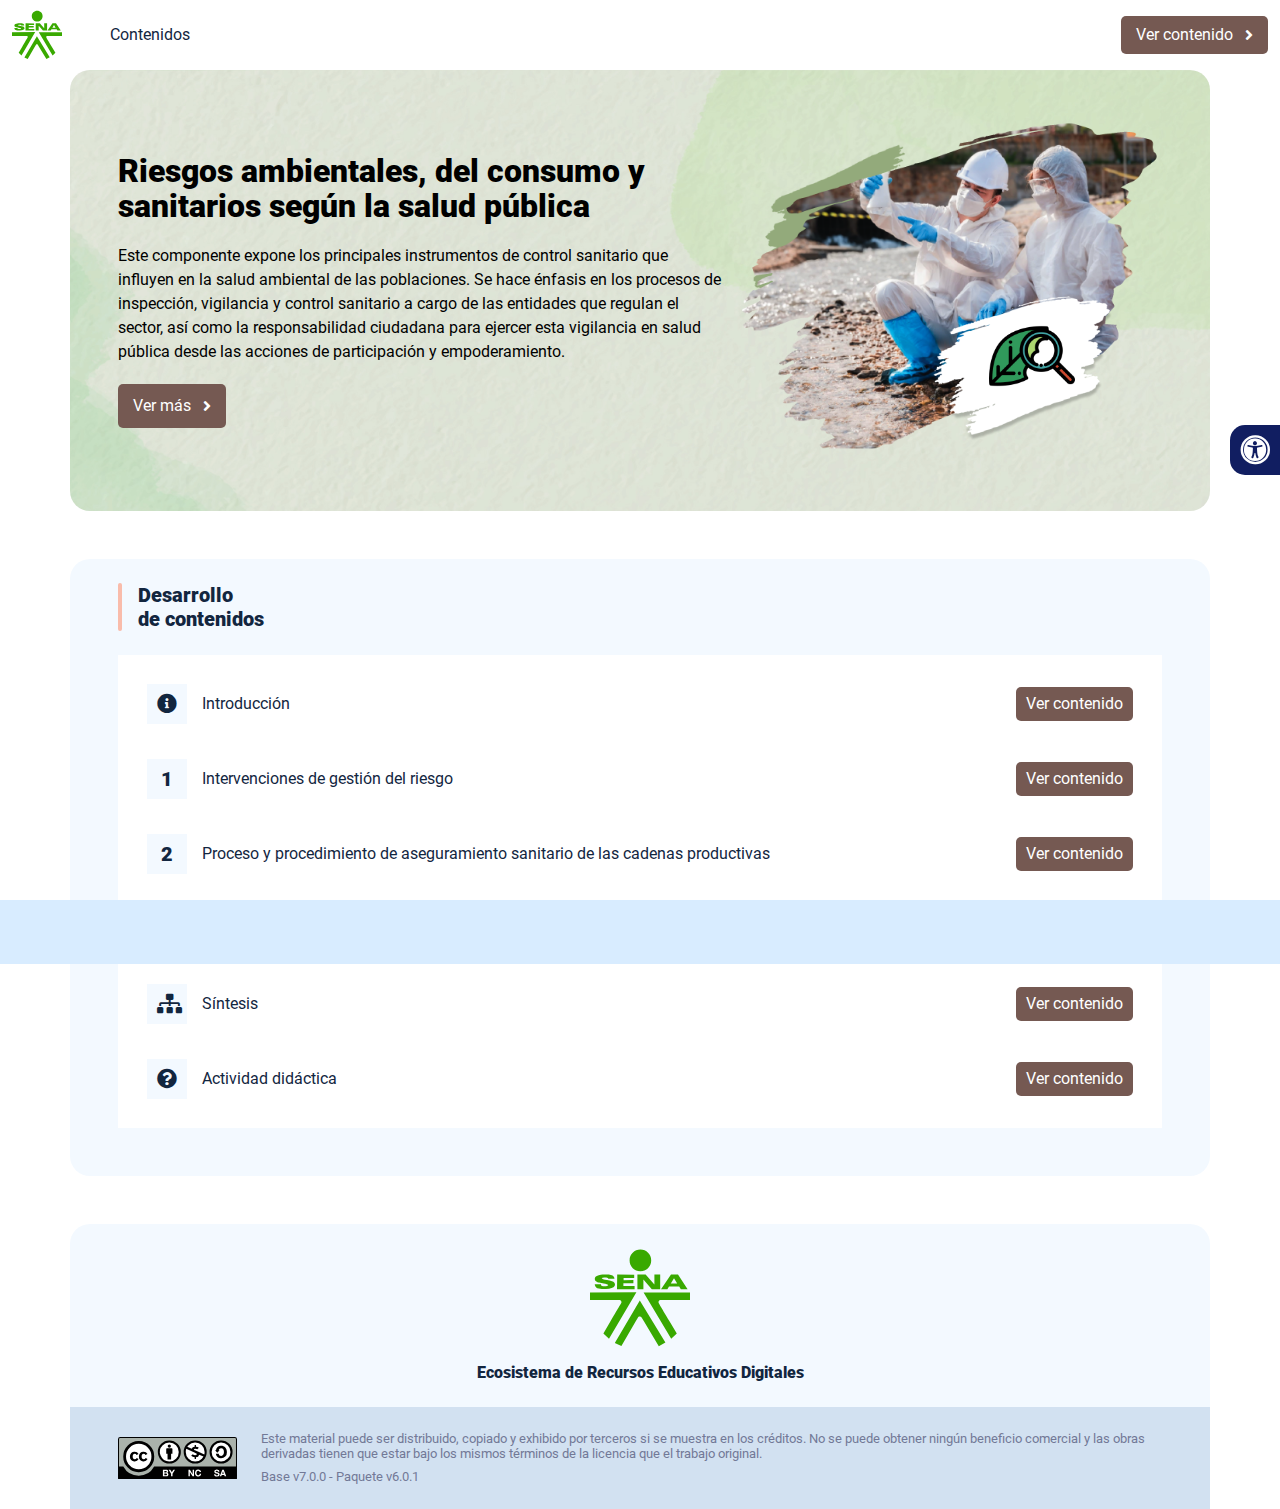
<file: index.html>
<!DOCTYPE html><html lang=""><head><meta charset="utf-8"><meta http-equiv="X-UA-Compatible" content="IE=edge"><meta name="viewport" content="width=device-width,initial-scale=1"><link rel="icon" href="favicon.ico"><title>Riesgos ambientales, del consumo y sanitarios según la salud pública</title><link href="css/chunk-0c047e41.3babef71.css" rel="prefetch"><link href="css/chunk-25b302c8.3babef71.css" rel="prefetch"><link href="css/chunk-26fc7596.3babef71.css" rel="prefetch"><link href="css/chunk-2d2747e2.3babef71.css" rel="prefetch"><link href="css/chunk-32334cb6.3babef71.css" rel="prefetch"><link href="css/chunk-3c57cd7b.3babef71.css" rel="prefetch"><link href="css/chunk-4f2d402a.3babef71.css" rel="prefetch"><link href="css/chunk-515a8379.2874672c.css" rel="prefetch"><link href="css/chunk-59974754.1db83980.css" rel="prefetch"><link href="css/chunk-60cbc06b.09438581.css" rel="prefetch"><link href="css/chunk-6e1e538a.3ba0a060.css" rel="prefetch"><link href="css/chunk-766a929b.9b5e8bd2.css" rel="prefetch"><link href="css/chunk-f2df7d2c.3babef71.css" rel="prefetch"><link href="css/comple.cbb44c06.css" rel="prefetch"><link href="css/creditos.7a9a7bb7.css" rel="prefetch"><link href="css/glosario.71cebf19.css" rel="prefetch"><link href="css/referencias.d993d3b4.css" rel="prefetch"><link href="js/actividad.4107429b.js" rel="prefetch"><link href="js/chunk-0206bfa0.fbcb801b.js" rel="prefetch"><link href="js/chunk-0c047e41.c93e636b.js" rel="prefetch"><link href="js/chunk-13a6037e.47d7da63.js" rel="prefetch"><link href="js/chunk-18f95272.8cc31be1.js" rel="prefetch"><link href="js/chunk-25b302c8.e4a9087b.js" rel="prefetch"><link href="js/chunk-26fc7596.eba76383.js" rel="prefetch"><link href="js/chunk-2c06842c.ee78365c.js" rel="prefetch"><link href="js/chunk-2d0c5615.d7c7fea3.js" rel="prefetch"><link href="js/chunk-2d0e96ec.6332f6f8.js" rel="prefetch"><link href="js/chunk-2d208d90.440b5e7e.js" rel="prefetch"><link href="js/chunk-2d21d0e2.d061f3e9.js" rel="prefetch"><link href="js/chunk-2d22c123.4eaafe36.js" rel="prefetch"><link href="js/chunk-2d2747e2.92eb3dc5.js" rel="prefetch"><link href="js/chunk-2e80bb9a.f5f91733.js" rel="prefetch"><link href="js/chunk-319206de.3faa5257.js" rel="prefetch"><link href="js/chunk-32334cb6.e4cb5e8f.js" rel="prefetch"><link href="js/chunk-36769079.00cac6ab.js" rel="prefetch"><link href="js/chunk-3c57cd7b.25993372.js" rel="prefetch"><link href="js/chunk-4cdd78c0.be97f210.js" rel="prefetch"><link href="js/chunk-4f2d402a.8e19b5a7.js" rel="prefetch"><link href="js/chunk-515a8379.1a9ac9f5.js" rel="prefetch"><link href="js/chunk-53ccb27e.a4d1166c.js" rel="prefetch"><link href="js/chunk-55d286b8.5f60a1a0.js" rel="prefetch"><link href="js/chunk-59974754.c8c954a2.js" rel="prefetch"><link href="js/chunk-60cbc06b.e2d94f73.js" rel="prefetch"><link href="js/chunk-659152b8.d4cd6718.js" rel="prefetch"><link href="js/chunk-6e1e538a.d5b7f1d6.js" rel="prefetch"><link href="js/chunk-766a929b.3e7bd3ca.js" rel="prefetch"><link href="js/chunk-c796899c.702a4d0c.js" rel="prefetch"><link href="js/chunk-e8a7823a.78e05249.js" rel="prefetch"><link href="js/chunk-f2df7d2c.213e5ca0.js" rel="prefetch"><link href="js/chunk-fde47172.1e5f4771.js" rel="prefetch"><link href="js/comple.8845f5e5.js" rel="prefetch"><link href="js/creditos.903a22f5.js" rel="prefetch"><link href="js/glosario.7a17d74a.js" rel="prefetch"><link href="js/intro.0471e2b3.js" rel="prefetch"><link href="js/referencias.a0667ecf.js" rel="prefetch"><link href="js/sintesis.3045afe4.js" rel="prefetch"><link href="js/tema1.c1220bab.js" rel="prefetch"><link href="js/tema2.6e5bf752.js" rel="prefetch"><link href="js/tema3.24164333.js" rel="prefetch"><link href="css/app.49121925.css" rel="preload" as="style"><link href="css/chunk-vendors.602e5d5c.css" rel="preload" as="style"><link href="js/app.04ee1fe1.js" rel="preload" as="script"><link href="js/chunk-vendors.341a35ef.js" rel="preload" as="script"><link href="css/chunk-vendors.602e5d5c.css" rel="stylesheet"><link href="css/app.49121925.css" rel="stylesheet"></head><body><noscript><strong>We're sorry but Riesgos ambientales, del consumo y sanitarios según la salud pública doesn't work properly without JavaScript enabled. Please enable it to continue.</strong></noscript><div id="app"></div><script src="js/chunk-vendors.341a35ef.js"></script><script src="js/app.04ee1fe1.js"></script></body></html>
</file>
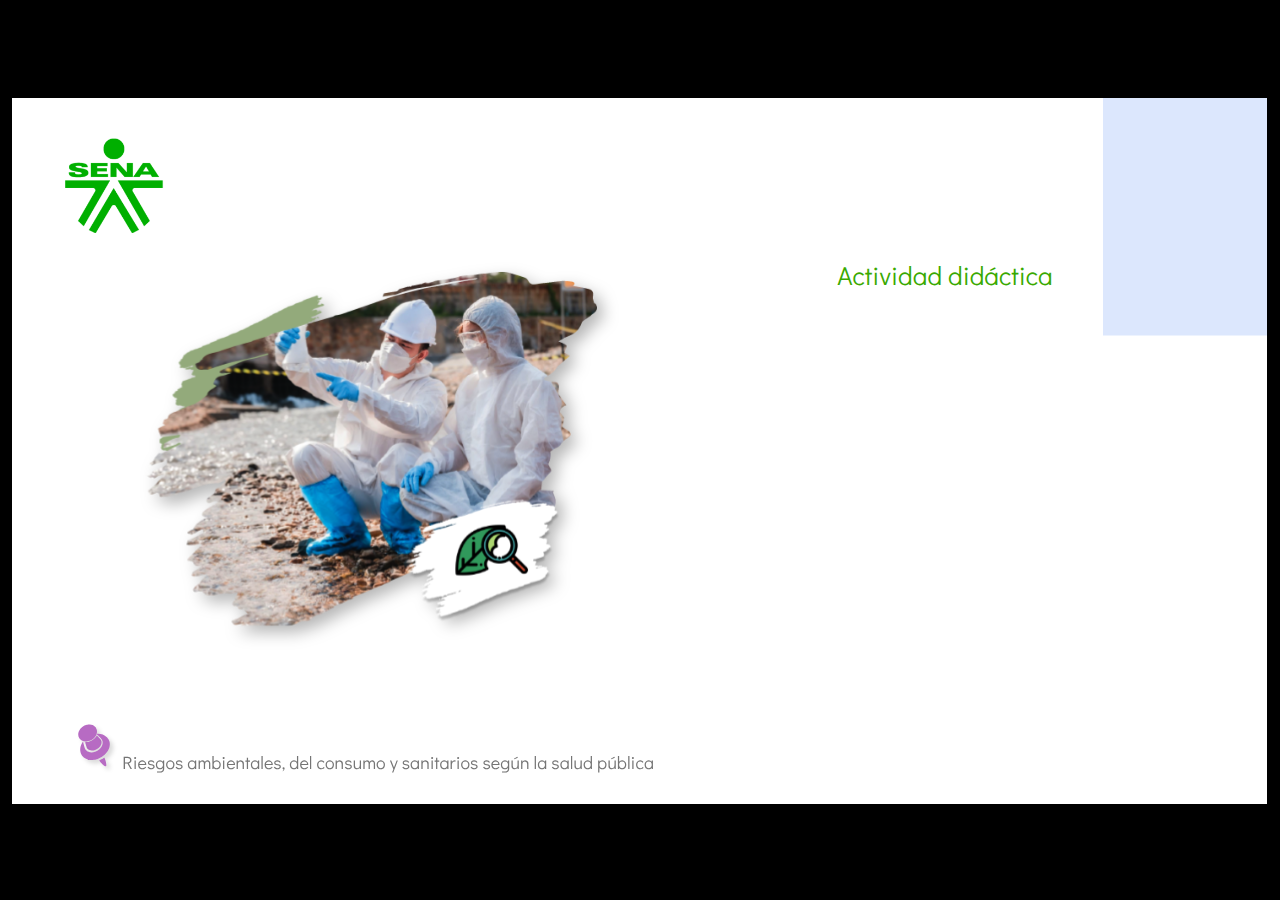
<file: actividades/actividad.html>
﻿<!doctype html>
<html lang="es">
<head>
  <meta charset="utf-8">
  <!-- Creado con Storyline 360 - http://www.articulate.com  -->
  <!-- version: 3.75.30269.0 -->
  <title>Actividad did&#225;ctica</title>
  <meta http-equiv="x-ua-compatible" content="IE=edge"/>
  <meta name="viewport" content="width=device-width,initial-scale=1,user-scalable=no,shrink-to-fit=no,minimal-ui"/>
  <meta name="apple-mobile-web-app-capable" content="yes"/>
  <style>
    html, body { height: 100%; padding: 0; margin: 0 }
    #app { height: 100%; width: 100%; }
  </style>

  <script>
    window.DS = {};
    window.globals = {
      DATA_PATH_BASE: '',
      HAS_FRAME: true,
      HAS_SLIDE: true,

      lmsPresent: false,
      tinCanPresent: false,
      cmi5Present: false,
      aoSupport: false,
      scale: 'show all',
      captureRc: false,
      browserSize: 'optimal',
      bgColor: '#000000',
      features: 'AccessibleVideo,BackgroundAudio,ConnectionMessages,FullScreenToggle,InsertSvgPicture,LayerPresentAsDialog,MultipleQuizTracking,PlayerSpeedControl,StreamingVideo,UpdatedThemeEditor,UseAudioElement,VideoTranscripts',
      themeName: 'classic',
      preloaderColor: '#FFFFFF',
      suppressAnalytics: false,
      productChannel: 'stable',
      publishSource: 'storyline',
      aid: 'aid|5304b41d-7af7-4125-b8d1-83eb222823e2',
      cid: '04bfd34e-cd07-4569-9f02-371561cab23e',
      playerVersion: '3.75.30269.0',
      publishTimestamp: '2023-11-19T15:53:12.4394518Z',
      maxIosVideoElements: 10,
      connectionSettings: { },

      
      parseParams: function(qs) {
        if (window.globals.parsedParams != null) {
          return window.globals.parsedParams;
        }
        qs = (qs || window.location.search.substr(1)).split('+').join(' ');
        var params = {},
            tokens,
            re = /[?&]?([^=]+)=([^&]*)/g;

        while (tokens = re.exec(qs)) {
          params[decodeURIComponent(tokens[1]).trim()] =
            decodeURIComponent(tokens[2]).trim();
        }
        window.globals.parsedParams = params;
        return params;
      }

    };
  </script>
  <script>
    var isIe11 = ('ActiveXObject' in window || window.MSBlobBuilder != null)
      && window.msCrypto != null && !window.ActiveXObject;
    if (isIe11) {
      window.globals.unsupportedBrowser = true;
      document.write(atob('[base64]'));
    }
  </script>
  
  <script>window.THREE = { };</script>
  
</head>
<body style="background: #000000" class="cs-HTML theme-classic">
  <!-- 360 -->
  <script>!function(){var e,i=/iPhone/i,o=/iPod/i,n=/iPad/i,t=/\biOS-universal(?:.+)Mac\b/i,r=/\bAndroid(?:.+)Mobile\b/i,a=/Android/i,d=/(?:SD4930UR|\bSilk(?:.+)Mobile\b)/i,p=/Silk/i,l=/Windows Phone/i,u=/\bWindows(?:.+)ARM\b/i,b=/BlackBerry/i,s=/BB10/i,c=/Opera Mini/i,f=/\b(CriOS|Chrome)(?:.+)Mobile/i,h=/Mobile(?:.+)Firefox\b/i,v=function(e){return void 0!==e&&"MacIntel"===e.platform&&"number"==typeof e.maxTouchPoints&&e.maxTouchPoints>1&&"undefined"==typeof MSStream};e=function(e){var m={userAgent:"",platform:"",maxTouchPoints:0};e||"undefined"==typeof navigator?"string"==typeof e?m.userAgent=e:e&&e.userAgent&&(m={userAgent:e.userAgent,platform:e.platform,maxTouchPoints:e.maxTouchPoints||0}):m={userAgent:navigator.userAgent,platform:navigator.platform,maxTouchPoints:navigator.maxTouchPoints||0};var g=m.userAgent,y=g.split("[FBAN");void 0!==y[1]&&(g=y[0]),void 0!==(y=g.split("Twitter"))[1]&&(g=y[0]);var A=function(e){return function(i){return i.test(e)}}(g),w={apple:{phone:A(i)&&!A(l),ipod:A(o),tablet:!A(i)&&(A(n)||v(m))&&!A(l),universal:A(t),device:(A(i)||A(o)||A(n)||A(t)||v(m))&&!A(l)},amazon:{phone:A(d),tablet:!A(d)&&A(p),device:A(d)||A(p)},android:{phone:!A(l)&&A(d)||!A(l)&&A(r),tablet:!A(l)&&!A(d)&&!A(r)&&(A(p)||A(a)),device:!A(l)&&(A(d)||A(p)||A(r)||A(a))||A(/\bokhttp\b/i)},windows:{phone:A(l),tablet:A(u),device:A(l)||A(u)},other:{blackberry:A(b),blackberry10:A(s),opera:A(c),firefox:A(h),chrome:A(f),device:A(b)||A(s)||A(c)||A(h)||A(f)},any:!1,phone:!1,tablet:!1};return w.any=w.apple.device||w.android.device||w.windows.device||w.other.device,w.phone=w.apple.phone||w.android.phone||w.windows.phone,w.tablet=w.apple.tablet||w.android.tablet||w.windows.tablet,w}(),"object"==typeof exports&&"undefined"!=typeof module?module.exports=e:"function"==typeof define&&define.amd?define((function(){return e})):this.isMobile=e}();
    window.isMobile.apple.tablet = window.isMobile.apple.tablet ||
      (navigator.platform === 'MacIntel' && navigator.maxTouchPoints > 1);
    window.isMobile.apple.device = window.isMobile.apple.device || window.isMobile.apple.tablet;
    window.isMobile.tablet = window.isMobile.tablet || window.isMobile.apple.tablet;
    window.isMobile.any = window.isMobile.any || window.isMobile.apple.tablet;
  </script>

  <div id="focus-sink" tabindex="-1"></div>

  <div id="preso"></div>
  <script>
    (function() {

      var classTypes = [ 'desktop', 'mobile', 'phone', 'tablet' ];

      var addDeviceClasses = function(prefix, testObj) {
        var curr, i;
        for (i = 0; i < classTypes.length; i++) {
          curr = classTypes[i];
          if (testObj[curr]) {
            document.body.classList.add(prefix + curr);
          }
        }
      };

      var params = window.globals.parseParams(),
          isDevicePreview = params.devicepreview === '1',
          isPhoneOverride = params.deviceType === 'phone' || (isDevicePreview && params.phone == '1'),
          isTabletOverride = (params.deviceType === 'tablet' || isDevicePreview) && !isPhoneOverride,
          isMobileOverride = isPhoneOverride || isTabletOverride;

      var deviceView = {
        desktop: !window.isMobile.any && !isMobileOverride,
        mobile: window.isMobile.any || isMobileOverride,
        phone: isPhoneOverride || (window.isMobile.phone && !isTabletOverride),
        tablet: isTabletOverride || window.isMobile.tablet
      };

      window.globals.deviceView = deviceView;
      window.isMobile.desktop = !window.isMobile.any;
      window.isMobile.mobile = window.isMobile.any;

      addDeviceClasses('view-', deviceView);

    })();
  </script>
  
  <script src='story_content/user.js' type=text/javascript></script>
  <div class="slide-loader"></div>

  <script>
    if (window.globals.deviceView.isMobile) { var doc = document, loader = doc.body.querySelector('.slide-loader'); [ 1, 2, 3 ].forEach(function(n) { var d = doc.createElement('div'); d.style.backgroundColor = window.globals.preloaderColor; d.classList.add('mobile-loader-dot'); d.classList.add('dot' + n); loader.appendChild(d); }); }
  </script>

  <div class="mobile-load-title-overlay" style="display: none">
    <div class="mobile-load-title">Actividad did&#225;ctica</div>
  </div>

  <div class="mobile-chrome-warning"></div>

  
<style>
  .warn-connection-dialog {
    display: none;
    background: transparent;
    pointer-events: none;
    position: fixed;
    left: 0;
    top: 0;
    width: 100%;
    height: 100%;
    z-index: 999;
  }

  .warn-connection-content {
    border-radius: 4px;
    background: white;
    border: 1px solid #E7E7E7;
    color: #333333;
    box-shadow: 0 2px 4px rgba(0, 0, 0, 0.25);
    transition: all 150ms ease-out;
    position: absolute;
    white-space: nowrap;
  }

  .view-phone.is-landscape .warn-connection-content {
    left: 23px;
    bottom: 23px;
  }

  .view-tablet.is-landscape .warn-connection-content {
    left: 50%;
    top: 20px;
    transform: translateX(-50%);
  }

  .is-portrait .warn-connection-content {
    transform: translate(-50%, calc(-100% - 15px));
  }

  .warn-connection-content p {
    display: inline-block;
    margin: 0 8px 0 0;
    line-height: 33px;
    font-size: 11px;
  }

  .warn-connection-content svg {
    position: relative;
    vertical-align: middle;
    margin: 0 2px 2px 8px;
  }

  .view-desktop .warn-connection-content {
    left: 1.5em;
    bottom: 1.5em;
  }

  .view-desktop .warn-connection-content p {
    font-size: 1.1em;
  }

  .is-offline .warn-connection-dialog {
    display: block;
  }

  .is-offline .cs-panel * {
    pointer-events: none !important;
  }

  .is-offline .cs-panel {
    pointer-events: all !important;
  }

  .is-offline #nav-controls * {
    pointer-events: none !important;
  }

  .is-offline #nav-controls {
    pointer-events: all !important;
  }
</style>

<div class="warn-connection-dialog">
  <div class="warn-connection-content">
    <svg width="17" height="15" viewBox="0 0 17 15" xmlns="http://www.w3.org/2000/svg">
      <path fill="#8F0000" stroke="white" d="M16.07,12.98 L15.88,12.23 L9.51,1.21 C8.97,0.26,7.6,0.26,7.06,1.21 L0.69,12.23 C0.15,13.16,0.81,14.36,1.91,14.36 H14.65 C15.47,14.36,16.05,13.7,16.07,12.98 Z"/>
      <path fill="white" stroke="white" d="M8.58,5.5 C8.35,5.28,8.5,5.35,8.21,5.32 C8.09,5.35,7.97,5.49,7.96,5.67 C7.97,5.79,7.98,5.92,7.98,6.04 L7.98,6.04 C7.99,6.17,8,6.31,8.01,6.43 L8.01,6.44 C8.03,6.92,8.06,7.41,8.09,7.9 L8.09,7.9 C8.12,8.39,8.14,8.88,8.17,9.37 C8.17,9.39,8.18,9.42,8.2,9.44 C8.23,9.46,8.25,9.47,8.28,9.47 C8.31,9.47,8.34,9.46,8.35,9.44 C8.37,9.43,8.38,9.4,8.39,9.35 L8.39,9.34 C8.39,9.24,8.4,9.15,8.4,9.05 L8.4,9.05 C8.41,8.96,8.41,8.86,8.42,8.75 C8.43,8.44,8.45,8.12,8.47,7.81 L8.47,7.81 C8.49,7.49,8.51,7.18,8.53,6.87 C8.55,6.46,8.56,6.05,8.59,5.64 L8.6,5.62 C8.6,5.57,8.59,5.53,8.58,5.5 L8.21,5.32 Z"/>
      <circle fill="white" stroke="white" cx="8.3" cy="11.35" r="0.3"/>
    </svg>
    <p>You are offline. Trying to reconnect...</p>
  </div>
</div>

<script>
  (function() {
    window.DS.connection = {
      warningShown: false,
      assets: {},
      loadingAssetGroup: false,
      retryDelay: 500
    };

    // @TODO this is POC code and can be cleaned up a bit more if we move forward
    // with the feature



    // The `window.globals.features` variable must be set in `webpack.dev.config` when testing locally - it is not enough
    // to have it in the data - but it must be set there as well.
    var useConnectionMessages = window.AbortController != null &&
      window.location.protocol != 'file:' &&
      window.globals.features.indexOf('ConnectionMessages') != -1;

    window.DS.connection.useConnectionMessages = useConnectionMessages

    var assetCount = 0;
    var checkLoadedId;
    var connectionSettings = window.globals.connectionSettings;

    if (useConnectionMessages && connectionSettings != null) {
      var contentEl = document.querySelector('.warn-connection-content');
      var messageEl = contentEl.querySelector('p')

      if (connectionSettings.useDarkTheme) {
        contentEl.style.borderColor = '#BABBBA';
        contentEl.style.backgroundColor = '#282828';
        contentEl.style.color = '#FFFFFF';
      }

      if (connectionSettings.message != null) {
        messageEl.textContent = window.decodeURIComponent(connectionSettings.message);
      }
    }

    function checkAssetsReady() {
      for (var i in DS.connection.assets) {
        if (!DS.connection.assets[i].success) {
          return false;
        }
      }
      return true;
    }

    function stopAssetGroup() {
      if (!useConnectionMessages) { return; }

      assetCount = 0;

      DS.connection.oldAssetGroup = DS.connection.assets;
      DS.connection.assets = {};
      DS.connection.loadingAssetGroup = false;
      clearInterval(checkLoadedId);
    }

    function startAssetGroup() {
      if (!useConnectionMessages) { return; }
      var ticks = 0;
      clearInterval(checkLoadedId);
      checkLoadedId = setInterval(function() {
        var loaded = 0;
        if (assetCount === 0 && loaded === 0) {
          clearInterval(checkLoadedId);
          return;
        }

        for (var i in DS.connection.assets) {
          if (DS.connection.assets[i].success) {
            loaded++;
          }
        }

        if (assetCount === loaded && checkAssetsReady()) {
          for (var i in DS.connection.assets) {
            if (DS.connection.assets[i].action) {
              DS.connection.assets[i].action();
            }
          }
          hideWarning();
          stopAssetGroup();
        }
      }, 100)
    }

    function requiredAsset(url, action, retry, type) {
      if (!useConnectionMessages) { return; }
      if (DS.connection.assets[url]) { return; }

      DS.connection.assets[url] = {
        success: false, action: action, retry: retry, type: type
      };
      assetCount = Object.keys(DS.connection.assets).length;
      if (!DS.connection.loadingAssetGroup) {
        startAssetGroup();
      }
      DS.connection.loadingAssetGroup = true;
    }

    function assetLoaded(url) {
      if (!useConnectionMessages) { return; }
      if (DS.connection.assets[url]) {
        DS.connection.assets[url].success = true;
      }
    }

    function assetFailed(url) {
      if (!useConnectionMessages) { return; }
      if (!DS.connection.assets[url]) {
        if (/\.js$/.test(url)) {
          setTimeout(function() {
            if (DS.connection.lastSlideLoaded != null) {
              DS.connection.lastSlideLoaded();
            }
          }, DS.connection.retryDelay);
        }
        return;
      }
      if (!DS.connection.warningShown) { showWarning(); }
      if (DS.connection.assets[url].retry) {
        setTimeout(function() {
          if (!DS.connection.assets[url].success) {
            DS.connection.assets[url].retry()
          }
        }, DS.connection.retryDelay);
      }
    }

    function hideWarning() {
      document.body.classList.remove('is-offline');
      DS.connection.warningShown = false;
    }
    DS.connection.hideWarning = hideWarning

    function showWarning(btn) {
      document.body.classList.add('is-offline')
      DS.connection.warningShown = true;
      updateWarningPosition();
    }

    function updateWarningPosition() {
      if (!DS.connection.warningShown) {
        return;
      }

      var isPortrait = document.body.classList.contains('is-portrait');
      var warningEl = document.querySelector('.warn-connection-content');

      if (isPortrait) {
        var slide = document.querySelector('.primary-slide');
        var slideRect = slide.getBoundingClientRect();

        warningEl.style.top = `${slideRect.top}px`
        warningEl.style.left = `${slideRect.left + slideRect.width / 2}px`
      } else {
        warningEl.style.top = null;
        warningEl.style.left = null;
      }

      window.requestAnimationFrame(updateWarningPosition);
    }

    // these will all be noops if the feature flag isn't set in
    // the data and `window.globals.features`
    DS.connection.requiredAsset = requiredAsset;
    DS.connection.assetLoaded = assetLoaded;
    DS.connection.assetFailed = assetFailed;
    DS.connection.stopAssetGroup = stopAssetGroup;
    DS.connection.startAssetGroup = startAssetGroup;
  })();
</script>


  <script>
    
    if (window.autoSpider && window.vInterfaceObject) {
      document.querySelector('.mobile-load-title-overlay').style.display = 'none';
    }
  </script>

  

  <link rel="stylesheet" href="html5/data/css/output.min.css" data-noprefix/>
</body>
<script src="html5/lib/scripts/bootstrapper.min.js"></script>
</html>
</file>
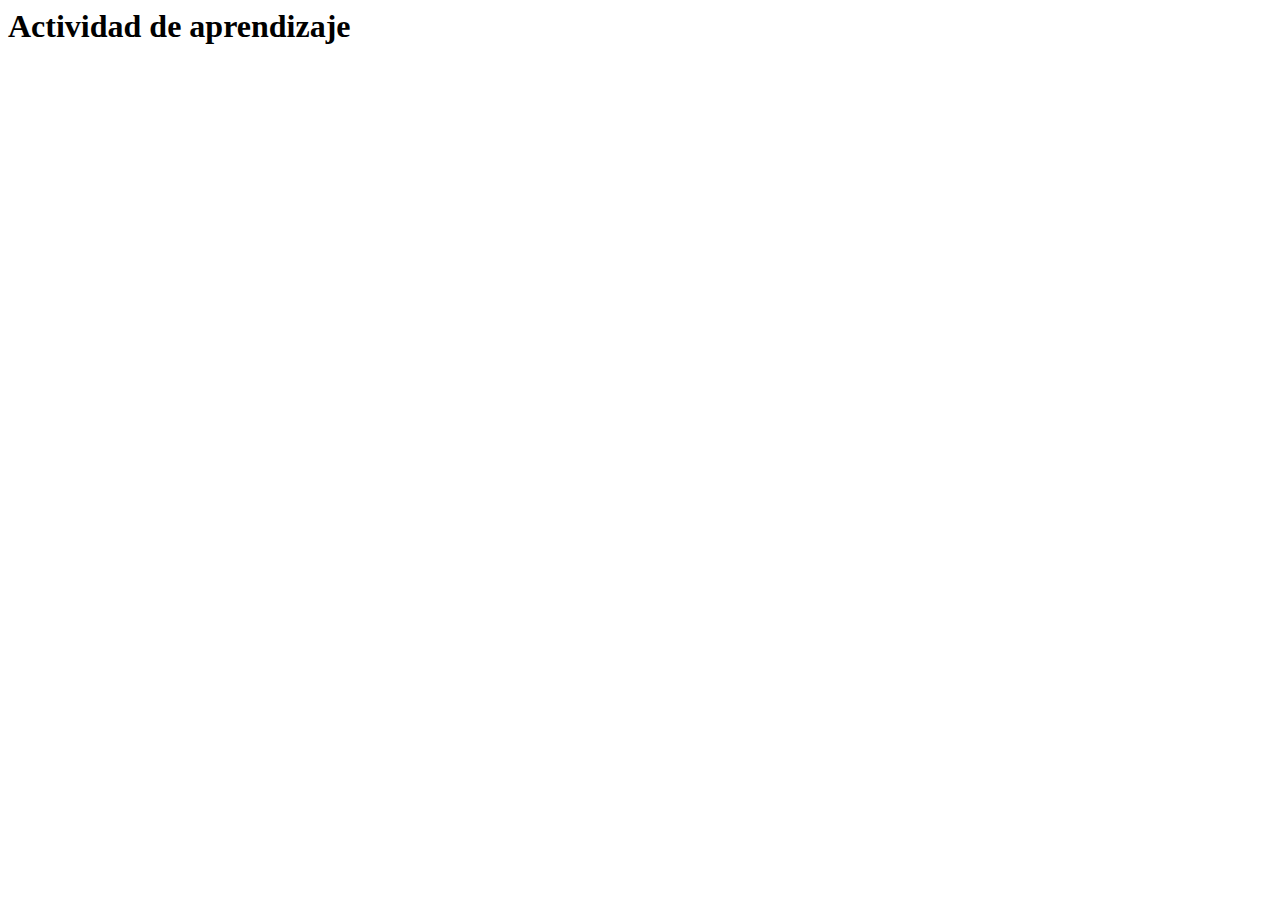
<file: public/actividades/actividad.html>
<html lang="en">
<head>
  <meta charset="UTF-8">
  <meta http-equiv="X-UA-Compatible" content="IE=edge">
  <meta name="viewport" content="width=device-width, initial-scale=1.0">
  <title>Actividad de aprendizaje</title>
</head>
<body>
  <h1>Actividad de aprendizaje</h1>
</body>
</html>
</file>
<file: css/chunk-0c047e41.3babef71.css>
.actividad[data-v-22adfd6b]{background-color:#f2f2f2}.horizontal-scroll__wrapper[data-v-22adfd6b]{overflow:hidden}.horizontal-scroll[data-v-22adfd6b]{display:flex;transition:transform .5s ease-in-out;align-items:center;flex-wrap:nowrap}.horizontal-scroll[data-v-22adfd6b]:not(.row){width:100%}.horizontal-scroll--item-fw[data-v-22adfd6b]>div{flex-grow:0;flex-shrink:0;width:100%;margin:0!important}
</file>
<file: css/chunk-25b302c8.3babef71.css>
.actividad[data-v-22adfd6b]{background-color:#f2f2f2}.horizontal-scroll__wrapper[data-v-22adfd6b]{overflow:hidden}.horizontal-scroll[data-v-22adfd6b]{display:flex;transition:transform .5s ease-in-out;align-items:center;flex-wrap:nowrap}.horizontal-scroll[data-v-22adfd6b]:not(.row){width:100%}.horizontal-scroll--item-fw[data-v-22adfd6b]>div{flex-grow:0;flex-shrink:0;width:100%;margin:0!important}
</file>
<file: css/chunk-26fc7596.3babef71.css>
.actividad[data-v-22adfd6b]{background-color:#f2f2f2}.horizontal-scroll__wrapper[data-v-22adfd6b]{overflow:hidden}.horizontal-scroll[data-v-22adfd6b]{display:flex;transition:transform .5s ease-in-out;align-items:center;flex-wrap:nowrap}.horizontal-scroll[data-v-22adfd6b]:not(.row){width:100%}.horizontal-scroll--item-fw[data-v-22adfd6b]>div{flex-grow:0;flex-shrink:0;width:100%;margin:0!important}
</file>
<file: css/chunk-2d2747e2.3babef71.css>
.actividad[data-v-22adfd6b]{background-color:#f2f2f2}.horizontal-scroll__wrapper[data-v-22adfd6b]{overflow:hidden}.horizontal-scroll[data-v-22adfd6b]{display:flex;transition:transform .5s ease-in-out;align-items:center;flex-wrap:nowrap}.horizontal-scroll[data-v-22adfd6b]:not(.row){width:100%}.horizontal-scroll--item-fw[data-v-22adfd6b]>div{flex-grow:0;flex-shrink:0;width:100%;margin:0!important}
</file>
<file: css/chunk-32334cb6.3babef71.css>
.actividad[data-v-22adfd6b]{background-color:#f2f2f2}.horizontal-scroll__wrapper[data-v-22adfd6b]{overflow:hidden}.horizontal-scroll[data-v-22adfd6b]{display:flex;transition:transform .5s ease-in-out;align-items:center;flex-wrap:nowrap}.horizontal-scroll[data-v-22adfd6b]:not(.row){width:100%}.horizontal-scroll--item-fw[data-v-22adfd6b]>div{flex-grow:0;flex-shrink:0;width:100%;margin:0!important}
</file>
<file: css/chunk-3c57cd7b.3babef71.css>
.actividad[data-v-22adfd6b]{background-color:#f2f2f2}.horizontal-scroll__wrapper[data-v-22adfd6b]{overflow:hidden}.horizontal-scroll[data-v-22adfd6b]{display:flex;transition:transform .5s ease-in-out;align-items:center;flex-wrap:nowrap}.horizontal-scroll[data-v-22adfd6b]:not(.row){width:100%}.horizontal-scroll--item-fw[data-v-22adfd6b]>div{flex-grow:0;flex-shrink:0;width:100%;margin:0!important}
</file>
<file: css/chunk-4f2d402a.3babef71.css>
.actividad[data-v-22adfd6b]{background-color:#f2f2f2}.horizontal-scroll__wrapper[data-v-22adfd6b]{overflow:hidden}.horizontal-scroll[data-v-22adfd6b]{display:flex;transition:transform .5s ease-in-out;align-items:center;flex-wrap:nowrap}.horizontal-scroll[data-v-22adfd6b]:not(.row){width:100%}.horizontal-scroll--item-fw[data-v-22adfd6b]>div{flex-grow:0;flex-shrink:0;width:100%;margin:0!important}
</file>
<file: css/chunk-515a8379.2874672c.css>
.actividad{background-color:#f2f2f2}.banner-interno{position:relative}.banner-interno__fondo{position:absolute;top:0;bottom:-50px;left:0;right:0;background-color:#cadeb4;background-size:cover;background-position:50%}.banner-interno__titulo{display:flex;align-items:center}.banner-interno__titulo__icono{display:block;width:32px;height:32px;border-radius:50%;background-color:#000;position:relative}.banner-interno__titulo__icono i{color:#cadeb4;position:absolute;left:50%;top:50%;transform:translate(-50%,-50%)}.banner-interno__titulo h1,.banner-interno__titulo h2,.banner-interno__titulo h3,.banner-interno__titulo h4,.banner-interno__titulo h5,.banner-interno__titulo h6{color:#000;line-height:1.1em}
</file>
<file: css/chunk-59974754.1db83980.css>
.actividad{background-color:#f2f2f2}.aside-menu{position:fixed;top:70px;min-height:calc(100vh - 70px);max-height:calc(100vh - 70px);background-color:#f3f9ff;transition:flex .5s ease-in-out,width .5s ease-in-out;overflow-x:hidden;z-index:100001;width:300px}.aside-menu__black-background{position:fixed;inset:0;top:70px;background:rgba(0,0,0,.8);cursor:pointer}.aside-menu a{color:#111e61}.aside-menu__content{width:300px;display:flex;flex-direction:column;justify-content:space-between;min-height:calc(100vh - 70px);max-height:calc(100vh - 70px);border-right:1px solid #d8ecff;position:absolute;background:#fff}@media (max-height:800px){.aside-menu__content{min-height:800px;max-height:800px;overflow-y:auto}}.aside-menu__header{padding:10px;text-align:center;background-color:#d8ecff}.aside-menu__header h4{margin:0}.aside-menu__menu{overflow-y:auto;flex-grow:1;list-style:none;padding-left:0;margin-bottom:0}.aside-menu__menu__item--active .aside-menu__menu__item__lnk,.aside-menu__menu__item--active .aside-menu__sec-menu__item__lnk{background-color:#d8ecff;font-weight:700}.aside-menu__menu__item--sub-menu:hover,.aside-menu__menu__item:hover,.aside-menu__sec-menu__item:hover{background-color:#d8ecff}.aside-menu__menu__item--sub-menu{padding-left:10px}.aside-menu__menu__item--sub-menu--active .aside-menu__menu__item__lnk,.aside-menu__menu__item--sub-menu--active .aside-menu__sec-menu__item__lnk{background-color:#d8ecff;font-weight:700;position:relative}.aside-menu__menu__item--sub-menu--active .aside-menu__menu__item__lnk:before,.aside-menu__menu__item--sub-menu--active .aside-menu__sec-menu__item__lnk:before{content:"";display:block;position:absolute;left:0;bottom:0;top:0;width:4px;border-radius:2px;background-color:#f9bcab}.aside-menu__menu__item__lnk,.aside-menu__sec-menu__item__lnk{display:flex;align-items:center;padding:10px 15px;line-height:1.1em}.aside-menu__menu__item__lnk i,.aside-menu__menu__item__lnk span,.aside-menu__sec-menu__item__lnk i,.aside-menu__sec-menu__item__lnk span{margin-right:10px}.aside-menu__menu__item__lnk i:last-child,.aside-menu__menu__item__lnk span:last-child,.aside-menu__sec-menu__item__lnk i:last-child,.aside-menu__sec-menu__item__lnk span:last-child{margin-right:0}.aside-menu__sec-menu{background-color:#d8ecff;padding:10px 0;flex-shrink:0;margin-bottom:0}.aside-menu__sec-menu__item{padding:10px 15px}.aside-menu__sec-menu__item__lnk{padding:0;border-radius:1em}.aside-menu__sec-menu__item__lnk i{display:block;width:2em;height:2em;padding:.5em 0;text-align:center;background-color:#fff;border-radius:50%}.aside-menu__sec-menu__item__lnk:hover{background-color:#fff}@media (max-width:576px){.aside-menu__sec-menu{padding-bottom:110px}}.main-menu-enter-active{animation:main-menu-open-animation .3s}.main-menu-enter-active .aside-menu__black-background{animation:main-menu-background-animation .3s}.main-menu-leave-active{animation:main-menu-open-animation .3s reverse}.main-menu-leave-active .aside-menu__black-background{animation:main-menu-background-animation .3s reverse}@keyframes main-menu-open-animation{0%{width:0}to{width:300px}}@keyframes main-menu-background-animation{0%{opacity:0}to{opacity:1}}
</file>
<file: css/chunk-60cbc06b.09438581.css>
.actividad[data-v-7e5a4120]{background-color:#f2f2f2}.header[data-v-7e5a4120]{position:sticky;top:0;padding-top:10px;padding-bottom:10px;background-color:#fff;z-index:10010;line-height:1.1em}.header__logo[data-v-7e5a4120]{width:50px}@media (max-width:576px){.header__componente-formativo[data-v-7e5a4120]{font-size:.8em}}.header__menu[data-v-7e5a4120]{cursor:pointer}.header__menu span[data-v-7e5a4120]{font-size:.7em;display:block;line-height:1em;text-align:center;color:#111e61}.header__menu__btn[data-v-7e5a4120]{width:30px;height:30px;position:relative;margin-bottom:4px}.header__menu__btn .line-1[data-v-7e5a4120],.header__menu__btn .line-2[data-v-7e5a4120],.header__menu__btn .line-3[data-v-7e5a4120]{height:4px;width:30px;background-color:#111e61;transform-origin:center center;position:absolute;left:0;border-radius:2px}.header__menu__btn .line-1[data-v-7e5a4120]{top:4px;animation:line-1-inactive-data-v-7e5a4120 .5s ease-in-out forwards}.header__menu__btn .line-2[data-v-7e5a4120]{top:13px;animation:line-2-inactive-data-v-7e5a4120 .5s ease-in-out forwards}.header__menu__btn .line-3[data-v-7e5a4120]{top:22px;animation:line-3-inactive-data-v-7e5a4120 .5s ease-in-out forwards}.header__menu__btn[data-v-7e5a4120]:hover{cursor:pointer}.header__menu__btn--open .line-1[data-v-7e5a4120]{animation:line-1-active-data-v-7e5a4120 .5s ease-in-out forwards}.header__menu__btn--open .line-2[data-v-7e5a4120]{animation:line-2-active-data-v-7e5a4120 .5s ease-in-out forwards}.header__menu__btn--open .line-3[data-v-7e5a4120]{animation:line-3-active-data-v-7e5a4120 .5s ease-in-out forwards}@keyframes line-1-active-data-v-7e5a4120{0%{transform:translate(0) rotate(0)}50%{transform:translateY(9px) rotate(0)}to{transform:translateY(9px) rotate(45deg)}}@keyframes line-2-active-data-v-7e5a4120{0%{transform:scale(1)}to{transform:scale(0)}}@keyframes line-3-active-data-v-7e5a4120{0%{transform:translate(0) rotate(0)}50%{transform:translateY(-9px) rotate(0)}to{transform:translateY(-9px) rotate(-45deg)}}@keyframes line-1-inactive-data-v-7e5a4120{0%{transform:translateY(9px) rotate(45deg)}50%{transform:translateY(9px) rotate(0)}to{transform:translate(0) rotate(0)}}@keyframes line-2-inactive-data-v-7e5a4120{0%{transform:scale(0)}to{transform:scale(1)}}@keyframes line-3-inactive-data-v-7e5a4120{0%{transform:translateY(-9px) rotate(-45deg)}50%{transform:translateY(-9px) rotate(0)}to{transform:translate(0) rotate(0)}}
</file>
<file: css/chunk-6e1e538a.3ba0a060.css>
.actividad[data-v-4f6b7c58]{background-color:#f2f2f2}.accesibilidad[data-v-4f6b7c58]{position:fixed;right:0;top:50vh;height:50px;background-color:#111e61;border-top-left-radius:15px;border-bottom-left-radius:15px;transform:translateY(-50%) translateX(100%) translateX(-50px);overflow:hidden;transition:transform .3s ease-in-out,height .3s ease-in-out}.accesibilidad[data-v-4f6b7c58]:hover{transform:translateY(-50%) translateX(0);height:12.75rem}.accesibilidad [data-v-4f6b7c58]{color:#fff}.accesibilidad__menu__content .accesibilidad__menu__item[data-v-4f6b7c58]{cursor:pointer}.accesibilidad__menu__content .accesibilidad__menu__item[data-v-4f6b7c58]:hover{background-color:#273685}.accesibilidad__menu__content .accesibilidad__menu__item[data-v-4f6b7c58]:last-child{border:none}.accesibilidad__menu__item[data-v-4f6b7c58]{display:flex;align-items:center;padding:10px;border-bottom:1px solid #273685;line-height:1em;-moz-user-select:none;user-select:none}.accesibilidad__menu i[data-v-4f6b7c58]{font-size:30px;font-style:normal;margin-right:10px;line-height:1em}.accesibilidad__menu img[data-v-4f6b7c58]{width:30px;margin-right:10px}
</file>
<file: css/chunk-766a929b.9b5e8bd2.css>
.actividad{background-color:#f2f2f2}.barra-avance{display:flex;align-items:center;justify-content:space-between;position:fixed;bottom:0;left:0;width:100%;padding:10px;background-color:#d8ecff;transition:transform .5s ease-in-out;z-index:100000}.barra-avance__barra{margin:0 20px;flex:1;position:relative;max-width:800px}.barra-avance__barra--amarilla,.barra-avance__barra--blanca{height:4px}.barra-avance__barra--amarilla:after,.barra-avance__barra--amarilla:before,.barra-avance__barra--blanca:after,.barra-avance__barra--blanca:before{content:"";display:block;width:10px;height:10px;border-radius:50%;position:absolute;top:50%}.barra-avance__barra--amarilla:before,.barra-avance__barra--blanca:before{left:0;transform:translate(-50%,-50%)}.barra-avance__barra--amarilla:after,.barra-avance__barra--blanca:after{right:0;transform:translate(50%,-50%)}.barra-avance__barra--blanca{background-color:#fff}.barra-avance__barra--blanca:after,.barra-avance__barra--blanca:before{background-color:#fff}.barra-avance__barra--amarilla{position:absolute;width:100%;top:0;background-color:#755952}.barra-avance__barra--amarilla:after,.barra-avance__barra--amarilla:before{background-color:#755952}.barra-avance__boton--regresar{background-color:#b0c0d2}.barra-avance__boton--regresar span{color:#111e61!important}.barra-avance__boton--disable{opacity:0;pointer-events:none}.barra-avance--open{transform:translateY(0)}.barra-avance--close{transform:translateY(100%)}
</file>
<file: css/chunk-f2df7d2c.3babef71.css>
.actividad[data-v-22adfd6b]{background-color:#f2f2f2}.horizontal-scroll__wrapper[data-v-22adfd6b]{overflow:hidden}.horizontal-scroll[data-v-22adfd6b]{display:flex;transition:transform .5s ease-in-out;align-items:center;flex-wrap:nowrap}.horizontal-scroll[data-v-22adfd6b]:not(.row){width:100%}.horizontal-scroll--item-fw[data-v-22adfd6b]>div{flex-grow:0;flex-shrink:0;width:100%;margin:0!important}
</file>
<file: css/comple.cbb44c06.css>
.banner-interno{position:relative}.banner-interno__fondo{position:absolute;top:0;bottom:-50px;left:0;right:0;background-color:#cadeb4;background-size:cover;background-position:50%}.banner-interno__titulo{display:flex;align-items:center}.banner-interno__titulo__icono{display:block;width:32px;height:32px;border-radius:50%;background-color:#000;position:relative}.banner-interno__titulo__icono i{color:#cadeb4;position:absolute;left:50%;top:50%;transform:translate(-50%,-50%)}.banner-interno__titulo h1,.banner-interno__titulo h2,.banner-interno__titulo h3,.banner-interno__titulo h4,.banner-interno__titulo h5,.banner-interno__titulo h6{color:#000;line-height:1.1em}.actividad{background-color:#f2f2f2}.complementario__enlaces{display:flex;justify-content:center;flex-wrap:wrap}.complementario__enlaces a{margin:0 5px}.complementario__btn{font-size:1.5em;line-height:1em}table{width:calc(100% - 1px);min-width:800px}table thead{background-color:#d8ecff}table thead th{border-color:#d8ecff}table td,table th{padding:25px 20px;text-align:center}
</file>
<file: css/creditos.7a9a7bb7.css>
.banner-interno{position:relative}.banner-interno__fondo{position:absolute;top:0;bottom:-50px;left:0;right:0;background-color:#cadeb4;background-size:cover;background-position:50%}.banner-interno__titulo{display:flex;align-items:center}.banner-interno__titulo__icono{display:block;width:32px;height:32px;border-radius:50%;background-color:#000;position:relative}.banner-interno__titulo__icono i{color:#cadeb4;position:absolute;left:50%;top:50%;transform:translate(-50%,-50%)}.banner-interno__titulo h1,.banner-interno__titulo h2,.banner-interno__titulo h3,.banner-interno__titulo h4,.banner-interno__titulo h5,.banner-interno__titulo h6{color:#000;line-height:1.1em}.actividad{background-color:#f2f2f2}.creditos-vista .tarjeta.credito{background-color:#d2e1f1}.creditos{color:#727997;overflow-x:auto}.creditos__item{min-width:490px}.creditos p{line-height:1.3em;margin-bottom:0;color:#727997}.creditos__titulo{font-weight:700;background-color:#d2e1f1;padding:5px 10px;border-top-radius:5px;border-top-left-radius:5px;border-top-right-radius:5px}.creditos table td,.creditos table th{border-color:#d2e1f1}
</file>
<file: css/glosario.71cebf19.css>
.banner-interno{position:relative}.banner-interno__fondo{position:absolute;top:0;bottom:-50px;left:0;right:0;background-color:#cadeb4;background-size:cover;background-position:50%}.banner-interno__titulo{display:flex;align-items:center}.banner-interno__titulo__icono{display:block;width:32px;height:32px;border-radius:50%;background-color:#000;position:relative}.banner-interno__titulo__icono i{color:#cadeb4;position:absolute;left:50%;top:50%;transform:translate(-50%,-50%)}.banner-interno__titulo h1,.banner-interno__titulo h2,.banner-interno__titulo h3,.banner-interno__titulo h4,.banner-interno__titulo h5,.banner-interno__titulo h6{color:#000;line-height:1.1em}.actividad{background-color:#f2f2f2}.glosario__letra-item{display:flex}.glosario__letra-item__texto{padding-top:5px}.glosario__letra-item__letra__icono{width:32px;height:32px;position:relative;line-height:1em;border-radius:50%;background-color:#d2e1f1}.glosario__letra-item__letra__icono span{position:absolute;left:50%;top:50%;transform:translate(-50%,-50%);font-size:1.1em;font-weight:900}
</file>
<file: css/referencias.d993d3b4.css>
.banner-interno{position:relative}.banner-interno__fondo{position:absolute;top:0;bottom:-50px;left:0;right:0;background-color:#cadeb4;background-size:cover;background-position:50%}.banner-interno__titulo{display:flex;align-items:center}.banner-interno__titulo__icono{display:block;width:32px;height:32px;border-radius:50%;background-color:#000;position:relative}.banner-interno__titulo__icono i{color:#cadeb4;position:absolute;left:50%;top:50%;transform:translate(-50%,-50%)}.banner-interno__titulo h1,.banner-interno__titulo h2,.banner-interno__titulo h3,.banner-interno__titulo h4,.banner-interno__titulo h5,.banner-interno__titulo h6{color:#000;line-height:1.1em}.actividad{background-color:#f2f2f2}.referencias__item:last-child hr{display:none}.referencias__item a{color:#2196f3;text-decoration:underline;overflow-wrap:break-word}
</file>
<file: css/app.49121925.css>
*{box-sizing:inherit}:after,:before{box-sizing:inherit}html{height:100%;line-height:1.15;box-sizing:border-box;-webkit-font-smoothing:antialiased;-moz-osx-font-smoothing:grayscale;-webkit-text-size-adjust:100%;-ms-text-size-adjust:100%;text-rendering:optimizeLegibility}a,abbr,acronym,address,applet,article,aside,audio,b,big,blockquote,body,canvas,caption,center,cite,code,dd,del,details,dfn,div,dl,dt,em,embed,fieldset,figcaption,figure,footer,form,h1,h2,h3,h4,h5,h6,header,hgroup,html,i,iframe,img,ins,kbd,label,legend,li,mark,menu,nav,object,ol,output,p,pre,q,ruby,s,samp,section,small,span,strike,strong,sub,summary,sup,table,tbody,td,tfoot,th,thead,time,tr,tt,u,ul,var,video{margin:0;padding:0;border:0;outline:0;background:transparent;vertical-align:baseline}article,aside,details,figcaption,figure,footer,header,main,menu,nav,section,summary{display:block}[hidden],template{display:none}hr{box-sizing:content-box;height:0;border-bottom:1px solid #e8e8e8;border-left:0;border-right:0;border-top:0;margin:1.5em 0;overflow:visible}[hidden]{display:none}a{font-family:Roboto,sans-serif;font-size:1em;font-weight:400;text-decoration:none;color:#12263f;background-color:transparent;transition:all .15s ease-in-out;-webkit-text-decoration-skip:objects}a:active,a:hover{outline-width:0}a:active,a:focus,a:hover{color:#000}[type=button],[type=reset],[type=submit],button{-moz-appearance:none;appearance:none;cursor:pointer;display:inline-block;vertical-align:middle;border:0;border-radius:5px;color:#fff;background-color:#755952;font-family:Roboto,sans-serif;font-weight:400;font-size:1em;-webkit-font-smoothing:antialiased;line-height:1em;white-space:nowrap;text-decoration:none;text-transform:none;padding:.75em 1.5em;margin:0;-moz-user-select:none;user-select:none;overflow:visible;transition:background-color .15s ease-in-out}[type=button]:focus,[type=button]:hover,[type=reset]:focus,[type=reset]:hover,[type=submit]:focus,[type=submit]:hover,button:focus,button:hover{background-color:#755952;color:#fff}[type=button]:disabled,[type=reset]:disabled,[type=submit]:disabled,button:disabled{cursor:not-allowed;opacity:.5}[type=button]:disabled:hover,[type=reset]:disabled:hover,[type=submit]:disabled:hover,button:disabled:hover{background-color:#755952}input,select,textarea{margin:0;display:block;font-family:Roboto,sans-serif;font-size:16px}input{overflow:visible}[type=color],[type=date],[type=datetime-local],[type=datetime],[type=email],[type=month],[type=number],[type=password],[type=search],[type=tel],[type=text],[type=time],[type=url],[type=week],input:not([type]),select,select[multiple],textarea{background-color:#fff;border:1px solid #e8e8e8;border-radius:5px;box-shadow:inset 0 1px 3px rgba(0,0,0,.06);box-sizing:inherit;margin-bottom:.75em;padding:.5em;transition:border-color .15s ease-in-out;width:100%}[type=color]:hover,[type=date]:hover,[type=datetime-local]:hover,[type=datetime]:hover,[type=email]:hover,[type=month]:hover,[type=number]:hover,[type=password]:hover,[type=search]:hover,[type=tel]:hover,[type=text]:hover,[type=time]:hover,[type=url]:hover,[type=week]:hover,input:not([type]):hover,select:hover,select[multiple]:hover,textarea:hover{border-color:shade(#e8e8e8,20%)}[type=color]:focus,[type=date]:focus,[type=datetime-local]:focus,[type=datetime]:focus,[type=email]:focus,[type=month]:focus,[type=number]:focus,[type=password]:focus,[type=search]:focus,[type=tel]:focus,[type=text]:focus,[type=time]:focus,[type=url]:focus,[type=week]:focus,input:not([type]):focus,select:focus,select[multiple]:focus,textarea:focus{border-color:#f9bcab;box-shadow:inset 0 1px 3px rgba(0,0,0,.06),0 0 5px rgba(189,214,162,.7);outline:none}[type=color]:disabled,[type=date]:disabled,[type=datetime-local]:disabled,[type=datetime]:disabled,[type=email]:disabled,[type=month]:disabled,[type=number]:disabled,[type=password]:disabled,[type=search]:disabled,[type=tel]:disabled,[type=text]:disabled,[type=time]:disabled,[type=url]:disabled,[type=week]:disabled,input:not([type]):disabled,select:disabled,select[multiple]:disabled,textarea:disabled{background-color:shade(#fff,5%);cursor:not-allowed}[type=color]:disabled:hover,[type=date]:disabled:hover,[type=datetime-local]:disabled:hover,[type=datetime]:disabled:hover,[type=email]:disabled:hover,[type=month]:disabled:hover,[type=number]:disabled:hover,[type=password]:disabled:hover,[type=search]:disabled:hover,[type=tel]:disabled:hover,[type=text]:disabled:hover,[type=time]:disabled:hover,[type=url]:disabled:hover,[type=week]:disabled:hover,input:not([type]):disabled:hover,select:disabled:hover,select[multiple]:disabled:hover,textarea:disabled:hover{border:1px solid #e8e8e8}select{text-transform:none;max-width:100%;border-radius:5px}::-webkit-file-upload-button{background-color:#755952;border:none;cursor:pointer;color:#fff;border-radius:5px;padding:.75em 1.5em}::-webkit-file-upload-button:hover{background-color:#755952}optgroup{font-weight:700}fieldset{border:1px solid #e8e8e8;background-color:transparent;padding:1.5em;-webkit-margin-start:0;-webkit-margin-end:0;-webkit-padding-before:1.5em;-webkit-padding-start:1.5em;-webkit-padding-end:1.5em;-webkit-padding-after:1.5em}legend{box-sizing:border-box;color:inherit;display:table;max-width:100%;padding:0;white-space:normal;font-weight:600;-webkit-padding-start:0;-webkit-padding-end:0}label,legend{margin-bottom:.375em}label{display:block;font-size:1em;font-family:Roboto,sans-serif;font-weight:900}textarea{overflow:auto;resize:vertical}[type=checkbox],[type=radio]{box-sizing:border-box;padding:0;display:inline;margin-right:.375em}[type=number]::-webkit-inner-spin-button,[type=number]::-webkit-outer-spin-button{height:auto}[type=search]{-webkit-appearance:textfield;outline-offset:-2px}[type=search]::-webkit-search-cancel-button,[type=search]::-webkit-search-decoration{-webkit-appearance:none;-moz-appearance:none}::-moz-placeholder{color:#999}::placeholder{color:#999}::-webkit-file-upload-button{-webkit-appearance:button;-moz-appearance:button;font:inherit}[type=file]{margin-bottom:.75em;width:100%}[type=button],[type=reset],[type=submit],button{-webkit-appearance:button}[type=button]::-moz-focus-inner,[type=reset]::-moz-focus-inner,[type=submit]::-moz-focus-inner,button::-moz-focus-inner{border-style:none;padding:0}[type=button]:-moz-focusring,[type=reset]:-moz-focusring,[type=submit]:-moz-focusring,button:-moz-focusring{outline:1px dotted ButtonText}progress{vertical-align:baseline}ol,ul{list-style:none;margin-bottom:1em}dt{font-weight:700}figure,img,picture,svg{margin:0;width:100%;max-width:100%}figcaption{display:block;background-color:#e8e8e8;padding:.75em 1.5em;font-size:.8em;font-weight:700}img,svg{display:block;border-style:none}svg:not(:root){overflow:hidden}audio,canvas,progress,video{display:inline-block}audio:not([controls]){display:none;height:0}template{display:none}table{border-collapse:collapse;border-spacing:0;table-layout:fixed;width:100%}td,th,tr{vertical-align:middle}td,th{border:1px solid #e8e8e8;padding:.75em}th{font-size:.875em;line-height:1.2}td{line-height:1.5}body{font-size:16px;font-weight:400;line-height:1.5}body,h1,h2,h3,h4,h5,h6{color:#12263f;font-family:Roboto,sans-serif}h1,h2,h3,h4,h5,h6{font-weight:900;line-height:1.2;margin:0 0 .75em}h1{font-size:2em}h2{font-size:1.5em}h3{font-size:1.25em}h4{font-size:1.125em}h5{font-size:1em}h6{font-size:.875em}p{font-family:Roboto,sans-serif;font-size:1em;font-weight:400;line-height:1.5;color:#12263f;margin-bottom:1em}b,strong{font-weight:700}dfn,em,i{font-style:italic}br{line-height:2em}u{text-decoration:underline}code,kbd,pre,samp{color:#727997;font-family:Lucida Console,Courier New,monospace;font-size:1em}sub,sup{font-size:75%;line-height:0;position:relative;vertical-align:baseline}sub{bottom:-.25em}sup{top:-.5em}small{font-size:80%}mark{background-color:#ffeb3b;color:#000}abbr[title]{border-bottom:none;text-decoration:underline;text-decoration:underline dotted}blockquote,q{quotes:none}::selection{background:#2196f3!important;color:#fff!important;text-shadow:none}::-moz-selection{background:#2196f3!important;color:#fff!important;text-shadow:none}img::selection{background:transparent}img::-moz-selection{background:transparent}body{-webkit-tap-highlight-color:#2196F3!important}details,menu{display:block}summary{display:list-item}@media print{*{background:transparent!important;color:#000!important;box-shadow:none!important;text-shadow:none!important}:after,:before,:first-letter,:first-line{background:transparent!important;color:#000!important;box-shadow:none!important;text-shadow:none!important}a,a:visited{text-decoration:underline}a[href]:after{content:" (" attr(href) ")"}a abbr[title]:after{content:" (" attr(title) ")"}a[href^="#"]:after,a[href^="javascript:"]:after{content:""}blockquote,pre{border:1px solid #999;page-break-inside:avoid}thead{display:table-header-group}img,tr{page-break-inside:avoid}img{max-width:100%!important}h2,h3,p{orphans:3;widows:3}h2,h3{page-break-after:avoid}}[data-aos][data-aos][data-aos-duration="50"],body[data-aos-duration="50"] [data-aos]{transition-duration:50ms}[data-aos][data-aos][data-aos-delay="50"],body[data-aos-delay="50"] [data-aos]{transition-delay:0s}[data-aos][data-aos][data-aos-delay="50"].aos-animate,body[data-aos-delay="50"] [data-aos].aos-animate{transition-delay:50ms}[data-aos][data-aos][data-aos-duration="100"],body[data-aos-duration="100"] [data-aos]{transition-duration:.1s}[data-aos][data-aos][data-aos-delay="100"],body[data-aos-delay="100"] [data-aos]{transition-delay:0s}[data-aos][data-aos][data-aos-delay="100"].aos-animate,body[data-aos-delay="100"] [data-aos].aos-animate{transition-delay:.1s}[data-aos][data-aos][data-aos-duration="150"],body[data-aos-duration="150"] [data-aos]{transition-duration:.15s}[data-aos][data-aos][data-aos-delay="150"],body[data-aos-delay="150"] [data-aos]{transition-delay:0s}[data-aos][data-aos][data-aos-delay="150"].aos-animate,body[data-aos-delay="150"] [data-aos].aos-animate{transition-delay:.15s}[data-aos][data-aos][data-aos-duration="200"],body[data-aos-duration="200"] [data-aos]{transition-duration:.2s}[data-aos][data-aos][data-aos-delay="200"],body[data-aos-delay="200"] [data-aos]{transition-delay:0s}[data-aos][data-aos][data-aos-delay="200"].aos-animate,body[data-aos-delay="200"] [data-aos].aos-animate{transition-delay:.2s}[data-aos][data-aos][data-aos-duration="250"],body[data-aos-duration="250"] [data-aos]{transition-duration:.25s}[data-aos][data-aos][data-aos-delay="250"],body[data-aos-delay="250"] [data-aos]{transition-delay:0s}[data-aos][data-aos][data-aos-delay="250"].aos-animate,body[data-aos-delay="250"] [data-aos].aos-animate{transition-delay:.25s}[data-aos][data-aos][data-aos-duration="300"],body[data-aos-duration="300"] [data-aos]{transition-duration:.3s}[data-aos][data-aos][data-aos-delay="300"],body[data-aos-delay="300"] [data-aos]{transition-delay:0s}[data-aos][data-aos][data-aos-delay="300"].aos-animate,body[data-aos-delay="300"] [data-aos].aos-animate{transition-delay:.3s}[data-aos][data-aos][data-aos-duration="350"],body[data-aos-duration="350"] [data-aos]{transition-duration:.35s}[data-aos][data-aos][data-aos-delay="350"],body[data-aos-delay="350"] [data-aos]{transition-delay:0s}[data-aos][data-aos][data-aos-delay="350"].aos-animate,body[data-aos-delay="350"] [data-aos].aos-animate{transition-delay:.35s}[data-aos][data-aos][data-aos-duration="400"],body[data-aos-duration="400"] [data-aos]{transition-duration:.4s}[data-aos][data-aos][data-aos-delay="400"],body[data-aos-delay="400"] [data-aos]{transition-delay:0s}[data-aos][data-aos][data-aos-delay="400"].aos-animate,body[data-aos-delay="400"] [data-aos].aos-animate{transition-delay:.4s}[data-aos][data-aos][data-aos-duration="450"],body[data-aos-duration="450"] [data-aos]{transition-duration:.45s}[data-aos][data-aos][data-aos-delay="450"],body[data-aos-delay="450"] [data-aos]{transition-delay:0s}[data-aos][data-aos][data-aos-delay="450"].aos-animate,body[data-aos-delay="450"] [data-aos].aos-animate{transition-delay:.45s}[data-aos][data-aos][data-aos-duration="500"],body[data-aos-duration="500"] [data-aos]{transition-duration:.5s}[data-aos][data-aos][data-aos-delay="500"],body[data-aos-delay="500"] [data-aos]{transition-delay:0s}[data-aos][data-aos][data-aos-delay="500"].aos-animate,body[data-aos-delay="500"] [data-aos].aos-animate{transition-delay:.5s}[data-aos][data-aos][data-aos-duration="550"],body[data-aos-duration="550"] [data-aos]{transition-duration:.55s}[data-aos][data-aos][data-aos-delay="550"],body[data-aos-delay="550"] [data-aos]{transition-delay:0s}[data-aos][data-aos][data-aos-delay="550"].aos-animate,body[data-aos-delay="550"] [data-aos].aos-animate{transition-delay:.55s}[data-aos][data-aos][data-aos-duration="600"],body[data-aos-duration="600"] [data-aos]{transition-duration:.6s}[data-aos][data-aos][data-aos-delay="600"],body[data-aos-delay="600"] [data-aos]{transition-delay:0s}[data-aos][data-aos][data-aos-delay="600"].aos-animate,body[data-aos-delay="600"] [data-aos].aos-animate{transition-delay:.6s}[data-aos][data-aos][data-aos-duration="650"],body[data-aos-duration="650"] [data-aos]{transition-duration:.65s}[data-aos][data-aos][data-aos-delay="650"],body[data-aos-delay="650"] [data-aos]{transition-delay:0s}[data-aos][data-aos][data-aos-delay="650"].aos-animate,body[data-aos-delay="650"] [data-aos].aos-animate{transition-delay:.65s}[data-aos][data-aos][data-aos-duration="700"],body[data-aos-duration="700"] [data-aos]{transition-duration:.7s}[data-aos][data-aos][data-aos-delay="700"],body[data-aos-delay="700"] [data-aos]{transition-delay:0s}[data-aos][data-aos][data-aos-delay="700"].aos-animate,body[data-aos-delay="700"] [data-aos].aos-animate{transition-delay:.7s}[data-aos][data-aos][data-aos-duration="750"],body[data-aos-duration="750"] [data-aos]{transition-duration:.75s}[data-aos][data-aos][data-aos-delay="750"],body[data-aos-delay="750"] [data-aos]{transition-delay:0s}[data-aos][data-aos][data-aos-delay="750"].aos-animate,body[data-aos-delay="750"] [data-aos].aos-animate{transition-delay:.75s}[data-aos][data-aos][data-aos-duration="800"],body[data-aos-duration="800"] [data-aos]{transition-duration:.8s}[data-aos][data-aos][data-aos-delay="800"],body[data-aos-delay="800"] [data-aos]{transition-delay:0s}[data-aos][data-aos][data-aos-delay="800"].aos-animate,body[data-aos-delay="800"] [data-aos].aos-animate{transition-delay:.8s}[data-aos][data-aos][data-aos-duration="850"],body[data-aos-duration="850"] [data-aos]{transition-duration:.85s}[data-aos][data-aos][data-aos-delay="850"],body[data-aos-delay="850"] [data-aos]{transition-delay:0s}[data-aos][data-aos][data-aos-delay="850"].aos-animate,body[data-aos-delay="850"] [data-aos].aos-animate{transition-delay:.85s}[data-aos][data-aos][data-aos-duration="900"],body[data-aos-duration="900"] [data-aos]{transition-duration:.9s}[data-aos][data-aos][data-aos-delay="900"],body[data-aos-delay="900"] [data-aos]{transition-delay:0s}[data-aos][data-aos][data-aos-delay="900"].aos-animate,body[data-aos-delay="900"] [data-aos].aos-animate{transition-delay:.9s}[data-aos][data-aos][data-aos-duration="950"],body[data-aos-duration="950"] [data-aos]{transition-duration:.95s}[data-aos][data-aos][data-aos-delay="950"],body[data-aos-delay="950"] [data-aos]{transition-delay:0s}[data-aos][data-aos][data-aos-delay="950"].aos-animate,body[data-aos-delay="950"] [data-aos].aos-animate{transition-delay:.95s}[data-aos][data-aos][data-aos-duration="1000"],body[data-aos-duration="1000"] [data-aos]{transition-duration:1s}[data-aos][data-aos][data-aos-delay="1000"],body[data-aos-delay="1000"] [data-aos]{transition-delay:0s}[data-aos][data-aos][data-aos-delay="1000"].aos-animate,body[data-aos-delay="1000"] [data-aos].aos-animate{transition-delay:1s}[data-aos][data-aos][data-aos-duration="1050"],body[data-aos-duration="1050"] [data-aos]{transition-duration:1.05s}[data-aos][data-aos][data-aos-delay="1050"],body[data-aos-delay="1050"] [data-aos]{transition-delay:0s}[data-aos][data-aos][data-aos-delay="1050"].aos-animate,body[data-aos-delay="1050"] [data-aos].aos-animate{transition-delay:1.05s}[data-aos][data-aos][data-aos-duration="1100"],body[data-aos-duration="1100"] [data-aos]{transition-duration:1.1s}[data-aos][data-aos][data-aos-delay="1100"],body[data-aos-delay="1100"] [data-aos]{transition-delay:0s}[data-aos][data-aos][data-aos-delay="1100"].aos-animate,body[data-aos-delay="1100"] [data-aos].aos-animate{transition-delay:1.1s}[data-aos][data-aos][data-aos-duration="1150"],body[data-aos-duration="1150"] [data-aos]{transition-duration:1.15s}[data-aos][data-aos][data-aos-delay="1150"],body[data-aos-delay="1150"] [data-aos]{transition-delay:0s}[data-aos][data-aos][data-aos-delay="1150"].aos-animate,body[data-aos-delay="1150"] [data-aos].aos-animate{transition-delay:1.15s}[data-aos][data-aos][data-aos-duration="1200"],body[data-aos-duration="1200"] [data-aos]{transition-duration:1.2s}[data-aos][data-aos][data-aos-delay="1200"],body[data-aos-delay="1200"] [data-aos]{transition-delay:0s}[data-aos][data-aos][data-aos-delay="1200"].aos-animate,body[data-aos-delay="1200"] [data-aos].aos-animate{transition-delay:1.2s}[data-aos][data-aos][data-aos-duration="1250"],body[data-aos-duration="1250"] [data-aos]{transition-duration:1.25s}[data-aos][data-aos][data-aos-delay="1250"],body[data-aos-delay="1250"] [data-aos]{transition-delay:0s}[data-aos][data-aos][data-aos-delay="1250"].aos-animate,body[data-aos-delay="1250"] [data-aos].aos-animate{transition-delay:1.25s}[data-aos][data-aos][data-aos-duration="1300"],body[data-aos-duration="1300"] [data-aos]{transition-duration:1.3s}[data-aos][data-aos][data-aos-delay="1300"],body[data-aos-delay="1300"] [data-aos]{transition-delay:0s}[data-aos][data-aos][data-aos-delay="1300"].aos-animate,body[data-aos-delay="1300"] [data-aos].aos-animate{transition-delay:1.3s}[data-aos][data-aos][data-aos-duration="1350"],body[data-aos-duration="1350"] [data-aos]{transition-duration:1.35s}[data-aos][data-aos][data-aos-delay="1350"],body[data-aos-delay="1350"] [data-aos]{transition-delay:0s}[data-aos][data-aos][data-aos-delay="1350"].aos-animate,body[data-aos-delay="1350"] [data-aos].aos-animate{transition-delay:1.35s}[data-aos][data-aos][data-aos-duration="1400"],body[data-aos-duration="1400"] [data-aos]{transition-duration:1.4s}[data-aos][data-aos][data-aos-delay="1400"],body[data-aos-delay="1400"] [data-aos]{transition-delay:0s}[data-aos][data-aos][data-aos-delay="1400"].aos-animate,body[data-aos-delay="1400"] [data-aos].aos-animate{transition-delay:1.4s}[data-aos][data-aos][data-aos-duration="1450"],body[data-aos-duration="1450"] [data-aos]{transition-duration:1.45s}[data-aos][data-aos][data-aos-delay="1450"],body[data-aos-delay="1450"] [data-aos]{transition-delay:0s}[data-aos][data-aos][data-aos-delay="1450"].aos-animate,body[data-aos-delay="1450"] [data-aos].aos-animate{transition-delay:1.45s}[data-aos][data-aos][data-aos-duration="1500"],body[data-aos-duration="1500"] [data-aos]{transition-duration:1.5s}[data-aos][data-aos][data-aos-delay="1500"],body[data-aos-delay="1500"] [data-aos]{transition-delay:0s}[data-aos][data-aos][data-aos-delay="1500"].aos-animate,body[data-aos-delay="1500"] [data-aos].aos-animate{transition-delay:1.5s}[data-aos][data-aos][data-aos-duration="1550"],body[data-aos-duration="1550"] [data-aos]{transition-duration:1.55s}[data-aos][data-aos][data-aos-delay="1550"],body[data-aos-delay="1550"] [data-aos]{transition-delay:0s}[data-aos][data-aos][data-aos-delay="1550"].aos-animate,body[data-aos-delay="1550"] [data-aos].aos-animate{transition-delay:1.55s}[data-aos][data-aos][data-aos-duration="1600"],body[data-aos-duration="1600"] [data-aos]{transition-duration:1.6s}[data-aos][data-aos][data-aos-delay="1600"],body[data-aos-delay="1600"] [data-aos]{transition-delay:0s}[data-aos][data-aos][data-aos-delay="1600"].aos-animate,body[data-aos-delay="1600"] [data-aos].aos-animate{transition-delay:1.6s}[data-aos][data-aos][data-aos-duration="1650"],body[data-aos-duration="1650"] [data-aos]{transition-duration:1.65s}[data-aos][data-aos][data-aos-delay="1650"],body[data-aos-delay="1650"] [data-aos]{transition-delay:0s}[data-aos][data-aos][data-aos-delay="1650"].aos-animate,body[data-aos-delay="1650"] [data-aos].aos-animate{transition-delay:1.65s}[data-aos][data-aos][data-aos-duration="1700"],body[data-aos-duration="1700"] [data-aos]{transition-duration:1.7s}[data-aos][data-aos][data-aos-delay="1700"],body[data-aos-delay="1700"] [data-aos]{transition-delay:0s}[data-aos][data-aos][data-aos-delay="1700"].aos-animate,body[data-aos-delay="1700"] [data-aos].aos-animate{transition-delay:1.7s}[data-aos][data-aos][data-aos-duration="1750"],body[data-aos-duration="1750"] [data-aos]{transition-duration:1.75s}[data-aos][data-aos][data-aos-delay="1750"],body[data-aos-delay="1750"] [data-aos]{transition-delay:0s}[data-aos][data-aos][data-aos-delay="1750"].aos-animate,body[data-aos-delay="1750"] [data-aos].aos-animate{transition-delay:1.75s}[data-aos][data-aos][data-aos-duration="1800"],body[data-aos-duration="1800"] [data-aos]{transition-duration:1.8s}[data-aos][data-aos][data-aos-delay="1800"],body[data-aos-delay="1800"] [data-aos]{transition-delay:0s}[data-aos][data-aos][data-aos-delay="1800"].aos-animate,body[data-aos-delay="1800"] [data-aos].aos-animate{transition-delay:1.8s}[data-aos][data-aos][data-aos-duration="1850"],body[data-aos-duration="1850"] [data-aos]{transition-duration:1.85s}[data-aos][data-aos][data-aos-delay="1850"],body[data-aos-delay="1850"] [data-aos]{transition-delay:0s}[data-aos][data-aos][data-aos-delay="1850"].aos-animate,body[data-aos-delay="1850"] [data-aos].aos-animate{transition-delay:1.85s}[data-aos][data-aos][data-aos-duration="1900"],body[data-aos-duration="1900"] [data-aos]{transition-duration:1.9s}[data-aos][data-aos][data-aos-delay="1900"],body[data-aos-delay="1900"] [data-aos]{transition-delay:0s}[data-aos][data-aos][data-aos-delay="1900"].aos-animate,body[data-aos-delay="1900"] [data-aos].aos-animate{transition-delay:1.9s}[data-aos][data-aos][data-aos-duration="1950"],body[data-aos-duration="1950"] [data-aos]{transition-duration:1.95s}[data-aos][data-aos][data-aos-delay="1950"],body[data-aos-delay="1950"] [data-aos]{transition-delay:0s}[data-aos][data-aos][data-aos-delay="1950"].aos-animate,body[data-aos-delay="1950"] [data-aos].aos-animate{transition-delay:1.95s}[data-aos][data-aos][data-aos-duration="2000"],body[data-aos-duration="2000"] [data-aos]{transition-duration:2s}[data-aos][data-aos][data-aos-delay="2000"],body[data-aos-delay="2000"] [data-aos]{transition-delay:0s}[data-aos][data-aos][data-aos-delay="2000"].aos-animate,body[data-aos-delay="2000"] [data-aos].aos-animate{transition-delay:2s}[data-aos][data-aos][data-aos-duration="2050"],body[data-aos-duration="2050"] [data-aos]{transition-duration:2.05s}[data-aos][data-aos][data-aos-delay="2050"],body[data-aos-delay="2050"] [data-aos]{transition-delay:0s}[data-aos][data-aos][data-aos-delay="2050"].aos-animate,body[data-aos-delay="2050"] [data-aos].aos-animate{transition-delay:2.05s}[data-aos][data-aos][data-aos-duration="2100"],body[data-aos-duration="2100"] [data-aos]{transition-duration:2.1s}[data-aos][data-aos][data-aos-delay="2100"],body[data-aos-delay="2100"] [data-aos]{transition-delay:0s}[data-aos][data-aos][data-aos-delay="2100"].aos-animate,body[data-aos-delay="2100"] [data-aos].aos-animate{transition-delay:2.1s}[data-aos][data-aos][data-aos-duration="2150"],body[data-aos-duration="2150"] [data-aos]{transition-duration:2.15s}[data-aos][data-aos][data-aos-delay="2150"],body[data-aos-delay="2150"] [data-aos]{transition-delay:0s}[data-aos][data-aos][data-aos-delay="2150"].aos-animate,body[data-aos-delay="2150"] [data-aos].aos-animate{transition-delay:2.15s}[data-aos][data-aos][data-aos-duration="2200"],body[data-aos-duration="2200"] [data-aos]{transition-duration:2.2s}[data-aos][data-aos][data-aos-delay="2200"],body[data-aos-delay="2200"] [data-aos]{transition-delay:0s}[data-aos][data-aos][data-aos-delay="2200"].aos-animate,body[data-aos-delay="2200"] [data-aos].aos-animate{transition-delay:2.2s}[data-aos][data-aos][data-aos-duration="2250"],body[data-aos-duration="2250"] [data-aos]{transition-duration:2.25s}[data-aos][data-aos][data-aos-delay="2250"],body[data-aos-delay="2250"] [data-aos]{transition-delay:0s}[data-aos][data-aos][data-aos-delay="2250"].aos-animate,body[data-aos-delay="2250"] [data-aos].aos-animate{transition-delay:2.25s}[data-aos][data-aos][data-aos-duration="2300"],body[data-aos-duration="2300"] [data-aos]{transition-duration:2.3s}[data-aos][data-aos][data-aos-delay="2300"],body[data-aos-delay="2300"] [data-aos]{transition-delay:0s}[data-aos][data-aos][data-aos-delay="2300"].aos-animate,body[data-aos-delay="2300"] [data-aos].aos-animate{transition-delay:2.3s}[data-aos][data-aos][data-aos-duration="2350"],body[data-aos-duration="2350"] [data-aos]{transition-duration:2.35s}[data-aos][data-aos][data-aos-delay="2350"],body[data-aos-delay="2350"] [data-aos]{transition-delay:0s}[data-aos][data-aos][data-aos-delay="2350"].aos-animate,body[data-aos-delay="2350"] [data-aos].aos-animate{transition-delay:2.35s}[data-aos][data-aos][data-aos-duration="2400"],body[data-aos-duration="2400"] [data-aos]{transition-duration:2.4s}[data-aos][data-aos][data-aos-delay="2400"],body[data-aos-delay="2400"] [data-aos]{transition-delay:0s}[data-aos][data-aos][data-aos-delay="2400"].aos-animate,body[data-aos-delay="2400"] [data-aos].aos-animate{transition-delay:2.4s}[data-aos][data-aos][data-aos-duration="2450"],body[data-aos-duration="2450"] [data-aos]{transition-duration:2.45s}[data-aos][data-aos][data-aos-delay="2450"],body[data-aos-delay="2450"] [data-aos]{transition-delay:0s}[data-aos][data-aos][data-aos-delay="2450"].aos-animate,body[data-aos-delay="2450"] [data-aos].aos-animate{transition-delay:2.45s}[data-aos][data-aos][data-aos-duration="2500"],body[data-aos-duration="2500"] [data-aos]{transition-duration:2.5s}[data-aos][data-aos][data-aos-delay="2500"],body[data-aos-delay="2500"] [data-aos]{transition-delay:0s}[data-aos][data-aos][data-aos-delay="2500"].aos-animate,body[data-aos-delay="2500"] [data-aos].aos-animate{transition-delay:2.5s}[data-aos][data-aos][data-aos-duration="2550"],body[data-aos-duration="2550"] [data-aos]{transition-duration:2.55s}[data-aos][data-aos][data-aos-delay="2550"],body[data-aos-delay="2550"] [data-aos]{transition-delay:0s}[data-aos][data-aos][data-aos-delay="2550"].aos-animate,body[data-aos-delay="2550"] [data-aos].aos-animate{transition-delay:2.55s}[data-aos][data-aos][data-aos-duration="2600"],body[data-aos-duration="2600"] [data-aos]{transition-duration:2.6s}[data-aos][data-aos][data-aos-delay="2600"],body[data-aos-delay="2600"] [data-aos]{transition-delay:0s}[data-aos][data-aos][data-aos-delay="2600"].aos-animate,body[data-aos-delay="2600"] [data-aos].aos-animate{transition-delay:2.6s}[data-aos][data-aos][data-aos-duration="2650"],body[data-aos-duration="2650"] [data-aos]{transition-duration:2.65s}[data-aos][data-aos][data-aos-delay="2650"],body[data-aos-delay="2650"] [data-aos]{transition-delay:0s}[data-aos][data-aos][data-aos-delay="2650"].aos-animate,body[data-aos-delay="2650"] [data-aos].aos-animate{transition-delay:2.65s}[data-aos][data-aos][data-aos-duration="2700"],body[data-aos-duration="2700"] [data-aos]{transition-duration:2.7s}[data-aos][data-aos][data-aos-delay="2700"],body[data-aos-delay="2700"] [data-aos]{transition-delay:0s}[data-aos][data-aos][data-aos-delay="2700"].aos-animate,body[data-aos-delay="2700"] [data-aos].aos-animate{transition-delay:2.7s}[data-aos][data-aos][data-aos-duration="2750"],body[data-aos-duration="2750"] [data-aos]{transition-duration:2.75s}[data-aos][data-aos][data-aos-delay="2750"],body[data-aos-delay="2750"] [data-aos]{transition-delay:0s}[data-aos][data-aos][data-aos-delay="2750"].aos-animate,body[data-aos-delay="2750"] [data-aos].aos-animate{transition-delay:2.75s}[data-aos][data-aos][data-aos-duration="2800"],body[data-aos-duration="2800"] [data-aos]{transition-duration:2.8s}[data-aos][data-aos][data-aos-delay="2800"],body[data-aos-delay="2800"] [data-aos]{transition-delay:0s}[data-aos][data-aos][data-aos-delay="2800"].aos-animate,body[data-aos-delay="2800"] [data-aos].aos-animate{transition-delay:2.8s}[data-aos][data-aos][data-aos-duration="2850"],body[data-aos-duration="2850"] [data-aos]{transition-duration:2.85s}[data-aos][data-aos][data-aos-delay="2850"],body[data-aos-delay="2850"] [data-aos]{transition-delay:0s}[data-aos][data-aos][data-aos-delay="2850"].aos-animate,body[data-aos-delay="2850"] [data-aos].aos-animate{transition-delay:2.85s}[data-aos][data-aos][data-aos-duration="2900"],body[data-aos-duration="2900"] [data-aos]{transition-duration:2.9s}[data-aos][data-aos][data-aos-delay="2900"],body[data-aos-delay="2900"] [data-aos]{transition-delay:0s}[data-aos][data-aos][data-aos-delay="2900"].aos-animate,body[data-aos-delay="2900"] [data-aos].aos-animate{transition-delay:2.9s}[data-aos][data-aos][data-aos-duration="2950"],body[data-aos-duration="2950"] [data-aos]{transition-duration:2.95s}[data-aos][data-aos][data-aos-delay="2950"],body[data-aos-delay="2950"] [data-aos]{transition-delay:0s}[data-aos][data-aos][data-aos-delay="2950"].aos-animate,body[data-aos-delay="2950"] [data-aos].aos-animate{transition-delay:2.95s}[data-aos][data-aos][data-aos-duration="3000"],body[data-aos-duration="3000"] [data-aos]{transition-duration:3s}[data-aos][data-aos][data-aos-delay="3000"],body[data-aos-delay="3000"] [data-aos]{transition-delay:0s}[data-aos][data-aos][data-aos-delay="3000"].aos-animate,body[data-aos-delay="3000"] [data-aos].aos-animate{transition-delay:3s}[data-aos]{pointer-events:none}[data-aos].aos-animate{pointer-events:auto}[data-aos][data-aos][data-aos-easing=linear],body[data-aos-easing=linear] [data-aos]{transition-timing-function:cubic-bezier(.25,.25,.75,.75)}[data-aos][data-aos][data-aos-easing=ease],body[data-aos-easing=ease] [data-aos]{transition-timing-function:ease}[data-aos][data-aos][data-aos-easing=ease-in],body[data-aos-easing=ease-in] [data-aos]{transition-timing-function:ease-in}[data-aos][data-aos][data-aos-easing=ease-out],body[data-aos-easing=ease-out] [data-aos]{transition-timing-function:ease-out}[data-aos][data-aos][data-aos-easing=ease-in-out],body[data-aos-easing=ease-in-out] [data-aos]{transition-timing-function:ease-in-out}[data-aos][data-aos][data-aos-easing=ease-in-back],body[data-aos-easing=ease-in-back] [data-aos]{transition-timing-function:cubic-bezier(.6,-.28,.735,.045)}[data-aos][data-aos][data-aos-easing=ease-out-back],body[data-aos-easing=ease-out-back] [data-aos]{transition-timing-function:cubic-bezier(.175,.885,.32,1.275)}[data-aos][data-aos][data-aos-easing=ease-in-out-back],body[data-aos-easing=ease-in-out-back] [data-aos]{transition-timing-function:cubic-bezier(.68,-.55,.265,1.55)}[data-aos][data-aos][data-aos-easing=ease-in-sine],body[data-aos-easing=ease-in-sine] [data-aos]{transition-timing-function:cubic-bezier(.47,0,.745,.715)}[data-aos][data-aos][data-aos-easing=ease-out-sine],body[data-aos-easing=ease-out-sine] [data-aos]{transition-timing-function:cubic-bezier(.39,.575,.565,1)}[data-aos][data-aos][data-aos-easing=ease-in-out-sine],body[data-aos-easing=ease-in-out-sine] [data-aos]{transition-timing-function:cubic-bezier(.445,.05,.55,.95)}[data-aos][data-aos][data-aos-easing=ease-in-quad],body[data-aos-easing=ease-in-quad] [data-aos]{transition-timing-function:cubic-bezier(.55,.085,.68,.53)}[data-aos][data-aos][data-aos-easing=ease-out-quad],body[data-aos-easing=ease-out-quad] [data-aos]{transition-timing-function:cubic-bezier(.25,.46,.45,.94)}[data-aos][data-aos][data-aos-easing=ease-in-out-quad],body[data-aos-easing=ease-in-out-quad] [data-aos]{transition-timing-function:cubic-bezier(.455,.03,.515,.955)}[data-aos][data-aos][data-aos-easing=ease-in-cubic],body[data-aos-easing=ease-in-cubic] [data-aos]{transition-timing-function:cubic-bezier(.55,.085,.68,.53)}[data-aos][data-aos][data-aos-easing=ease-out-cubic],body[data-aos-easing=ease-out-cubic] [data-aos]{transition-timing-function:cubic-bezier(.25,.46,.45,.94)}[data-aos][data-aos][data-aos-easing=ease-in-out-cubic],body[data-aos-easing=ease-in-out-cubic] [data-aos]{transition-timing-function:cubic-bezier(.455,.03,.515,.955)}[data-aos][data-aos][data-aos-easing=ease-in-quart],body[data-aos-easing=ease-in-quart] [data-aos]{transition-timing-function:cubic-bezier(.55,.085,.68,.53)}[data-aos][data-aos][data-aos-easing=ease-out-quart],body[data-aos-easing=ease-out-quart] [data-aos]{transition-timing-function:cubic-bezier(.25,.46,.45,.94)}[data-aos][data-aos][data-aos-easing=ease-in-out-quart],body[data-aos-easing=ease-in-out-quart] [data-aos]{transition-timing-function:cubic-bezier(.455,.03,.515,.955)}@media screen{html:not(.no-js) [data-aos^=fade][data-aos^=fade]{opacity:0;transition-property:opacity,transform}html:not(.no-js) [data-aos^=fade][data-aos^=fade].aos-animate{opacity:1;transform:none}html:not(.no-js) [data-aos=fade-up]{transform:translate3d(0,100px,0)}html:not(.no-js) [data-aos=fade-down]{transform:translate3d(0,-100px,0)}html:not(.no-js) [data-aos=fade-right]{transform:translate3d(-100px,0,0)}html:not(.no-js) [data-aos=fade-left]{transform:translate3d(100px,0,0)}html:not(.no-js) [data-aos=fade-up-right]{transform:translate3d(-100px,100px,0)}html:not(.no-js) [data-aos=fade-up-left]{transform:translate3d(100px,100px,0)}html:not(.no-js) [data-aos=fade-down-right]{transform:translate3d(-100px,-100px,0)}html:not(.no-js) [data-aos=fade-down-left]{transform:translate3d(100px,-100px,0)}html:not(.no-js) [data-aos^=zoom][data-aos^=zoom]{opacity:0;transition-property:opacity,transform}html:not(.no-js) [data-aos^=zoom][data-aos^=zoom].aos-animate{opacity:1;transform:translateZ(0) scale(1)}html:not(.no-js) [data-aos=zoom-in]{transform:scale(.6)}html:not(.no-js) [data-aos=zoom-in-up]{transform:translate3d(0,100px,0) scale(.6)}html:not(.no-js) [data-aos=zoom-in-down]{transform:translate3d(0,-100px,0) scale(.6)}html:not(.no-js) [data-aos=zoom-in-right]{transform:translate3d(-100px,0,0) scale(.6)}html:not(.no-js) [data-aos=zoom-in-left]{transform:translate3d(100px,0,0) scale(.6)}html:not(.no-js) [data-aos=zoom-out]{transform:scale(1.2)}html:not(.no-js) [data-aos=zoom-out-up]{transform:translate3d(0,100px,0) scale(1.2)}html:not(.no-js) [data-aos=zoom-out-down]{transform:translate3d(0,-100px,0) scale(1.2)}html:not(.no-js) [data-aos=zoom-out-right]{transform:translate3d(-100px,0,0) scale(1.2)}html:not(.no-js) [data-aos=zoom-out-left]{transform:translate3d(100px,0,0) scale(1.2)}html:not(.no-js) [data-aos^=flip][data-aos^=flip]{backface-visibility:hidden;transition-property:transform}html:not(.no-js) [data-aos=flip-left]{transform:perspective(2500px) rotateY(-100deg)}html:not(.no-js) [data-aos=flip-left].aos-animate{transform:perspective(2500px) rotateY(0)}html:not(.no-js) [data-aos=flip-right]{transform:perspective(2500px) rotateY(100deg)}html:not(.no-js) [data-aos=flip-right].aos-animate{transform:perspective(2500px) rotateY(0)}html:not(.no-js) [data-aos=flip-up]{transform:perspective(2500px) rotateX(-100deg)}html:not(.no-js) [data-aos=flip-up].aos-animate{transform:perspective(2500px) rotateX(0)}html:not(.no-js) [data-aos=flip-down]{transform:perspective(2500px) rotateX(100deg)}html:not(.no-js) [data-aos=flip-down].aos-animate{transform:perspective(2500px) rotateX(0)}}.actividad{background-color:#f2f2f2}.acordion{position:relative}.acordion__header{display:flex;align-items:center;margin-bottom:25px;cursor:pointer;justify-content:space-between}.acordion__accion__btn--a,.acordion__accion__btn--b{width:40px;height:40px;border-radius:50%;position:relative}.acordion__accion__btn--a i,.acordion__accion__btn--b i{position:absolute;top:50%;left:50%;transform:translate(-50%,-50%)}.acordion__accion__btn--a{background-color:#fff;box-shadow:0 3px 5px 0 rgba(17,30,97,.3)}.acordion__accion__btn--b{border:1px solid #111e61}.acordion__contenido{overflow:hidden;transition:height .5s ease-in-out}.acordion .indicador__container{transform:translateY(15px)}.bloque-texto-a{position:relative}.bloque-texto-a:before{content:"";display:block;position:absolute;top:0;bottom:0;left:50%;right:0}.bloque-texto-a>div{position:relative}.bloque-texto-a.color-primario,.bloque-texto-a__texto{background-color:#fff}.bloque-texto-a.color-primario:before{background-color:#cadeb4}.bloque-texto-a.color-secundario{background-color:#fff}.bloque-texto-a.color-secundario:before{background-color:#c1cdf5}.bloque-texto-a.color-acento-contenido{background-color:#fff}.bloque-texto-a.color-acento-contenido:before{background-color:#f9bcab}.bloque-texto-a.color-acento-botones{background-color:#bea8a2}.bloque-texto-a.color-acento-botones:before{background-color:#755952}.bloque-texto-b{position:relative}.bloque-texto-b:before{content:"";display:block;position:absolute;top:40%;bottom:0;left:35%;right:0}.bloque-texto-b__texto{position:relative}.bloque-texto-b__texto *{display:inline}.bloque-texto-b i{font-size:2.5em;color:#f9bcab}.bloque-texto-b i:first-of-type{margin-right:15px}.bloque-texto-b i:last-of-type{margin-left:15px;vertical-align:text-top}.bloque-texto-b.color-primario:before{background-color:#cadeb4}.bloque-texto-b.color-secundario:before{background-color:#c1cdf5}.bloque-texto-b.color-acento-contenido:before{background-color:#f9bcab}.bloque-texto-b.color-acento-botones:before{background-color:#755952}.bloque-texto-c i{font-size:2.5em;color:#f9bcab}.bloque-texto-c:after{content:"";display:block;width:30px;height:30px;background-color:#f9bcab;position:relative;left:calc(100% - 30px)}.bloque-texto-c.color-primario{background-color:#cadeb4}.bloque-texto-c.color-secundario{background-color:#c1cdf5}.bloque-texto-c.color-acento-contenido{background-color:#f9bcab}.bloque-texto-c.color-acento-botones{background-color:#755952}.bloque-texto-d{border-top:1px solid #f9bcab;position:relative}.bloque-texto-d:before{content:"";display:block;position:absolute;top:40%;bottom:0;left:35%;right:0}.bloque-texto-d__texto{position:relative}.bloque-texto-d__texto *{display:inline}.bloque-texto-d i{font-size:2.5em;color:#f9bcab}.bloque-texto-d i:first-of-type{margin-right:15px}.bloque-texto-d i:last-of-type{margin-left:15px;vertical-align:text-top}.bloque-texto-d__autor,.bloque-texto-e__autor{text-align:right;position:relative}.bloque-texto-d.color-primario:before{background-color:#cadeb4}.bloque-texto-d.color-secundario:before{background-color:#c1cdf5}.bloque-texto-d.color-acento-contenido:before{background-color:#f9bcab}.bloque-texto-d.color-acento-botones:before{background-color:#755952}.bloque-texto-e__texto *{display:inline}.bloque-texto-e i{font-size:2.5em;color:#f9bcab}.bloque-texto-e i:first-of-type{margin-right:15px}.bloque-texto-e i:last-of-type{margin-left:15px;vertical-align:text-top}.bloque-texto-e.color-primario{background-color:#cadeb4}.bloque-texto-e.color-secundario{background-color:#c1cdf5}.bloque-texto-e.color-acento-contenido{background-color:#f9bcab}.bloque-texto-e.color-acento-botones{background-color:#755952}.bloque-texto-f{display:flex;flex-direction:column;position:relative;padding-bottom:50px}.bloque-texto-f:before{content:"";display:block;position:absolute;top:0;left:0;right:0;bottom:50px}.bloque-texto-f__comillas{position:static}.bloque-texto-f__comillas i{position:absolute;font-size:2.5em;color:#f9bcab}.bloque-texto-f__comillas i:first-of-type{margin-right:15px;top:0;left:40px;transform:translate(-50%,-50%)}.bloque-texto-f__comillas i:last-of-type{margin-left:15px;vertical-align:text-top;top:calc(100% - 50px);right:10px;margin:0;transform:translate(-50%,-50%)}.bloque-texto-f__texto{position:relative}.bloque-texto-f__texto *{display:inline}.bloque-texto-f__autor{text-align:center;position:relative}.bloque-texto-f__avatar{position:relative;height:50px}.bloque-texto-f__avatar__img{background-color:#fff;position:absolute;top:0;left:50%;transform:translateX(-50%);width:100px;border-radius:50%;overflow:hidden;border:5px solid #fff;box-shadow:0 0 10px 0 rgba(0,0,0,.3)}.bloque-texto-f.color-primario:before{background-color:#cadeb4}.bloque-texto-f.color-secundario:before{background-color:#c1cdf5}.bloque-texto-f.color-acento-contenido:before{background-color:#f9bcab}.bloque-texto-f.color-acento-botones:before{background-color:#755952}.bloque-texto-g{position:relative;display:flex;justify-content:flex-end}.bloque-texto-g__img{width:50%;position:absolute;top:0;left:0;bottom:0;background-position:50%;background-size:cover}.bloque-texto-g__texto{position:relative;width:60%;background-color:hsla(0,0%,100%,.95)}.bloque-texto-g__texto *{display:inline}.bloque-texto-g--inverso{justify-content:flex-start}.bloque-texto-g--inverso .bloque-texto-g__img{left:auto;right:0}@media (max-width:992px){.bloque-texto-g{padding-top:40%!important}.bloque-texto-g__img{width:100%;height:50%}.bloque-texto-g__texto{width:100%}}@media (max-width:576px){.bloque-texto-g{padding-top:200px!important}.bloque-texto-g__img{height:250px}}.bloque-texto-g.color-primario{background-color:#cadeb4}.bloque-texto-g.color-secundario{background-color:#c1cdf5}.bloque-texto-g.color-acento-contenido{background-color:#f9bcab}.bloque-texto-g.color-acento-botones{background-color:#755952}.tabs-a__tab{display:block;width:100%;text-align:left;background-color:#d8ecff;padding:15px 20px;border-radius:5px;color:#111e61;line-height:1.2em}.tabs-a__tab__text{overflow:hidden;text-overflow:ellipsis}.tabs-a__tab:last-child{margin-bottom:0!important}.tabs-a__tab:active,.tabs-a__tab:focus,.tabs-a__tab:hover{color:#111e61}.tabs-a__tab__selected{font-weight:700}@media (min-width:992px){.tabs-a__tab__selected{position:relative}.tabs-a__tab__selected:before{content:"";display:block;position:absolute;right:0;top:50%;width:15px;height:15px;transform:translate(5px,-50%) rotate(45deg);background-color:#755952}}.tabs-a__content-item{opacity:0}.tabs-a__content-item--active{animation:tab-content-active .5s ease-in-out forwards}.tabs-a.color-primario .tabs-a__tab:active,.tabs-a.color-primario .tabs-a__tab:focus,.tabs-a.color-primario .tabs-a__tab:hover{background-color:#cadeb4;color:#12263f}.tabs-a.color-primario .tabs-a__tab__selected{background-color:#cadeb4;color:#12263f}.tabs-a.color-primario .tabs-a__tab__selected:before{background-color:#cadeb4}.tabs-a.color-secundario .tabs-a__tab:active,.tabs-a.color-secundario .tabs-a__tab:focus,.tabs-a.color-secundario .tabs-a__tab:hover{background-color:#c1cdf5;color:#12263f}.tabs-a.color-secundario .tabs-a__tab__selected{background-color:#c1cdf5;color:#12263f}.tabs-a.color-secundario .tabs-a__tab__selected:before{background-color:#c1cdf5}.tabs-a.color-acento-contenido .tabs-a__tab:active,.tabs-a.color-acento-contenido .tabs-a__tab:focus,.tabs-a.color-acento-contenido .tabs-a__tab:hover{background-color:#f9bcab;color:#12263f}.tabs-a.color-acento-contenido .tabs-a__tab__selected{background-color:#f9bcab;color:#12263f}.tabs-a.color-acento-contenido .tabs-a__tab__selected:before{background-color:#f9bcab}.tabs-a.color-acento-botones .tabs-a__tab:active,.tabs-a.color-acento-botones .tabs-a__tab:focus,.tabs-a.color-acento-botones .tabs-a__tab:hover{background-color:#755952;color:#fff}.tabs-a.color-acento-botones .tabs-a__tab__selected{background-color:#755952;color:#fff}.tabs-a.color-acento-botones .tabs-a__tab__selected:before{background-color:#755952}@keyframes tab-content-active{0%{opacity:0}to{opacity:1}}.tabs-b{border-bottom:1px solid #afafaf}.tabs-b__tab{display:flex;flex-direction:column;align-items:center;padding:20px;background-color:#f6f6f6;border-right:2px solid #afafaf;border-bottom:2px solid #afafaf;cursor:pointer}.tabs-b__tab:active,.tabs-b__tab:focus,.tabs-b__tab:hover{background-color:#e8e8e8}.tabs-b__tab:last-child{border-right:none}.tabs-b__tab__icon{width:50px;margin-bottom:20px}.tabs-b__tab__title{text-align:center;font-size:.875em;line-height:1.1em;display:flex;height:100%;align-items:center}.tabs-b__tab--active{background-color:transparent;border-top:5px solid!important;border-bottom:none}.tabs-b__tab--active:active,.tabs-b__tab--active:focus,.tabs-b__tab--active:hover{background-color:transparent}.tabs-b__tab--active .tabs-b__tab__title{font-weight:700}@media (min-width:576px) and (max-width:992px){.tabs-b__tab{border-top:2px solid #afafaf}.tabs-b__tab:first-child{border-left:2px solid #afafaf}.tabs-b__tab:last-child{border-right:2px solid #afafaf}.tabs-b__tab:nth-child(4){border-left:2px solid #afafaf}.tabs-b__tab:nth-child(n+4){border-top:none}.tabs-b__tab--active:nth-child(-n+3){border-bottom:2px solid #afafaf}}@media (max-width:576px){.tabs-b__tab:last-child{border-right:2px solid #afafaf}.tabs-b__tab:nth-child(-n+2){border-top:2px solid #afafaf}.tabs-b__tab:nth-child(odd){border-left:2px solid #afafaf}}.tabs-b.color-primario .tabs-b__tab--active{border-top-color:#cadeb4!important}.tabs-b.color-secundario .tabs-b__tab--active{border-top-color:#c1cdf5!important}.tabs-b.color-acento-contenido .tabs-b__tab--active{border-top-color:#f9bcab!important}.tabs-b.color-acento-botones .tabs-b__tab--active{border-top-color:#755952!important}.tabs-c{border-bottom:1px solid #afafaf}.tabs-c__header{margin-bottom:15px}.tabs-c__tab{border-bottom:4px solid #e8e8e8;line-height:1.2;text-align:center;display:flex;align-items:center;justify-content:center;position:relative}.tabs-c__tab:after,.tabs-c__tab:before{content:"";display:block;position:absolute;transform:translate(-50%,-50%)}.tabs-c__tab:after{width:2px;height:20px;top:50%;right:-2px;background-color:#e8e8e8}.tabs-c__tab:last-child:after{display:none}@media (min-width:992px) and (max-width:1200px){.tabs-c__tab:nth-child(3n):after{display:none}}@media (min-width:576px) and (max-width:992px){.tabs-c__tab:nth-child(2n):after{display:none}}@media (max-width:576px){.tabs-c__tab:after{display:none}}.tabs-c__tab--active{border-bottom:4px solid!important}.tabs-c__tab--active:before{width:0;height:0;border-left:10px solid transparent;border-right:10px solid transparent;border-top:10px solid;left:50%;top:calc(100% + 6px)}.tabs-c__tab--active:active,.tabs-c__tab--active:focus,.tabs-c__tab--active:hover{background-color:transparent}.tabs-c__tab--active .tabs-b__tab__title{font-weight:700}.tabs-c.color-primario .tabs-c__tab--active{border-bottom-color:#cadeb4!important}.tabs-c.color-primario .tabs-c__tab--active:before{border-top-color:#cadeb4}.tabs-c.color-secundario .tabs-c__tab--active{border-bottom-color:#c1cdf5!important}.tabs-c.color-secundario .tabs-c__tab--active:before{border-top-color:#c1cdf5}.tabs-c.color-acento-contenido .tabs-c__tab--active{border-bottom-color:#f9bcab!important}.tabs-c.color-acento-contenido .tabs-c__tab--active:before{border-top-color:#f9bcab}.tabs-c.color-acento-botones .tabs-c__tab--active{border-bottom-color:#755952!important}.tabs-c.color-acento-botones .tabs-c__tab--active:before{border-top-color:#755952}.fade-enter-active,.fade-leave-active{transition:opacity .5s}.fade-enter,.fade-leave-to{opacity:0}table *{line-height:1.2}table caption{margin-top:5px;color:#12263f;font-size:.8em;background-color:#e8e8e8;padding:.75em 1.5em;font-weight:700}.tabla-a{overflow-x:auto}.tabla-a table{min-width:700px}.tabla-a thead{border-top:5px solid;color:#111e61;background-color:#e8e8e8}.tabla-a th{border-color:#e8e8e8;font-weight:700;text-align:center;font-size:1.125em}.tabla-a.color-primario thead{border-color:#cadeb4}.tabla-a.color-secundario thead{border-color:#c1cdf5}.tabla-a.color-acento-contenido thead{border-color:#f9bcab}.tabla-a.color-acento-botones thead{border-color:#755952}.tabla-b,.tabla-c{overflow-x:auto}.tabla-b__header{background-color:#f9bcab;padding:15px;text-align:center;position:sticky;left:0}.tabla-b__header *{color:#fff}.tabla-b table,.tabla-c table{table-layout:auto;min-width:700px}.tabla-b tr:nth-child(2n),.tabla-c tr:nth-child(2n){background-color:hsla(0,0%,91%,.4)}.tabla-b td,.tabla-b th,.tabla-c td,.tabla-c th{border:none;padding:20px 40px}.tabla-b th,.tabla-c th{width:200px;border-right:1px solid #e8e8e8}.color-primario.tabla-c .tabla-b__header,.tabla-b.color-primario .tabla-b__header{background-color:#cadeb4}.color-primario.tabla-c .tabla-b__header *,.tabla-b.color-primario .tabla-b__header *{color:#12263f}.color-secundario.tabla-c .tabla-b__header,.tabla-b.color-secundario .tabla-b__header{background-color:#c1cdf5}.color-secundario.tabla-c .tabla-b__header *,.tabla-b.color-secundario .tabla-b__header *{color:#12263f}.color-acento-contenido.tabla-c .tabla-b__header,.tabla-b.color-acento-contenido .tabla-b__header{background-color:#f9bcab}.color-acento-contenido.tabla-c .tabla-b__header *,.tabla-b.color-acento-contenido .tabla-b__header *{color:#12263f}.color-acento-botones.tabla-c .tabla-b__header,.tabla-b.color-acento-botones .tabla-b__header{background-color:#755952}.color-acento-botones.tabla-c .tabla-b__header *,.tabla-b.color-acento-botones .tabla-b__header *{color:#fff}.tabla-c{box-shadow:0 0 10px 0 rgba(0,0,0,.25)}.tabla-c table{border-radius:10px;border-collapse:collapse}.tabla-c caption{border-radius:0}.tabla-c td,.tabla-c th{border:none;padding:20px}.tabla-c th{width:16%}.tabla-c th+td{width:36%}.tabla-c td{width:16%}.tabla-c td:first-child{width:36%}.linea-tiempo-a{position:relative;padding:30px 0}.linea-tiempo-a__row{display:flex;align-items:center;margin-bottom:90px;position:relative;cursor:pointer}.linea-tiempo-a__row:after,.linea-tiempo-a__row:before{content:"";display:block;top:50%;left:50%;width:40px;height:40px;border-radius:50%;position:absolute;transform:translate(-50%,-50%)}.linea-tiempo-a__row:after{width:20px;height:20px;background:#d2e1f1}.linea-tiempo-a__row:nth-child(2n){flex-direction:row-reverse}.linea-tiempo-a__row:nth-child(2n) .linea-tiempo-a__content{text-align:left}.linea-tiempo-a__row:nth-child(2n) .linea-tiempo-a__text{align-items:flex-start;margin-right:0;margin-left:80px}.linea-tiempo-a__row:nth-child(2n) .linea-tiempo-a__icon{justify-content:flex-end}.linea-tiempo-a__row:nth-child(2n) .linea-tiempo-a__icon__container{margin-left:0;margin-right:50px}.linea-tiempo-a__row:nth-child(2n) .linea-tiempo-a__icon__container:before{left:auto;right:0;transform:translate(35%,-50%) rotate(45deg)}.linea-tiempo-a__row:nth-child(2n):hover .linea-tiempo-a__icon__container{transform:scale(1.3) translateX(-15px)}.linea-tiempo-a__row:nth-child(2n):hover .linea-tiempo-a__text{transform:translateX(-30px)}.linea-tiempo-a__row:hover .linea-tiempo-a__icon__container{transform:scale(1.3) translateX(15px)}.linea-tiempo-a__row:hover .linea-tiempo-a__text{transform:translateX(30px)}.linea-tiempo-a__row:last-child{margin-bottom:0}.linea-tiempo-a__content{width:50%;text-align:right}.linea-tiempo-a__content span{display:block;margin:0;max-width:250px;line-height:1.1em}.linea-tiempo-a__text{display:flex;flex-direction:column;align-items:flex-end;margin-right:80px;transition:transform .3s ease-in-out}.linea-tiempo-a__icon{display:flex}.linea-tiempo-a__icon__container{position:relative;width:130px;height:130px;background:#f9bcab;border-radius:50%;margin-left:50px;transition:transform .3s ease-in-out;display:flex;justify-content:center;align-items:center}.linea-tiempo-a__icon__container:before{content:"";display:block;top:50%;left:0;width:30px;height:30px;position:absolute;background:#f9bcab;transform:translate(-35%,-50%) rotate(45deg)}.linea-tiempo-a__icon__container span{position:relative;text-align:center;font-weight:900}.linea-tiempo-a__icon img{width:60px;position:absolute;top:50%;left:50%;transform:translate(-50%,-50%)}.linea-tiempo-a:before{content:"";display:block;top:0;left:50%;width:10px;height:100%;border-radius:5px;position:absolute;background:#d2e1f1;transform:translate(-50%)}@media screen and (max-width:768px){.linea-tiempo-a__row:nth-child(2n) .linea-tiempo-a__text{margin-left:40px}.linea-tiempo-a__row:nth-child(2n):hover .linea-tiempo-a__icon__container{transform:scale(1.3) translateX(-5px)}.linea-tiempo-a__row:nth-child(2n):hover .linea-tiempo-a__text{transform:translateX(-10px)}.linea-tiempo-a__row:hover .linea-tiempo-a__icon__container{transform:scale(1.3) translateX(5px)}.linea-tiempo-a__row:hover .linea-tiempo-a__text{transform:translateX(10px)}.linea-tiempo-a__text{margin-right:40px}}@media screen and (max-width:450px){.linea-tiempo-a__content span{font-size:16px}.linea-tiempo-a__icon__container{width:100px;height:100px}.linea-tiempo-a__icon__container span{font-size:16px}.linea-tiempo-a__icon__inner{width:100%;height:100%}.linea-tiempo-a__icon__inner:after{width:70px;height:70px}.linea-tiempo-a__icon img{width:40px}}.linea-tiempo-a.color-primario .linea-tiempo-a__row:before{background-color:#cadeb4}.linea-tiempo-a.color-primario .linea-tiempo-a__icon__container{background-color:#cadeb4;color:#12263f}.linea-tiempo-a.color-primario .linea-tiempo-a__icon__container:before{background-color:#cadeb4}.linea-tiempo-a.color-secundario .linea-tiempo-a__row:before{background-color:#c1cdf5}.linea-tiempo-a.color-secundario .linea-tiempo-a__icon__container{background-color:#c1cdf5;color:#12263f}.linea-tiempo-a.color-secundario .linea-tiempo-a__icon__container:before{background-color:#c1cdf5}.linea-tiempo-a.color-acento-contenido .linea-tiempo-a__row:before{background-color:#f9bcab}.linea-tiempo-a.color-acento-contenido .linea-tiempo-a__icon__container{background-color:#f9bcab;color:#12263f}.linea-tiempo-a.color-acento-contenido .linea-tiempo-a__icon__container:before{background-color:#f9bcab}.linea-tiempo-a.color-acento-botones .linea-tiempo-a__row:before{background-color:#755952}.linea-tiempo-a.color-acento-botones .linea-tiempo-a__icon__container{background-color:#755952;color:#fff}.linea-tiempo-a.color-acento-botones .linea-tiempo-a__icon__container:before{background-color:#755952}.linea-tiempo-b{position:relative}.linea-tiempo-b__icon{padding-top:100%;border-radius:50%;position:relative}.linea-tiempo-b__icon:after{content:"";display:block;width:15px;height:4px;position:absolute;left:100%;top:50%;transform:translateY(-50%)}.linea-tiempo-b__icon img{position:absolute;width:80%;top:50%;left:50%;transform:translate(-50%,-50%)}.linea-tiempo-b__row{margin-bottom:50px}.linea-tiempo-b__row:last-child{margin-bottom:0}@media (min-width:768px){.linea-tiempo-b__row:nth-child(odd){flex-direction:row-reverse}.linea-tiempo-b__row:nth-child(odd) .linea-tiempo-b__content{text-align:right}.linea-tiempo-b__row:nth-child(odd) .linea-tiempo-b__icon:after{right:100%;left:auto}}.linea-tiempo-b__line{margin-left:calc(50% - 2px)}.linea-tiempo-b__line:after{content:"";display:block;position:absolute;border-left:4px dotted #727997;top:0;bottom:0}.linea-tiempo-b.color-primario .linea-tiempo-b__icon{background-color:#cadeb4}.linea-tiempo-b.color-primario .linea-tiempo-b__icon:after{background-color:#cadeb4}.linea-tiempo-b.color-secundario .linea-tiempo-b__icon{background-color:#c1cdf5}.linea-tiempo-b.color-secundario .linea-tiempo-b__icon:after{background-color:#c1cdf5}.linea-tiempo-b.color-acento-contenido .linea-tiempo-b__icon{background-color:#f9bcab}.linea-tiempo-b.color-acento-contenido .linea-tiempo-b__icon:after{background-color:#f9bcab}.linea-tiempo-b.color-acento-botones .linea-tiempo-b__icon{background-color:#755952}.linea-tiempo-b.color-acento-botones .linea-tiempo-b__icon:after{background-color:#755952}.linea-tiempo-c{display:flex;flex-direction:column}.linea-tiempo-c__header{display:flex;align-items:center}.linea-tiempo-c__header__items{display:flex;flex:auto}.linea-tiempo-c__header__items .horizontal-scroll{align-items:flex-end!important}.linea-tiempo-c__header__item{display:flex;flex-direction:column;align-items:center;cursor:pointer}.linea-tiempo-c__header__item__year{line-height:1.1em;text-align:center;margin-bottom:10px}.linea-tiempo-c__header__item__line-container{width:100%;display:flex;align-items:center}.linea-tiempo-c__header__item__line-container:after,.linea-tiempo-c__header__item__line-container:before{content:"";display:block;width:50%;height:3px;background-color:#ccc}.linea-tiempo-c__header__item__dot{min-width:20px;max-width:20px;min-height:20px;max-height:20px;border:3px solid #ccc;border-radius:50%}.linea-tiempo-c__header__item--active .linea-tiempo-c__header__item__year{font-weight:900}.linea-tiempo-c__header__item--active .linea-tiempo-c__header__item__line-container:before{background-color:#f9bcab}.linea-tiempo-c__header__item--active .linea-tiempo-c__header__item__dot{border-color:#f9bcab;position:relative}.linea-tiempo-c__header__item--active .linea-tiempo-c__header__item__dot:after{content:"";display:block;width:9px;height:9px;background-color:#f9bcab;border-radius:50%;position:absolute;left:50%;top:50%;transform:translate(-50%,-50%)}.linea-tiempo-c__header__item--before .linea-tiempo-c__header__item__line-container:after,.linea-tiempo-c__header__item--before .linea-tiempo-c__header__item__line-container:before{background-color:#f9bcab}.linea-tiempo-c__header__item--before .linea-tiempo-c__header__item__dot{border-color:#f9bcab}.linea-tiempo-c__header__item:first-child .linea-tiempo-c__header__item__line-container:before{background-color:transparent!important}.linea-tiempo-c__header__item:last-child .linea-tiempo-c__header__item__line-container:after{background-color:transparent!important}.linea-tiempo-c__header__btn,.linea-tiempo-c__header__btn--left,.linea-tiempo-c__header__btn--right,.pasos-b__header__btn--left,.pasos-b__header__btn--right{min-width:50px;max-width:50px;min-height:50px;max-height:50px;flex:auto;border-radius:50%;border:2px solid #ccc;background-color:#fff;position:relative;cursor:pointer;transition:border-color .2s ease-in-out}.linea-tiempo-c__header__btn--left i,.linea-tiempo-c__header__btn--right i,.linea-tiempo-c__header__btn i,.pasos-b__header__btn--left i,.pasos-b__header__btn--right i{position:absolute;left:50%;top:50%;transform:translate(-45%,-45%);font-size:1.3em;display:block;line-height:1em}.linea-tiempo-c__header__btn--left:hover,.linea-tiempo-c__header__btn--right:hover,.linea-tiempo-c__header__btn:hover,.pasos-b__header__btn--left:hover,.pasos-b__header__btn--right:hover{border-color:#f9bcab}@media (max-width:768px){.linea-tiempo-c__header__items{flex-wrap:wrap;justify-content:center}.linea-tiempo-c__header__item{flex:none;min-width:25%;margin-bottom:10px}}@media (max-width:576px){.linea-tiempo-c__header__btn,.linea-tiempo-c__header__btn--left,.linea-tiempo-c__header__btn--right,.pasos-b__header__btn--left,.pasos-b__header__btn--right{min-width:30px;max-width:30px;min-height:30px;max-height:30px}}.linea-tiempo-c.color-primario .linea-tiempo-c__header__item--active .linea-tiempo-c__header__item__line-container:before{background-color:#cadeb4}.linea-tiempo-c.color-primario .linea-tiempo-c__header__item--active .linea-tiempo-c__header__item__dot{border-color:#cadeb4}.linea-tiempo-c.color-primario .linea-tiempo-c__header__item--active .linea-tiempo-c__header__item__dot:after{background-color:#cadeb4}.linea-tiempo-c.color-primario .linea-tiempo-c__header__item--before .linea-tiempo-c__header__item__line-container:after,.linea-tiempo-c.color-primario .linea-tiempo-c__header__item--before .linea-tiempo-c__header__item__line-container:before{background-color:#cadeb4}.linea-tiempo-c.color-primario .linea-tiempo-c__header__item--before .linea-tiempo-c__header__item__dot{border-color:#cadeb4}.linea-tiempo-c.color-secundario .linea-tiempo-c__header__item--active .linea-tiempo-c__header__item__line-container:before{background-color:#c1cdf5}.linea-tiempo-c.color-secundario .linea-tiempo-c__header__item--active .linea-tiempo-c__header__item__dot{border-color:#c1cdf5}.linea-tiempo-c.color-secundario .linea-tiempo-c__header__item--active .linea-tiempo-c__header__item__dot:after{background-color:#c1cdf5}.linea-tiempo-c.color-secundario .linea-tiempo-c__header__item--before .linea-tiempo-c__header__item__line-container:after,.linea-tiempo-c.color-secundario .linea-tiempo-c__header__item--before .linea-tiempo-c__header__item__line-container:before{background-color:#c1cdf5}.linea-tiempo-c.color-secundario .linea-tiempo-c__header__item--before .linea-tiempo-c__header__item__dot{border-color:#c1cdf5}.linea-tiempo-c.color-acento-contenido .linea-tiempo-c__header__item--active .linea-tiempo-c__header__item__line-container:before{background-color:#f9bcab}.linea-tiempo-c.color-acento-contenido .linea-tiempo-c__header__item--active .linea-tiempo-c__header__item__dot{border-color:#f9bcab}.linea-tiempo-c.color-acento-contenido .linea-tiempo-c__header__item--active .linea-tiempo-c__header__item__dot:after{background-color:#f9bcab}.linea-tiempo-c.color-acento-contenido .linea-tiempo-c__header__item--before .linea-tiempo-c__header__item__line-container:after,.linea-tiempo-c.color-acento-contenido .linea-tiempo-c__header__item--before .linea-tiempo-c__header__item__line-container:before{background-color:#f9bcab}.linea-tiempo-c.color-acento-contenido .linea-tiempo-c__header__item--before .linea-tiempo-c__header__item__dot{border-color:#f9bcab}.linea-tiempo-c.color-acento-botones .linea-tiempo-c__header__item--active .linea-tiempo-c__header__item__line-container:before{background-color:#755952}.linea-tiempo-c.color-acento-botones .linea-tiempo-c__header__item--active .linea-tiempo-c__header__item__dot{border-color:#755952}.linea-tiempo-c.color-acento-botones .linea-tiempo-c__header__item--active .linea-tiempo-c__header__item__dot:after{background-color:#755952}.linea-tiempo-c.color-acento-botones .linea-tiempo-c__header__item--before .linea-tiempo-c__header__item__line-container:after,.linea-tiempo-c.color-acento-botones .linea-tiempo-c__header__item--before .linea-tiempo-c__header__item__line-container:before{background-color:#755952}.linea-tiempo-c.color-acento-botones .linea-tiempo-c__header__item--before .linea-tiempo-c__header__item__dot{border-color:#755952}.linea-tiempo-c .indicador__container{transform:translateY(10px)}.linea-tiempo-d__item--selected .linea-tiempo-d__item__content__title,.linea-tiempo-d__item--selected .linea-tiempo-d__item__number{font-weight:700}.linea-tiempo-d__item__col-number{display:flex;flex-direction:column}.linea-tiempo-d__item__dots{flex:1;display:flex;justify-content:center;padding:5px 0}.linea-tiempo-d__item__dots:after{content:"";display:block;width:0;height:100%;border-left:5px dotted #d8ecff}.linea-tiempo-d__item__number{justify-content:center;min-width:40px;transition:background-color .3s ease-in-out,color .3s ease-in-out}.linea-tiempo-d__item__content__title,.linea-tiempo-d__item__number{display:flex;align-items:center;height:40px;cursor:pointer}.linea-tiempo-d__item__content__title:hover{font-weight:700}.linea-tiempo-d__item__content__slot{overflow:hidden;transition:height .5s ease-in-out}.linea-tiempo-d .tarjeta{border-radius:5px}.linea-tiempo-d.color-primario .linea-tiempo-d__item--selected .linea-tiempo-d__item__number{background-color:#cadeb4;color:#12263f}.linea-tiempo-d.color-secundario .linea-tiempo-d__item--selected .linea-tiempo-d__item__number{background-color:#c1cdf5;color:#12263f}.linea-tiempo-d.color-acento-contenido .linea-tiempo-d__item--selected .linea-tiempo-d__item__number{background-color:#f9bcab;color:#12263f}.linea-tiempo-d.color-acento-botones .linea-tiempo-d__item--selected .linea-tiempo-d__item__number{background-color:#755952;color:#fff}.linea-tiempo-e{width:100%;position:relative}.linea-tiempo-e:before{content:"";position:absolute;top:0;bottom:0;left:25%;width:5px;background:#ddd;transform:translateX(-50%)}.linea-tiempo-e__item{display:flex;position:relative;padding:25px 0}.linea-tiempo-e__item__header{margin-bottom:.5em;width:25%;padding-right:30px;text-align:right;position:relative}.linea-tiempo-e__item__header:before{content:"";position:absolute;width:20px;height:20px;border-radius:50%;border:5px solid;background-color:#fff;top:20px;right:-20px;z-index:99;transform:translateX(-50%)}.linea-tiempo-e__item__body{width:75%;padding-left:30px}@media (max-width:576px){.linea-tiempo-e:before{display:none}.linea-tiempo-e .linea-tiempo-e__item{flex-direction:column}.linea-tiempo-e .linea-tiempo-e__item__header{width:100%;text-align:left;padding:0;margin-bottom:15px}.linea-tiempo-e .linea-tiempo-e__item__header:before{display:none}.linea-tiempo-e .linea-tiempo-e__item__body{width:100%;padding:0}}.linea-tiempo-e.color-primario .linea-tiempo-e__item__header:before{border-color:#cadeb4}.linea-tiempo-e.color-secundario .linea-tiempo-e__item__header:before{border-color:#c1cdf5}.linea-tiempo-e.color-acento-contenido .linea-tiempo-e__item__header:before{border-color:#f9bcab}.linea-tiempo-e.color-acento-botones .linea-tiempo-e__item__header:before{border-color:#755952}.anexo{display:block;background-color:#f3f9ff;position:relative;margin-left:30px;padding:20px;padding-left:50px;white-space:normal;text-align:left;border-radius:10px}.anexo *{line-height:1.2;color:#2196f3}.anexo p{margin-bottom:0}.anexo__icono{width:45px;position:absolute;left:-15px;top:0}.anexo:active,.anexo:focus,.anexo:hover{background-color:#daecff}.pasos-a,.pasos-a__numero{position:relative}.pasos-a__numero{align-self:stretch}.pasos-a__numero:after{content:"";position:absolute;border-left:3px solid;z-index:1}.pasos-a .bottom:after{height:50%;left:50%;top:50%}.pasos-a .full:after{height:100%;left:50%}.pasos-a .top:after{height:50%;left:50%;top:0}.pasos-a__linea div{padding:0;height:40px}.pasos-a__linea .hor-line{border-top:3px solid;margin:0;top:17px;position:relative}.pasos-a__linea__esquina{display:flex;overflow:hidden}.pasos-a__linea__esquina__linea{border:3px solid;width:100%;position:relative;border-radius:15px}.pasos-a__linea .top-right{left:50%;top:-50%}.pasos-a__linea .left-bottom{left:calc(-50% + 3px);top:calc(50% - 3px)}.pasos-a__linea .top-left{left:calc(-50% + 3px);top:-50%}.pasos-a__linea .right-bottom{left:50%;top:calc(50% - 3px)}.pasos-a__circle{width:50px;height:50px;min-width:50px;border-radius:50%;z-index:2;position:relative}.pasos-a__circle div{position:absolute;top:50%;left:50%;transform:translate(-50%,-50%)}.pasos-a.color-primario .pasos-a__numero:after{border-left-color:#cadeb4}.pasos-a.color-primario .pasos-a__linea .hor-line{border-top-color:#cadeb4}.pasos-a.color-primario .pasos-a__linea__esquina__linea{border-color:#cadeb4}.pasos-a.color-primario .pasos-a__circle{background-color:#cadeb4}.pasos-a.color-primario .pasos-a__circle div{color:#12263f}.pasos-a.color-secundario .pasos-a__numero:after{border-left-color:#c1cdf5}.pasos-a.color-secundario .pasos-a__linea .hor-line{border-top-color:#c1cdf5}.pasos-a.color-secundario .pasos-a__linea__esquina__linea{border-color:#c1cdf5}.pasos-a.color-secundario .pasos-a__circle{background-color:#c1cdf5}.pasos-a.color-secundario .pasos-a__circle div{color:#12263f}.pasos-a.color-acento-contenido .pasos-a__numero:after{border-left-color:#f9bcab}.pasos-a.color-acento-contenido .pasos-a__linea .hor-line{border-top-color:#f9bcab}.pasos-a.color-acento-contenido .pasos-a__linea__esquina__linea{border-color:#f9bcab}.pasos-a.color-acento-contenido .pasos-a__circle{background-color:#f9bcab}.pasos-a.color-acento-contenido .pasos-a__circle div{color:#12263f}.pasos-a.color-acento-botones .pasos-a__numero:after{border-left-color:#755952}.pasos-a.color-acento-botones .pasos-a__linea .hor-line{border-top-color:#755952}.pasos-a.color-acento-botones .pasos-a__linea__esquina__linea{border-color:#755952}.pasos-a.color-acento-botones .pasos-a__circle{background-color:#755952}.pasos-a.color-acento-botones .pasos-a__circle div{color:#fff}.pasos-b{flex-direction:column}.pasos-b,.pasos-b__header{display:flex}.pasos-b__header__items{display:flex;flex:auto}.pasos-b__header__item{display:flex;flex-direction:column;align-items:center}.pasos-b__header__item__tittle{text-align:center;line-height:1.1em}.pasos-b__header__item__line-container{width:100%;display:flex;align-items:center;margin-bottom:10px}.pasos-b__header__item__line-container:after,.pasos-b__header__item__line-container:before{content:"";display:block;width:50%;height:3px;background-color:#ccc}.pasos-b__header__item__dot{min-width:40px;max-width:40px;min-height:40px;max-height:40px;border:3px solid #ccc;border-radius:50%;position:relative}.pasos-b__header__item__dot i,.pasos-b__header__item__dot span{display:block;position:absolute;left:50%;top:50%;transform:translate(-50%,-50%);line-height:1em}.pasos-b__header__item__dot i{color:#fff;display:none}.pasos-b__header__item--active .pasos-b__header__item__tittle{font-weight:900}.pasos-b__header__item--active .pasos-b__header__item__line-container:before{background-color:#6ec071}.pasos-b__header__item--active .pasos-b__header__item__dot{position:relative}.pasos-b__header__item--active .pasos-b__header__item__dot span{color:#fff}.pasos-b__header__item--before .pasos-b__header__item__line-container:after,.pasos-b__header__item--before .pasos-b__header__item__line-container:before{background-color:#6ec071}.pasos-b__header__item--before .pasos-b__header__item__dot{border-color:#6ec071;background-color:#6ec071}.pasos-b__header__item--before .pasos-b__header__item__dot span{display:none}.pasos-b__header__item--before .pasos-b__header__item__dot i{display:block}.pasos-b__header__item:first-child .pasos-b__header__item__line-container:before{background-color:transparent}.pasos-b__header__item:last-child .pasos-b__header__item__line-container:after{background-color:transparent}.pasos-b__header__btn{min-width:50px;max-width:50px;min-height:50px;max-height:50px;flex:auto;border-radius:50%;border:2px solid #ccc;background-color:#fff;position:relative;cursor:pointer;transition:border-color .2s ease-in-out}.pasos-b__header__btn i{position:absolute;left:50%;top:50%;transform:translate(-45%,-45%);font-size:1.3em;display:block;line-height:1em}.pasos-b__header__btn:hover{border-color:#f9bcab}.pasos-b__header .horizontal-scroll{align-items:baseline!important}@media (max-width:768px){.pasos-b__header__items{flex-wrap:wrap;justify-content:center}.pasos-b__header__item{flex:none;min-width:25%;margin-bottom:10px}}@media (max-width:576px){.pasos-b__header__btn{min-width:30px;max-width:30px;min-height:30px;max-height:30px}}.pasos-b.color-primario .pasos-b__header__item--active .pasos-b__header__item__dot{border-color:#cadeb4;background-color:#cadeb4}.pasos-b.color-primario .pasos-b__header__item--active .pasos-b__header__item__dot span{color:#12263f}.pasos-b.color-secundario .pasos-b__header__item--active .pasos-b__header__item__dot{border-color:#c1cdf5;background-color:#c1cdf5}.pasos-b.color-secundario .pasos-b__header__item--active .pasos-b__header__item__dot span{color:#12263f}.pasos-b.color-acento-contenido .pasos-b__header__item--active .pasos-b__header__item__dot{border-color:#f9bcab;background-color:#f9bcab}.pasos-b.color-acento-contenido .pasos-b__header__item--active .pasos-b__header__item__dot span{color:#12263f}.pasos-b.color-acento-botones .pasos-b__header__item--active .pasos-b__header__item__dot{border-color:#755952;background-color:#755952}.pasos-b.color-acento-botones .pasos-b__header__item--active .pasos-b__header__item__dot span{color:#fff}.pasos-b .indicador__container{transform:translateY(15px)}.video{position:relative;padding-top:56.25%}.video iframe{position:absolute;top:0;left:0;width:100%;height:100%}.imagen-titulo,.imagen-titulo--der,.imagen-titulo--izq{position:relative}.imagen-titulo--der:before,.imagen-titulo--izq:before,.imagen-titulo:before{content:"";display:block;position:absolute;width:50%;height:70%;bottom:-10px;border-radius:10px}.imagen-titulo--der figure,.imagen-titulo--izq figure,.imagen-titulo figure{position:relative}.imagen-titulo__titulo{position:absolute;bottom:10%;background-color:#c1cdf5;padding:10px}.imagen-titulo--der{margin-right:10px}.imagen-titulo--der:before{right:-10px}.imagen-titulo--der .imagen-titulo__titulo{right:0}.imagen-titulo--izq{margin-left:10px}.imagen-titulo--izq:before{left:-10px}.imagen-titulo--izq .imagen-titulo__titulo{left:0}.color-primario.imagen-titulo--der:before,.color-primario.imagen-titulo--izq:before,.imagen-titulo.color-primario:before{background-color:#cadeb4}.color-primario.imagen-titulo--der .imagen-titulo__titulo,.color-primario.imagen-titulo--izq .imagen-titulo__titulo,.imagen-titulo.color-primario .imagen-titulo__titulo{background-color:#cadeb4}.color-primario.imagen-titulo--der .imagen-titulo__titulo *,.color-primario.imagen-titulo--izq .imagen-titulo__titulo *,.imagen-titulo.color-primario .imagen-titulo__titulo *{color:#12263f}.color-secundario.imagen-titulo--der:before,.color-secundario.imagen-titulo--izq:before,.imagen-titulo.color-secundario:before{background-color:#c1cdf5}.color-secundario.imagen-titulo--der .imagen-titulo__titulo,.color-secundario.imagen-titulo--izq .imagen-titulo__titulo,.imagen-titulo.color-secundario .imagen-titulo__titulo{background-color:#c1cdf5}.color-secundario.imagen-titulo--der .imagen-titulo__titulo *,.color-secundario.imagen-titulo--izq .imagen-titulo__titulo *,.imagen-titulo.color-secundario .imagen-titulo__titulo *{color:#12263f}.color-acento-contenido.imagen-titulo--der:before,.color-acento-contenido.imagen-titulo--izq:before,.imagen-titulo.color-acento-contenido:before{background-color:#f9bcab}.color-acento-contenido.imagen-titulo--der .imagen-titulo__titulo,.color-acento-contenido.imagen-titulo--izq .imagen-titulo__titulo,.imagen-titulo.color-acento-contenido .imagen-titulo__titulo{background-color:#f9bcab}.color-acento-contenido.imagen-titulo--der .imagen-titulo__titulo *,.color-acento-contenido.imagen-titulo--izq .imagen-titulo__titulo *,.imagen-titulo.color-acento-contenido .imagen-titulo__titulo *{color:#12263f}.color-acento-botones.imagen-titulo--der:before,.color-acento-botones.imagen-titulo--izq:before,.imagen-titulo.color-acento-botones:before{background-color:#755952}.color-acento-botones.imagen-titulo--der .imagen-titulo__titulo,.color-acento-botones.imagen-titulo--izq .imagen-titulo__titulo,.imagen-titulo.color-acento-botones .imagen-titulo__titulo{background-color:#755952}.color-acento-botones.imagen-titulo--der .imagen-titulo__titulo *,.color-acento-botones.imagen-titulo--izq .imagen-titulo__titulo *,.imagen-titulo.color-acento-botones .imagen-titulo__titulo *{color:#fff}.tarjeta{border-radius:20px}.tarjeta--container>.tarjeta{border-radius:0}.tarjeta--container>.tarjeta:first-child{border-top-left-radius:20px;border-bottom-left-radius:20px}.tarjeta--container>.tarjeta:last-child{border-top-right-radius:20px;border-bottom-right-radius:20px}.tarjeta--blanca{background-color:#fff}.tarjeta--gris{background-color:#f6f6f6}.tarjeta--azul{background-color:#d8ecff}.tarjeta--boton{border-radius:20px;background-color:#f6f6f6;cursor:pointer;transition:background-color .3s ease-in-out}.tarjeta--boton.color-primario:active,.tarjeta--boton.color-primario:focus,.tarjeta--boton.color-primario:hover{background-color:#cadeb4}.tarjeta--boton.color-primario:active *,.tarjeta--boton.color-primario:focus *,.tarjeta--boton.color-primario:hover *{color:#12263f}.tarjeta--boton.color-secundario:active,.tarjeta--boton.color-secundario:focus,.tarjeta--boton.color-secundario:hover{background-color:#c1cdf5}.tarjeta--boton.color-secundario:active *,.tarjeta--boton.color-secundario:focus *,.tarjeta--boton.color-secundario:hover *{color:#12263f}.tarjeta--boton.color-acento-contenido:active,.tarjeta--boton.color-acento-contenido:focus,.tarjeta--boton.color-acento-contenido:hover{background-color:#f9bcab}.tarjeta--boton.color-acento-contenido:active *,.tarjeta--boton.color-acento-contenido:focus *,.tarjeta--boton.color-acento-contenido:hover *{color:#12263f}.tarjeta--boton.color-acento-botones:active,.tarjeta--boton.color-acento-botones:focus,.tarjeta--boton.color-acento-botones:hover{background-color:#755952}.tarjeta--boton.color-acento-botones:active *,.tarjeta--boton.color-acento-botones:focus *,.tarjeta--boton.color-acento-botones:hover *{color:#fff}.tarjeta--tabla{background-color:#d8ecff}.tarjeta--tabla:nth-child(2n){background-color:#f3f9ff}.tarjeta.color-primario{background-color:#cadeb4}.tarjeta.color-primario *{color:#12263f}.tarjeta.color-primario--borde{background-color:#fff;color:#12263f;border:4px solid #cadeb4}.tarjeta.color-secundario{background-color:#c1cdf5}.tarjeta.color-secundario *{color:#12263f}.tarjeta.color-secundario--borde{background-color:#fff;color:#12263f;border:4px solid #c1cdf5}.tarjeta.color-acento-contenido{background-color:#f9bcab}.tarjeta.color-acento-contenido *{color:#12263f}.tarjeta.color-acento-contenido--borde{background-color:#fff;color:#12263f;border:4px solid #f9bcab}.tarjeta.color-acento-botones{background-color:#755952}.tarjeta.color-acento-botones *{color:#fff}.tarjeta.color-acento-botones--borde{background-color:#e8e0de;color:#12263f;border:4px solid #755952}.tarjeta-avatar{height:100%;position:relative;padding-top:75px}.tarjeta-avatar>img{position:absolute;left:50%;top:0;transform:translateX(-50%);display:block;width:150px;margin:0 auto}.tarjeta-avatar .tarjeta{display:inline-block;padding-top:60px!important;height:100%}.tarjeta-avatar-b{display:flex}.tarjeta-avatar-b__img{min-width:20%;max-width:20%;position:relative;display:flex;align-items:center}.tarjeta-avatar-b .tarjeta{width:100%;margin-left:-10%;padding-left:10%}.tarjeta-numerada{border:2px solid;border-radius:20px;position:relative;margin-left:30px}.tarjeta-numerada__numero{border-radius:60px;width:60px;height:60px;display:inline-block;position:absolute;left:0;top:25px;transform:translateX(-50%)}.tarjeta-numerada__numero div{position:absolute;left:50%;top:50%;transform:translate(-50%,-50%)}.tarjeta-numerada.color-primario{border-color:#cadeb4}.tarjeta-numerada.color-primario .tarjeta-numerada__numero{background-color:#cadeb4}.tarjeta-numerada.color-primario .tarjeta-numerada__numero div{color:#12263f}.tarjeta-numerada.color-secundario{border-color:#c1cdf5}.tarjeta-numerada.color-secundario .tarjeta-numerada__numero{background-color:#c1cdf5}.tarjeta-numerada.color-secundario .tarjeta-numerada__numero div{color:#12263f}.tarjeta-numerada.color-acento-contenido{border-color:#f9bcab}.tarjeta-numerada.color-acento-contenido .tarjeta-numerada__numero{background-color:#f9bcab}.tarjeta-numerada.color-acento-contenido .tarjeta-numerada__numero div{color:#12263f}.tarjeta-numerada.color-acento-botones{border-color:#755952}.tarjeta-numerada.color-acento-botones .tarjeta-numerada__numero{background-color:#755952}.tarjeta-numerada.color-acento-botones .tarjeta-numerada__numero div{color:#fff}.tarjeta-flip{background-color:transparent!important;perspective:1000px;height:100%}.tarjeta-flip.tarjeta .tarjeta-flip__contenido,.tarjeta-flip.tarjeta .tarjeta-flip__img{border-radius:20px;overflow:hidden}.tarjeta-flip__contenedor{position:relative;width:100%;height:100%;transition:transform .5s ease-in-out;transform-style:preserve-3d}.tarjeta-flip:hover .tarjeta-flip__contenedor{transform:rotateY(180deg)}.tarjeta-flip__contenido,.tarjeta-flip__img{backface-visibility:hidden}.tarjeta-flip__img{position:absolute;inset:0;background-size:cover;background-position:50%}.tarjeta-flip__contenido{transform:rotateY(180deg);height:100%}.tarjeta-flip.color-primario .tarjeta-flip__img{background-color:#cadeb4}.tarjeta-flip.color-primario .tarjeta-flip__contenido{background-color:#cadeb4;color:#12263f}.tarjeta-flip.color-secundario .tarjeta-flip__img{background-color:#c1cdf5}.tarjeta-flip.color-secundario .tarjeta-flip__contenido{background-color:#c1cdf5;color:#12263f}.tarjeta-flip.color-acento-contenido .tarjeta-flip__img{background-color:#f9bcab}.tarjeta-flip.color-acento-contenido .tarjeta-flip__contenido{background-color:#f9bcab;color:#12263f}.tarjeta-flip.color-acento-botones .tarjeta-flip__img{background-color:#755952}.tarjeta-flip.color-acento-botones .tarjeta-flip__contenido{background-color:#755952;color:#fff}.tarjeta-slide{height:100%;position:relative;overflow:hidden}.tarjeta-slide__img{position:absolute;inset:0;background-size:cover;background-position:50%;transform:translate(0);transition:transform .3s ease-in-out}.tarjeta-slide.arriba:hover .tarjeta-slide__img{transform:translateY(-100%)}.tarjeta-slide.abajo:hover .tarjeta-slide__img{transform:translateY(100%)}.tarjeta-slide.izquierda:hover .tarjeta-slide__img{transform:translate(-100%)}.tarjeta-slide.derecha:hover .tarjeta-slide__img{transform:translate(100%)}.tarjeta-slide.color-primario .tarjeta-slide__img{background-color:#cadeb4}.tarjeta-slide.color-secundario .tarjeta-slide__img{background-color:#c1cdf5}.tarjeta-slide.color-acento-contenido .tarjeta-slide__img{background-color:#f9bcab}.tarjeta-slide.color-acento-botones .tarjeta-slide__img{background-color:#755952}.tarjeta-avatar-slide{overflow-x:hidden}.tarjeta-avatar-slide:hover .tarjeta-avatar-slide__img{transform:translateX(-50%)}.tarjeta-avatar-slide__img{display:flex;width:200%;position:relative;transition:transform .3s ease-in-out}.tarjeta-avatar-slide__img__item{flex:1;display:flex;justify-content:center}.slyder-a{position:relative}.slyder-a__btn--atrs,.slyder-a__btn--sigt{width:50px;height:50px;background-color:#fff;border-radius:50%;background-image:url(../img/arrow.813beb4d.svg);background-repeat:no-repeat;background-size:16px 24px;background-position:50%;border:1px solid #d8ecff;top:50%;z-index:10000;opacity:.7;box-shadow:0 0 0 0 rgba(0,0,0,.3);transition:opacity .3s ease-in-out,box-shadow .3s ease-in-out;cursor:pointer}.slyder-a__btn--atrs:hover,.slyder-a__btn--sigt:hover{opacity:1;box-shadow:0 0 5px 0 rgba(0,0,0,.3);border-color:#fff}.slyder-a__bullets{display:flex;z-index:10000}.slyder-a__bullets__item{width:15px;height:15px;background-color:#fff;border-radius:50%;box-shadow:0 0 5px 0 transparent;margin:0 10px;cursor:pointer;opacity:.7;transition:opacity .3s ease-in-out,box-shadow .3s ease-in-out;border:1px solid #d8ecff}.slyder-a__bullets__item--active{background-color:#727997;border-color:#727997;opacity:1}.slyder-a__bullets__item:hover{opacity:1;box-shadow:0 0 5px 0 rgba(0,0,0,.3);border-color:#727997}.slyder-a__tipo-a{position:absolute;inset:0}.slyder-a__tipo-a .slyder-a__btn--atrs,.slyder-a__tipo-a .slyder-a__btn--sigt{position:absolute}.slyder-a__tipo-a .slyder-a__btn--sigt{transform:translateY(-50%) rotate(-90deg);right:15px}.slyder-a__tipo-a .slyder-a__btn--sigt .indicador__container{transform:translateY(15px) rotate(90deg)}.slyder-a__tipo-a .slyder-a__btn--atrs{transform:translateY(-50%) rotate(90deg);left:15px}.slyder-a__tipo-a .slyder-a__bullets{position:absolute;bottom:50px;left:50%;transform:translateX(-50%)}.slyder-a__tipo-b{position:relative;display:flex;justify-content:space-between;align-items:center}.slyder-a__tipo-b .slyder-a__btn--sigt{transform:rotate(-90deg);right:15px}.slyder-a__tipo-b .slyder-a__btn--sigt .indicador__container{transform:rotate(90deg)}.slyder-a__tipo-b .slyder-a__btn--atrs{transform:rotate(90deg);left:15px}.slyder-a__tipo-b .slyder-a__bullets{position:relative}.slyder-a__tipo-b .hide{opacity:0;pointer-events:none}.slyder-b__img,.slyder-c__img{border-radius:10px;overflow:hidden}.slyder-c__content__header{align-items:center;justify-content:space-between}.slyder-c .indicador__container{transform:translateX(-15px)}.slyder-d__imagen{position:relative}.slyder-d__content{position:absolute;bottom:0}.slyder-d__content__card{background-color:#fff}@media (max-width:768px){.slyder-d__content{position:relative}}.slyder-d .indicador__container{transform:translateY(5px)}.slyder__action{display:flex;align-items:center;justify-content:flex-end}.slyder__btn{display:block;width:30px;height:30px;position:relative;background-color:#e8e8e8;margin-left:15px}.slyder__btn i{position:absolute;top:50%;left:50%;transform:translate(-50%,-50%)}.slyder__btn:hover{background-color:#b0c0d2}.slyder-f{display:flex}.slyder-f__main{width:84%}.slyder-f__main .horizontal-scroll{align-items:stretch!important}.slyder-f__btn{width:8%;display:flex;align-items:center;justify-content:center;cursor:pointer}.slyder-f__btn i{font-size:4rem}.slyder-f__slyde>.tarjeta{height:100%}.modal-a{pointer-events:none}.modal-a__content{position:fixed;top:50%;left:50%;background-color:#fff;width:90%;max-width:1300px;max-height:100vh;overflow-y:auto;z-index:110001;border-radius:20px;transform:translate(-50%,-50%) scale(0);transition:transform .3s ease-in-out}.modal-a__fondo{position:fixed;background-color:rgba(0,0,0,.9);top:0;left:0;bottom:0;right:0;opacity:0;z-index:110000;transition:opacity .3s ease-in-out;cursor:pointer}.modal-a__close-btn{position:absolute;width:30px;height:30px;top:10px;right:10px;border-radius:50%;cursor:pointer}.modal-a__close-btn i{font-size:1.5em;position:absolute;top:50%;left:50%;transform:translate(-50%,-50%)}.modal-a--abierto{pointer-events:auto}.modal-a--abierto .modal-a__content{transform:translate(-50%,-50%) scale(1)}.modal-a--abierto .modal-a__fondo{opacity:1}.img-infografica,.img-infografica-b{position:relative}.img-infografica-b__item,.img-infografica__item{position:absolute;cursor:pointer;transform:translate(-50%,-50%);width:2.5%}.img-infografica-b__item:hover .img-infografica-b__item__tooltip,.img-infografica-b__item:hover .img-infografica__item__tooltip,.img-infografica__item:hover .img-infografica-b__item__tooltip,.img-infografica__item:hover .img-infografica__item__tooltip{opacity:1}.img-infografica-b__item__tooltip,.img-infografica__item__tooltip{position:absolute;bottom:calc(100% + 5px);left:50%;transform:translateX(-50%);background-color:#ccc;padding:10px;width:150px;opacity:0;transition:opacity .3s ease-in-out;pointer-events:none}.img-infografica-b__item__tooltip span,.img-infografica__item__tooltip span{display:block;text-align:center;line-height:1em}.img-infografica-b__item__dot,.img-infografica__item__dot{position:relative;width:100%;padding-top:100%}.img-infografica-b__item__dot i,.img-infografica__item__dot i{position:absolute;top:50%;left:50%;transform:translate(-50%,-50%)}.img-infografica-b__item__dot:after,.img-infografica-b__item__dot:before,.img-infografica__item__dot:after,.img-infografica__item__dot:before{content:"";display:block;width:100%;height:100%;border-radius:50%;position:absolute;top:0;left:0;transition:transform .3s ease-in-out,opacity .3s ease-in-out;opacity:.7}.img-infografica-b__item__dot:after,.img-infografica__item__dot:after{animation:pulse 2s infinite;pointer-events:none}.img-infografica-b__item__numero,.img-infografica__item__numero{position:absolute;left:50%;top:50%;transform:translate(-50%,-50%);font-weight:700;line-height:1em}.img-infografica-b__card,.img-infografica__card{position:absolute;width:300px;opacity:0;pointer-events:none;transition:opacity .3s ease-in-out,transform .3s ease-in-out;transform:translateY(-10px);cursor:pointer}.img-infografica-b__card--selected,.img-infografica__card--selected{opacity:1;transform:translateY(0);pointer-events:auto}.img-infografica-b__indicador,.img-infografica__indicador{position:absolute}.img-infografica-b.color-primario .img-infografica-b__item__dot i,.img-infografica-b.color-primario .img-infografica__item__dot i,.img-infografica.color-primario .img-infografica-b__item__dot i,.img-infografica.color-primario .img-infografica__item__dot i{color:#12263f}.img-infografica-b.color-primario .img-infografica-b__item__dot:after,.img-infografica-b.color-primario .img-infografica-b__item__dot:before,.img-infografica-b.color-primario .img-infografica__item__dot:after,.img-infografica-b.color-primario .img-infografica__item__dot:before,.img-infografica.color-primario .img-infografica-b__item__dot:after,.img-infografica.color-primario .img-infografica-b__item__dot:before,.img-infografica.color-primario .img-infografica__item__dot:after,.img-infografica.color-primario .img-infografica__item__dot:before{background-color:#cadeb4}.img-infografica-b.color-primario .img-infografica__item__numero,.img-infografica-b.color-secundario .img-infografica-b__item__dot i,.img-infografica-b.color-secundario .img-infografica__item__dot i,.img-infografica.color-primario .img-infografica__item__numero,.img-infografica.color-secundario .img-infografica-b__item__dot i,.img-infografica.color-secundario .img-infografica__item__dot i{color:#12263f}.img-infografica-b.color-secundario .img-infografica-b__item__dot:after,.img-infografica-b.color-secundario .img-infografica-b__item__dot:before,.img-infografica-b.color-secundario .img-infografica__item__dot:after,.img-infografica-b.color-secundario .img-infografica__item__dot:before,.img-infografica.color-secundario .img-infografica-b__item__dot:after,.img-infografica.color-secundario .img-infografica-b__item__dot:before,.img-infografica.color-secundario .img-infografica__item__dot:after,.img-infografica.color-secundario .img-infografica__item__dot:before{background-color:#c1cdf5}.img-infografica-b.color-acento-contenido .img-infografica-b__item__dot i,.img-infografica-b.color-acento-contenido .img-infografica__item__dot i,.img-infografica-b.color-secundario .img-infografica__item__numero,.img-infografica.color-acento-contenido .img-infografica-b__item__dot i,.img-infografica.color-acento-contenido .img-infografica__item__dot i,.img-infografica.color-secundario .img-infografica__item__numero{color:#12263f}.img-infografica-b.color-acento-contenido .img-infografica-b__item__dot:after,.img-infografica-b.color-acento-contenido .img-infografica-b__item__dot:before,.img-infografica-b.color-acento-contenido .img-infografica__item__dot:after,.img-infografica-b.color-acento-contenido .img-infografica__item__dot:before,.img-infografica.color-acento-contenido .img-infografica-b__item__dot:after,.img-infografica.color-acento-contenido .img-infografica-b__item__dot:before,.img-infografica.color-acento-contenido .img-infografica__item__dot:after,.img-infografica.color-acento-contenido .img-infografica__item__dot:before{background-color:#f9bcab}.img-infografica-b.color-acento-contenido .img-infografica__item__numero,.img-infografica.color-acento-contenido .img-infografica__item__numero{color:#12263f}.img-infografica-b.color-acento-botones .img-infografica-b__item__dot i,.img-infografica-b.color-acento-botones .img-infografica__item__dot i,.img-infografica.color-acento-botones .img-infografica-b__item__dot i,.img-infografica.color-acento-botones .img-infografica__item__dot i{color:#fff}.img-infografica-b.color-acento-botones .img-infografica-b__item__dot:after,.img-infografica-b.color-acento-botones .img-infografica-b__item__dot:before,.img-infografica-b.color-acento-botones .img-infografica__item__dot:after,.img-infografica-b.color-acento-botones .img-infografica__item__dot:before,.img-infografica.color-acento-botones .img-infografica-b__item__dot:after,.img-infografica.color-acento-botones .img-infografica-b__item__dot:before,.img-infografica.color-acento-botones .img-infografica__item__dot:after,.img-infografica.color-acento-botones .img-infografica__item__dot:before{background-color:#755952}.img-infografica-b.color-acento-botones .img-infografica__item__numero,.img-infografica.color-acento-botones .img-infografica__item__numero{color:#fff}@media (max-width:768px){.img-infografica-b__item,.img-infografica__item{width:5%}}.img-infografica-b--open .img-infografica-b__img{position:absolute;width:100%}.img-infografica-b__modal{background-color:rgba(0,0,0,.9);animation:entrada-modal .2s ease-in-out forwards}.img-infografica-b__modal__contenido div>*{color:#fff!important}.img-infografica-b__modal__btn-cerrar{position:absolute;right:10px;top:10px;padding:5px;cursor:pointer}.img-infografica-b__modal__btn-cerrar i{display:block;line-height:.8em;font-size:1.5rem;color:#fff}@media (max-width:1200px){.img-infografica-b__modal__btn-cerrar{right:0;top:0}.img-infografica-b__modal__btn-cerrar i{font-size:1rem}}.img-infografica-b.color-acento-contenido .img-infografica-b__item__numero,.img-infografica-b.color-acento-contenido .img-infografica-b__item__numero i,.img-infografica-b.color-primario .img-infografica-b__item__numero,.img-infografica-b.color-primario .img-infografica-b__item__numero i,.img-infografica-b.color-secundario .img-infografica-b__item__numero,.img-infografica-b.color-secundario .img-infografica-b__item__numero i{color:#12263f}.img-infografica-b.color-acento-botones .img-infografica-b__item__numero,.img-infografica-b.color-acento-botones .img-infografica-b__item__numero i{color:#fff}@keyframes pulse{0%{transform:scale(1);opacity:0}10%{opacity:.7}to{transform:scale(2);opacity:0}}@keyframes entrada-modal{0%{transform:scale(.9);opacity:0}to{transform:scale(1);opacity:1}}.indicador__container{position:relative;z-index:1001}.indicador--click,.indicador--hover{position:absolute;top:50%;left:50%;pointer-events:none;z-index:1001}.indicador--click:after,.indicador--hover:after{content:"";display:block;position:absolute;width:50px;height:50px;z-index:1001;background-image:url(../img/puntero.0121b65a.svg)}.indicador--sm{transform:scale(.6)}.indicador--hover:after{animation:indicador-hover 5s infinite}.indicador--click:after{animation:indicador-click 5s infinite}.indicador--click:before{content:"";display:block;position:absolute;width:10px;height:10px;top:0;left:0;border:1px solid #000;border-radius:50%;animation:indicador-onda 5s infinite}.indicador--left .indicador--hover:after{animation:indicador-hover-left 5s infinite}.indicador--left .indicador--click:after{animation:indicador-click-left 5s infinite}@keyframes indicador-hover{0%{transform:translatex(150px);opacity:0}30%{transform:translatex(0);opacity:1}55%{transform:translatex(0);opacity:1}65%{transform:translatex(0);opacity:0}to{transform:translatex(0);opacity:0}}@keyframes indicador-hover-left{0%{transform:translatex(-150px);opacity:0}30%{transform:translatex(0);opacity:1}55%{transform:translatex(0);opacity:1}65%{transform:translatex(0);opacity:0}to{transform:translatex(0);opacity:0}}@keyframes indicador-click{0%{transform:translatex(150px);opacity:0}20%{transform:translatex(0);opacity:1}23%{transform:scale(.9)}27%{transform:scale(1)}30%{transform:translatex(0);opacity:1}40%{transform:translatex(0);opacity:1}50%{transform:translatex(0);opacity:0}to{transform:translatex(0);opacity:0}}@keyframes indicador-click-left{0%{transform:translatex(-150px);opacity:0}20%{transform:translatex(0);opacity:1}23%{transform:scale(.9)}27%{transform:scale(1)}30%{transform:translatex(0);opacity:1}40%{transform:translatex(0);opacity:1}50%{transform:translatex(0);opacity:0}to{transform:translatex(0);opacity:0}}@keyframes indicador-onda{0%{opacity:0}20%{transform:scale(.5);opacity:0}23%{transform:scale(.5);opacity:1}30%{transform:scale(5);opacity:0}to{opacity:0}}.zoom,.zoom__img{position:relative}.zoom__img{cursor:crosshair}.zoom__lens{background:#fff;border-radius:50%;position:absolute;border:2px solid #fff;pointer-events:none;transition:transform .25s ease-in-out,opacity .2s ease;opacity:0;transform-origin:50% 50%;overflow:hidden;z-index:100}.zoom__lens:before{content:"";position:absolute;margin:auto;left:0;top:0;right:0;bottom:0;width:100%;height:100%;border-radius:50%;display:none}.zoom__lens img{position:absolute;left:0;top:0;transition:opacity .25s ease;display:initial;width:auto;max-width:none}.zoom__lens.show{opacity:1}.audio{width:34px;height:34px;display:flex;align-items:center;justify-content:center}.audio__btn{border-radius:50%;width:100%;display:block;padding:0;transition-property:background-color,transform;transition-duration:.2s}.audio__btn:hover{transform:scale(1.1)}.audio .spinner-border{border-right-color:transparent!important}.audio.color-primario .audio__btn,.tarjeta-audio.color-primario .audio__btn,.tarjeta-dialogo.color-primario .audio__btn{background-color:#cadeb4}.audio.color-primario .audio__btn:hover,.tarjeta-audio.color-primario .audio__btn:hover,.tarjeta-dialogo.color-primario .audio__btn:hover{background-color:#b1ce91}.audio.color-primario .spinner-border,.tarjeta-audio.color-primario .spinner-border,.tarjeta-dialogo.color-primario .spinner-border{border-color:#cadeb4}.audio.color-secundario .audio__btn,.tarjeta-audio.color-secundario .audio__btn,.tarjeta-dialogo.color-secundario .audio__btn{background-color:#c1cdf5}.audio.color-secundario .audio__btn:hover,.tarjeta-audio.color-secundario .audio__btn:hover,.tarjeta-dialogo.color-secundario .audio__btn:hover{background-color:#95aaee}.audio.color-secundario .spinner-border,.tarjeta-audio.color-secundario .spinner-border,.tarjeta-dialogo.color-secundario .spinner-border{border-color:#c1cdf5}.audio.color-acento-contenido .audio__btn,.tarjeta-audio.color-acento-contenido .audio__btn,.tarjeta-dialogo.color-acento-contenido .audio__btn{background-color:#f9bcab}.audio.color-acento-contenido .audio__btn:hover,.tarjeta-audio.color-acento-contenido .audio__btn:hover,.tarjeta-dialogo.color-acento-contenido .audio__btn:hover{background-color:#f6967b}.audio.color-acento-contenido .spinner-border,.tarjeta-audio.color-acento-contenido .spinner-border,.tarjeta-dialogo.color-acento-contenido .spinner-border{border-color:#f9bcab}.audio.color-acento-botones .audio__btn,.tarjeta-audio.color-acento-botones .audio__btn,.tarjeta-dialogo.color-acento-botones .audio__btn{background-color:#755952}.audio.color-acento-botones .audio__btn:hover,.tarjeta-audio.color-acento-botones .audio__btn:hover,.tarjeta-dialogo.color-acento-botones .audio__btn:hover{background-color:#57423d}.audio.color-acento-botones .spinner-border,.tarjeta-audio.color-acento-botones .spinner-border,.tarjeta-dialogo.color-acento-botones .spinner-border{border-color:#755952}.audio.color-adicional-1 .audio__btn,.tarjeta-audio.color-adicional-1 .audio__btn,.tarjeta-dialogo.color-adicional-1 .audio__btn{background-color:#f1ece6}.audio.color-adicional-1 .audio__btn:hover,.tarjeta-audio.color-adicional-1 .audio__btn:hover,.tarjeta-dialogo.color-adicional-1 .audio__btn:hover{background-color:#dfd3c5}.audio.color-adicional-1 .spinner-border,.tarjeta-audio.color-adicional-1 .spinner-border,.tarjeta-dialogo.color-adicional-1 .spinner-border{border-color:#f1ece6}.audio.color-adicional-2 .audio__btn,.tarjeta-audio.color-adicional-2 .audio__btn,.tarjeta-dialogo.color-adicional-2 .audio__btn{background-color:#eaf2e1}.audio.color-adicional-2 .audio__btn:hover,.tarjeta-audio.color-adicional-2 .audio__btn:hover,.tarjeta-dialogo.color-adicional-2 .audio__btn:hover{background-color:#d1e3bd}.audio.color-adicional-2 .spinner-border,.tarjeta-audio.color-adicional-2 .spinner-border,.tarjeta-dialogo.color-adicional-2 .spinner-border{border-color:#eaf2e1}.tarjeta-audio{border:2px solid;padding:.65em .7em .7em 1.5em;border-radius:30px;min-height:60px}.tarjeta-audio__input input[type=range]{-webkit-appearance:none;cursor:ew-resize;border:none;width:100%;border-radius:5px;background-repeat:no-repeat!important;height:4px}.tarjeta-audio__input input[type=range]::-webkit-slider-runnable-track{-webkit-appearance:none;height:4px}.tarjeta-audio__input input[type=range]::-webkit-slider-thumb{-webkit-appearance:none;width:10px;height:10px;margin-top:-3px;border-radius:50%}.tarjeta-audio__input input[type=range]::-moz-range-thumb{-webkit-appearance:none;width:10px;height:10px;border:none}.tarjeta-audio.color-primario{border-color:#cadeb4}.tarjeta-audio.color-primario .tarjeta-audio__texto{color:#cadeb4}.tarjeta-audio.color-primario .tarjeta-audio__input input[type=range]{background:rgba(202,222,180,.2);background-image:linear-gradient(#cadeb4,#cadeb4)}.tarjeta-audio.color-primario .tarjeta-audio__input input[type=range]::-webkit-slider-runnable-track{background:rgba(202,222,180,.2)}.tarjeta-audio.color-primario .tarjeta-audio__input input[type=range]::-webkit-slider-thumb{background-color:#cadeb4}.tarjeta-audio.color-primario .tarjeta-audio__input input[type=range]::-moz-range-thumb{background-color:#cadeb4}.tarjeta-audio.color-secundario{border-color:#c1cdf5}.tarjeta-audio.color-secundario .tarjeta-audio__texto{color:#c1cdf5}.tarjeta-audio.color-secundario .tarjeta-audio__input input[type=range]{background:rgba(193,205,245,.2);background-image:linear-gradient(#c1cdf5,#c1cdf5)}.tarjeta-audio.color-secundario .tarjeta-audio__input input[type=range]::-webkit-slider-runnable-track{background:rgba(193,205,245,.2)}.tarjeta-audio.color-secundario .tarjeta-audio__input input[type=range]::-webkit-slider-thumb{background-color:#c1cdf5}.tarjeta-audio.color-secundario .tarjeta-audio__input input[type=range]::-moz-range-thumb{background-color:#c1cdf5}.tarjeta-audio.color-acento-contenido{border-color:#f9bcab}.tarjeta-audio.color-acento-contenido .tarjeta-audio__texto{color:#f9bcab}.tarjeta-audio.color-acento-contenido .tarjeta-audio__input input[type=range]{background:rgba(249,188,171,.2);background-image:linear-gradient(#f9bcab,#f9bcab)}.tarjeta-audio.color-acento-contenido .tarjeta-audio__input input[type=range]::-webkit-slider-runnable-track{background:rgba(249,188,171,.2)}.tarjeta-audio.color-acento-contenido .tarjeta-audio__input input[type=range]::-webkit-slider-thumb{background-color:#f9bcab}.tarjeta-audio.color-acento-contenido .tarjeta-audio__input input[type=range]::-moz-range-thumb{background-color:#f9bcab}.tarjeta-audio.color-acento-botones{border-color:#755952}.tarjeta-audio.color-acento-botones .tarjeta-audio__texto{color:#755952}.tarjeta-audio.color-acento-botones .tarjeta-audio__input input[type=range]{background:rgba(117,89,82,.2);background-image:linear-gradient(#755952,#755952)}.tarjeta-audio.color-acento-botones .tarjeta-audio__input input[type=range]::-webkit-slider-runnable-track{background:rgba(117,89,82,.2)}.tarjeta-audio.color-acento-botones .tarjeta-audio__input input[type=range]::-webkit-slider-thumb{background-color:#755952}.tarjeta-audio.color-acento-botones .tarjeta-audio__input input[type=range]::-moz-range-thumb{background-color:#755952}.dialogo{border:2px solid;border-radius:10px;overflow:hidden}.dialogo,.dialogo__chat{background-color:#f8f9ff}.dialogo__chat{overflow-y:scroll;overflow-x:hidden;border-radius:10px;height:450px;margin-right:1.5rem;padding-top:.5rem;padding-right:1.5rem}.dialogo__chat::-webkit-scrollbar{width:10px}.dialogo__chat::-webkit-scrollbar-track{border-radius:10px;background-color:#e5e5e5}.dialogo__chat::-webkit-scrollbar-thumb{background-color:#b4bfd8;height:20px;border-radius:10px}.dialogo__chat::-webkit-scrollbar-thumb:hover{background-color:#f9bcab}.dialogo__chat::-webkit-scrollbar-thumb:active{background-color:#f9bcab}@media only screen and (max-width:768px){.dialogo__chat{height:300px;margin-right:0;padding-right:.5rem}.dialogo__chat .dialogo__chat__item{margin-right:0}}@media only screen and (max-width:450px){.dialogo__chat{height:250px}}.dialogo__chat__item{display:flex;align-items:flex-start}.dialogo__chat__item__person{text-align:center;margin-right:1em}.dialogo__chat__item__person img{width:50px;height:50px;border-radius:50%}.dialogo__chat__item__message{display:inline-block}.dialogo__chat__item__message__bubble{text-align:left;padding:1em;border-radius:10px;background-color:#fff;box-shadow:0 2px 10px 0 rgba(0,0,0,.2);position:relative}.dialogo__chat__item__message__bubble--tail:before{content:"";position:absolute;top:0;left:0;width:13px;height:13px;transform:translate(-5px,20px) rotate(45deg);background-color:#fff}@media (max-width:768px){.dialogo__chat__item__message__bubble{padding:.5em}}.dialogo__chat__item__message__text span{line-height:1.4em}.dialogo__chat__item__message__text__drop{border-bottom:2px solid #cadeb4;background-color:#e1e8ff;border-radius:3px 3px 0 0;min-height:1.8em;vertical-align:baseline;text-align:center}.dialogo__chat__item__message__text__drop.is-active{border-color:#4caf50}.dialogo__chat__item__message__text__drop__response{padding:0 .2em}.dialogo__chat__item__message__text__drop__default{display:inline-block;min-width:50px}.dialogo__chat__item__message__text__esp .dialogo__chat__item__message__text__drop{border-bottom-color:transparent;background-color:#e6e6e6}.dialogo__chat__item__message__text__esp *{color:#666}.dialogo__chat__item__message__translate-btn{padding:.3rem .6rem .4rem .6rem;border-radius:0 0 7px 7px;color:#fff;line-height:1em}.dialogo__chat__item.borde .dialogo__chat__item__message__bubble{border:2px solid}.dialogo__chat__item.borde .dialogo__chat__item__message__bubble--tail:before{border-bottom:2px solid;border-left:2px solid;transform:translate(-8px,20px) rotate(45deg)}.dialogo__chat__item.color-primario .dialogo__chat__item__message__bubble{border-color:#cadeb4}.dialogo__chat__item.color-primario button{background-color:#cadeb4;color:#12263f}.dialogo__chat__item.color-primario button:hover{background-color:#fcfdfb}.dialogo__chat__item.color-primario.borde .dialogo__chat__item__message__bubble--tail{border-color:#cadeb4}.dialogo__chat__item.color-primario.borde .dialogo__chat__item__message__bubble--tail:before{border-color:#cadeb4}.dialogo__chat__item.color-secundario .dialogo__chat__item__message__bubble{border-color:#c1cdf5}.dialogo__chat__item.color-secundario button{background-color:#c1cdf5;color:#12263f}.dialogo__chat__item.color-secundario button:hover{background-color:#fff}.dialogo__chat__item.color-secundario.borde .dialogo__chat__item__message__bubble--tail{border-color:#c1cdf5}.dialogo__chat__item.color-secundario.borde .dialogo__chat__item__message__bubble--tail:before{border-color:#c1cdf5}.dialogo__chat__item.color-acento-contenido .dialogo__chat__item__message__bubble{border-color:#f9bcab}.dialogo__chat__item.color-acento-contenido button{background-color:#f9bcab;color:#12263f}.dialogo__chat__item.color-acento-contenido button:hover{background-color:#fff}.dialogo__chat__item.color-acento-contenido.borde .dialogo__chat__item__message__bubble--tail{border-color:#f9bcab}.dialogo__chat__item.color-acento-contenido.borde .dialogo__chat__item__message__bubble--tail:before{border-color:#f9bcab}.dialogo__chat__item.color-acento-botones .dialogo__chat__item__message__bubble{border-color:#755952}.dialogo__chat__item.color-acento-botones button{background-color:#755952;color:#fff}.dialogo__chat__item.color-acento-botones button:hover{background-color:#a98b84}.dialogo__chat__item.color-acento-botones.borde .dialogo__chat__item__message__bubble--tail{border-color:#755952}.dialogo__chat__item.color-acento-botones.borde .dialogo__chat__item__message__bubble--tail:before{border-color:#755952}.dialogo__chat__item.color-adicional-1 .dialogo__chat__item__message__bubble{border-color:#f1ece6}.dialogo__chat__item.color-adicional-1 button{background-color:#f1ece6;color:#12263f}.dialogo__chat__item.color-adicional-1 button:hover{background-color:#fff}.dialogo__chat__item.color-adicional-1.borde .dialogo__chat__item__message__bubble--tail{border-color:#f1ece6}.dialogo__chat__item.color-adicional-1.borde .dialogo__chat__item__message__bubble--tail:before{border-color:#f1ece6}.dialogo__chat__item.color-adicional-2 .dialogo__chat__item__message__bubble{border-color:#eaf2e1}.dialogo__chat__item.color-adicional-2 button{background-color:#eaf2e1;color:#12263f}.dialogo__chat__item.color-adicional-2 button:hover{background-color:#fff}.dialogo__chat__item.color-adicional-2.borde .dialogo__chat__item__message__bubble--tail{border-color:#eaf2e1}.dialogo__chat__item.color-adicional-2.borde .dialogo__chat__item__message__bubble--tail:before{border-color:#eaf2e1}.dialogo__chat .dialogo__chat__item:nth-child(2n){flex-direction:row-reverse}.dialogo__chat .dialogo__chat__item:nth-child(2n) .dialogo__chat__item__person{margin-right:0;margin-left:1em}.dialogo__chat .dialogo__chat__item:nth-child(2n) .dialogo__chat__item__message__container{text-align:right}.dialogo__chat .dialogo__chat__item:nth-child(2n) .dialogo__chat__item__message__bubble:before{left:auto;right:0;transform:translate(5px,20px) rotate(45deg)}.dialogo__chat.borde{border:2px solid}.dialogo__chat--no-scroll{overflow-y:auto;height:auto}.dialogo__chat.color-primario{border-color:#cadeb4}.dialogo__chat.color-primario button{background-color:#cadeb4;color:#12263f}.dialogo__chat.color-primario button:hover{background-color:#fcfdfb}.dialogo__chat.color-secundario{border-color:#c1cdf5}.dialogo__chat.color-secundario button{background-color:#c1cdf5;color:#12263f}.dialogo__chat.color-secundario button:hover{background-color:#fff}.dialogo__chat.color-acento-contenido{border-color:#f9bcab}.dialogo__chat.color-acento-contenido button{background-color:#f9bcab;color:#12263f}.dialogo__chat.color-acento-contenido button:hover{background-color:#fff}.dialogo__chat.color-acento-botones{border-color:#755952}.dialogo__chat.color-acento-botones button{background-color:#755952;color:#fff}.dialogo__chat.color-acento-botones button:hover{background-color:#a98b84}.dialogo__chat.color-adicional-1{border-color:#f1ece6}.dialogo__chat.color-adicional-1 button{background-color:#f1ece6;color:#12263f}.dialogo__chat.color-adicional-1 button:hover{background-color:#fff}.dialogo__chat.color-adicional-2{border-color:#eaf2e1}.dialogo__chat.color-adicional-2 button{background-color:#eaf2e1;color:#12263f}.dialogo__chat.color-adicional-2 button:hover{background-color:#fff}.dialogo__words{display:flex;flex-direction:column}.dialogo__words__content{flex:1 0 0%;display:flex;flex-direction:column}@media only screen and (max-width:768px){.dialogo__words__content{flex-direction:column-reverse}}.dialogo__words__word{display:inline-block;padding:.2em .4em;margin:.2em;cursor:grab;box-shadow:0 2px 3px rgba(0,0,0,.15)}.dialogo__words__word.grabbing{cursor:grabbing;cursor:-webkit-grabbing}.dialogo__words__word.touch-drag{position:fixed;opacity:.7}.dialogo__score{border-radius:10px}.dialogo__score .approved{background-color:#e2f3d5}.dialogo__score .disapproved{background-color:#fbb9be}.dialogo.color-primario{border-color:#cadeb4}.dialogo.color-primario button{background-color:#cadeb4;color:#12263f}.dialogo.color-primario button:hover{background-color:#fcfdfb}.dialogo.color-primario .dialogo__header{background-color:#cadeb4}.dialogo.color-primario .dialogo__header *{color:#12263f}.dialogo.color-primario .dialogo__words__word{background-color:#fff;color:#cadeb4}.dialogo.color-secundario{border-color:#c1cdf5}.dialogo.color-secundario button{background-color:#c1cdf5;color:#12263f}.dialogo.color-secundario button:hover{background-color:#fff}.dialogo.color-secundario .dialogo__header{background-color:#c1cdf5}.dialogo.color-secundario .dialogo__header *{color:#12263f}.dialogo.color-secundario .dialogo__words__word{background-color:#fff;color:#c1cdf5}.dialogo.color-acento-contenido{border-color:#f9bcab}.dialogo.color-acento-contenido button{background-color:#f9bcab;color:#12263f}.dialogo.color-acento-contenido button:hover{background-color:#fff}.dialogo.color-acento-contenido .dialogo__header{background-color:#f9bcab}.dialogo.color-acento-contenido .dialogo__header *{color:#12263f}.dialogo.color-acento-contenido .dialogo__words__word{background-color:#fff;color:#f9bcab}.dialogo.color-acento-botones{border-color:#755952}.dialogo.color-acento-botones button{background-color:#755952;color:#fff}.dialogo.color-acento-botones button:hover{background-color:#a98b84}.dialogo.color-acento-botones .dialogo__header{background-color:#755952}.dialogo.color-acento-botones .dialogo__header *{color:#fff}.dialogo.color-acento-botones .dialogo__words__word{background-color:#e8e0de;color:#755952}.dialogo.color-adicional-1{border-color:#f1ece6}.dialogo.color-adicional-1 button{background-color:#f1ece6;color:#12263f}.dialogo.color-adicional-1 button:hover{background-color:#fff}.dialogo.color-adicional-1 .dialogo__header{background-color:#f1ece6}.dialogo.color-adicional-1 .dialogo__header *{color:#12263f}.dialogo.color-adicional-1 .dialogo__words__word{background-color:#fff;color:#f1ece6}.dialogo.color-adicional-2{border-color:#eaf2e1}.dialogo.color-adicional-2 button{background-color:#eaf2e1;color:#12263f}.dialogo.color-adicional-2 button:hover{background-color:#fff}.dialogo.color-adicional-2 .dialogo__header{background-color:#eaf2e1}.dialogo.color-adicional-2 .dialogo__header *{color:#12263f}.dialogo.color-adicional-2 .dialogo__words__word{background-color:#fff;color:#eaf2e1}.dialogoChat{border-radius:10px;overflow:hidden;border:2px solid #f9bcab}.dialogoChat__chat{overflow-y:scroll;overflow-x:hidden;height:450px;margin-right:1.5rem;padding-top:.5rem;padding-right:1.5rem}.dialogoChat__chat::-webkit-scrollbar{width:10px}.dialogoChat__chat::-webkit-scrollbar-track{border-radius:10px;background-color:#e5e5e5}.dialogoChat__chat::-webkit-scrollbar-thumb{background-color:#b4bfd8;height:20px;border-radius:10px}.dialogoChat__chat::-webkit-scrollbar-thumb:hover{background-color:#f9bcab}.dialogoChat__chat::-webkit-scrollbar-thumb:active{background-color:#f9bcab}@media only screen and (max-width:768px){.dialogoChat__chat{height:300px;margin-right:0;padding-right:.5rem}.dialogoChat__chat .dialogoChat__chat__item{margin-right:0}}@media only screen and (max-width:450px){.dialogoChat__chat{height:250px}}.dialogoChat__chat__item{display:flex;align-items:flex-start}.dialogoChat__chat__item__person{text-align:center;margin-right:1em}.dialogoChat__chat__item__person img{width:50px;height:50px;border-radius:50%}.dialogoChat__chat__item__message{display:inline-block}.dialogoChat__chat__item__message__bubble{text-align:left;padding:1em;border-radius:10px;background-color:#fff;box-shadow:0 2px 10px 0 rgba(0,0,0,.2);position:relative}.dialogoChat__chat__item__message__bubble:before{content:"";position:absolute;top:0;left:0;width:15px;height:15px;transform:translate(-5px,20px) rotate(45deg);background-color:#fff}@media (max-width:768px){.dialogoChat__chat__item__message__bubble{padding:.5em}}.dialogoChat__chat__item:nth-child(2n){flex-direction:row-reverse}.dialogoChat__chat__item:nth-child(2n) .dialogoChat__chat__item__person{margin-right:0;margin-left:1em}.dialogoChat__chat__item:nth-child(2n) .dialogoChat__chat__item__message__container{text-align:right}.dialogoChat__chat__item:nth-child(2n) .dialogoChat__chat__item__message__bubble:before{left:auto;right:0;transform:translate(5px,20px) rotate(45deg)}.dialogoChat.color-primario{border-color:#cadeb4}.dialogoChat.color-primario button{background-color:#cadeb4;color:#12263f}.dialogoChat.color-primario button:hover{background-color:#fcfdfb}.dialogoChat.color-primario .dialogo__header{background-color:#cadeb4}.dialogoChat.color-primario .dialogo__header *{color:#12263f}.dialogoChat.color-secundario{border-color:#c1cdf5}.dialogoChat.color-secundario button{background-color:#c1cdf5;color:#12263f}.dialogoChat.color-secundario button:hover{background-color:#fff}.dialogoChat.color-secundario .dialogo__header{background-color:#c1cdf5}.dialogoChat.color-secundario .dialogo__header *{color:#12263f}.dialogoChat.color-acento-contenido{border-color:#f9bcab}.dialogoChat.color-acento-contenido button{background-color:#f9bcab;color:#12263f}.dialogoChat.color-acento-contenido button:hover{background-color:#fff}.dialogoChat.color-acento-contenido .dialogo__header{background-color:#f9bcab}.dialogoChat.color-acento-contenido .dialogo__header *{color:#12263f}.dialogoChat.color-acento-botones{border-color:#755952}.dialogoChat.color-acento-botones button{background-color:#755952;color:#fff}.dialogoChat.color-acento-botones button:hover{background-color:#a98b84}.dialogoChat.color-acento-botones .dialogo__header{background-color:#755952}.dialogoChat.color-acento-botones .dialogo__header *{color:#fff}.dialogoChat.color-adicional-1{border-color:#f1ece6}.dialogoChat.color-adicional-1 button{background-color:#f1ece6;color:#12263f}.dialogoChat.color-adicional-1 button:hover{background-color:#fff}.dialogoChat.color-adicional-1 .dialogo__header{background-color:#f1ece6}.dialogoChat.color-adicional-1 .dialogo__header *{color:#12263f}.dialogoChat.color-adicional-2{border-color:#eaf2e1}.dialogoChat.color-adicional-2 button{background-color:#eaf2e1;color:#12263f}.dialogoChat.color-adicional-2 button:hover{background-color:#fff}.dialogoChat.color-adicional-2 .dialogo__header{background-color:#eaf2e1}.dialogoChat.color-adicional-2 .dialogo__header *{color:#12263f}.contenedor-principal{display:flex;align-items:flex-start}.seccion-principal{width:100%}.seccion-principal--barra-avance-open .curso-main-container{padding-bottom:80px!important}.insignia{display:inline-block;color:#fff;background-color:#f9bcab;border-radius:.5em;padding:5px;line-height:1em}.tarjeta__template--azul-claro{background-color:#f3f9ff}.titulo__template--a{position:relative;padding-left:20px}.titulo__template--a span{line-height:1.1em}.titulo__template--a:before{content:"";display:block;width:4px;background-color:#f9bcab;position:absolute;top:0;bottom:0;left:0;border-radius:2px}.container,.container-fluid{position:relative}.curso-main-container{min-height:100vh;background-color:#f3f9ff}.curso-main-container>.container{overflow-x:hidden}.curso-main-container:after{content:"";display:block;height:1px}hr{border-color:#b0c0d2}.video{width:100%;border-radius:10px}.carousel-control-next,.carousel-control-prev{background-color:transparent;border-radius:0}.separador-container{padding:45px 0}.separador{height:20px;overflow:hidden;position:relative}.separador:after{content:"";position:absolute;top:0;left:50%;display:block;background-color:#ccc;width:40%;height:15px;filter:blur(5px);transform:translate(-50%,-50%);border-radius:50%}@font-face{font-family:Roboto;font-style:normal;font-weight:100;font-display:swap;src:local("Roboto Thin"),local("Roboto-Thin"),url(/fonts/roboto-100.woff2) format("woff2");unicode-range:u+00??,u+0131,u+0152-0153,u+02bb-02bc,u+02c6,u+02da,u+02dc,u+2000-206f,u+2074,u+20ac,u+2122,u+2191,u+2193,u+2212,u+2215,u+feff,u+fffd}@font-face{font-family:Roboto;font-style:italic;font-weight:100;font-display:swap;src:local("Roboto Thin Italic"),local("Roboto-Thin-Italic"),url(/fonts/roboto-100-italic.woff2) format("woff2");unicode-range:u+00??,u+0131,u+0152-0153,u+02bb-02bc,u+02c6,u+02da,u+02dc,u+2000-206f,u+2074,u+20ac,u+2122,u+2191,u+2193,u+2212,u+2215,u+feff,u+fffd}@font-face{font-family:Roboto;font-style:normal;font-weight:400;font-display:swap;src:local("Roboto Regular"),local("Roboto-Regular"),url(/fonts/roboto-400.woff2) format("woff2");unicode-range:u+00??,u+0131,u+0152-0153,u+02bb-02bc,u+02c6,u+02da,u+02dc,u+2000-206f,u+2074,u+20ac,u+2122,u+2191,u+2193,u+2212,u+2215,u+feff,u+fffd}@font-face{font-family:Roboto;font-style:italic;font-weight:400;font-display:swap;src:local("Roboto Regular Italic"),local("Roboto-Regular-Italic"),url(/fonts/roboto-400-italic.woff2) format("woff2");unicode-range:u+00??,u+0131,u+0152-0153,u+02bb-02bc,u+02c6,u+02da,u+02dc,u+2000-206f,u+2074,u+20ac,u+2122,u+2191,u+2193,u+2212,u+2215,u+feff,u+fffd}@font-face{font-family:Roboto;font-style:normal;font-weight:700;font-display:swap;src:local("Roboto Bold"),local("Roboto-Bold"),url(/fonts/roboto-700.woff2) format("woff2");unicode-range:u+00??,u+0131,u+0152-0153,u+02bb-02bc,u+02c6,u+02da,u+02dc,u+2000-206f,u+2074,u+20ac,u+2122,u+2191,u+2193,u+2212,u+2215,u+feff,u+fffd}@font-face{font-family:Roboto;font-style:italic;font-weight:700;font-display:swap;src:local("Roboto Bold Italic"),local("Roboto-Bold-Italic"),url(/fonts/roboto-700-italic.woff2) format("woff2");unicode-range:u+00??,u+0131,u+0152-0153,u+02bb-02bc,u+02c6,u+02da,u+02dc,u+2000-206f,u+2074,u+20ac,u+2122,u+2191,u+2193,u+2212,u+2215,u+feff,u+fffd}@font-face{font-family:Roboto;font-style:normal;font-weight:900;font-display:swap;src:local("Roboto Black"),local("Roboto-Black"),url(/fonts/roboto-900.woff2) format("woff2");unicode-range:u+00??,u+0131,u+0152-0153,u+02bb-02bc,u+02c6,u+02da,u+02dc,u+2000-206f,u+2074,u+20ac,u+2122,u+2191,u+2193,u+2212,u+2215,u+feff,u+fffd}@font-face{font-family:Roboto;font-style:italic;font-weight:900;font-display:swap;src:local("Roboto Black Italic"),local("Roboto-Black-Italic"),url(/fonts/roboto-900-italic.woff2) format("woff2");unicode-range:u+00??,u+0131,u+0152-0153,u+02bb-02bc,u+02c6,u+02da,u+02dc,u+2000-206f,u+2074,u+20ac,u+2122,u+2191,u+2193,u+2212,u+2215,u+feff,u+fffd}.h1,.h2,.h3,.h4,.h5,.h6,.titulo-principal__numero span{font-family:Roboto,sans-serif;font-weight:900;line-height:1.2;margin:0 0 .75em;color:#12263f}.h1,.titulo-principal__numero span{font-size:2em}.h2{font-size:1.5em}.h3{font-size:1.25em}.h4{font-size:1.125em}.h5{font-size:1em}.h6{font-size:.875em}.text-small{font-size:.8em}.text-thin,.texto-thin{font-weight:100}.text-regular,.texto-regular{font-weight:400}.text-bold,.texto-bold{font-weight:700}.text-black,.texto-black{font-weight:900}.text-center,.texto-centro{text-align:center}.text-white,.text-white *,.text-white i,.text-white span,.texto-blanco,.texto-blanco *,.texto-blanco i,.texto-blanco span{color:#fff!important}.text-white--hover:active,.text-white--hover:focus,.text-white--hover:hover,.texto-blanco--hover:active,.texto-blanco--hover:focus,.texto-blanco--hover:hover{color:#fff!important}.text-white--hover:active *,.text-white--hover:focus *,.text-white--hover:hover *,.texto-blanco--hover:active *,.texto-blanco--hover:focus *,.texto-blanco--hover:hover *{color:#fff!important}.titulo-principal{border-bottom:3px solid #e8e8e8;margin-bottom:48px;padding-bottom:20px;display:flex;align-items:center}.titulo-principal__numero{min-width:45px;height:45px;margin-right:15px;position:relative}.titulo-principal__numero span{margin-bottom:0;position:absolute;top:50%;left:50%;transform:translate(-50%,-50%)}.titulo-principal h1{margin-bottom:0}.titulo-principal.color-primario .titulo-principal__numero{background-color:#cadeb4}.titulo-principal.color-primario .titulo-principal__numero span{color:#12263f}.titulo-principal.color-secundario .titulo-principal__numero{background-color:#c1cdf5}.titulo-principal.color-secundario .titulo-principal__numero span{color:#12263f}.titulo-principal.color-acento-contenido .titulo-principal__numero{background-color:#f9bcab}.titulo-principal.color-acento-contenido .titulo-principal__numero span{color:#12263f}.titulo-principal.color-acento-botones .titulo-principal__numero{background-color:#755952}.titulo-principal.color-acento-botones .titulo-principal__numero span{color:#fff}.titulo-segundo{margin-bottom:48px}.titulo-segundo:after{content:"";display:block;height:3px;width:140px;border-left:50px solid;border-left-color:#e8e8e8;background-color:#e8e8e8}.titulo-segundo.color-primario:after{border-left-color:#cadeb4}.titulo-segundo.color-secundario:after{border-left-color:#c1cdf5}.titulo-segundo.color-acento-contenido:after{border-left-color:#f9bcab}.titulo-segundo.color-acento-botones:after{border-left-color:#755952}.titulo-tercero{margin-bottom:36px}.titulo-cuarto,.titulo-quinto{margin-bottom:24px}.titulo-quinto{text-align:center}.titulo-quinto>*{display:inline-block;border-bottom:4px solid #cadeb4;padding:0 15px 5px;position:relative}.titulo-quinto>:before{content:"";display:block;position:absolute;transform:translate(-50%,-50%);width:0;height:0;border-left:10px solid transparent;border-right:10px solid transparent;border-top:10px solid;left:50%;top:calc(100% + 6px);border-top-color:#cadeb4}.titulo-quinto.color-primario>*{border-bottom-color:#cadeb4!important}.titulo-quinto.color-primario>:before{border-top-color:#cadeb4}.titulo-quinto.color-secundario>*{border-bottom-color:#c1cdf5!important}.titulo-quinto.color-secundario>:before{border-top-color:#c1cdf5}.titulo-quinto.color-acento-contenido>*{border-bottom-color:#f9bcab!important}.titulo-quinto.color-acento-contenido>:before{border-top-color:#f9bcab}.titulo-quinto.color-acento-botones>*{border-bottom-color:#755952!important}.titulo-quinto.color-acento-botones>:before{border-top-color:#755952}.titulo-sexto{margin-bottom:24px;border-left:5px solid;padding:5px 0 5px 15px}.titulo-sexto h5{display:inline-block;margin-right:10px;margin-bottom:0}.titulo-sexto.color-primario{border-left-color:#cadeb4}.titulo-sexto.color-secundario{border-left-color:#c1cdf5}.titulo-sexto.color-acento-contenido{border-left-color:#f9bcab}.titulo-sexto.color-acento-botones{border-left-color:#755952}.etiqueta{padding:2px 6px 5px;margin-right:5px;color:#fff;background-color:#cadeb4}.cajon{position:relative}.cajon:before{content:"";display:block;width:25px;height:10px;position:absolute;top:0;left:0}.cajon.color-primario{background-color:#fff}.cajon.color-primario:before{background-color:#cadeb4}.cajon.color-secundario{background-color:#fff}.cajon.color-secundario:before{background-color:#c1cdf5}.cajon.color-acento-contenido{background-color:#fff}.cajon.color-acento-contenido:before{background-color:#f9bcab}.cajon.color-acento-botones{background-color:#c8b6b1}.cajon.color-acento-botones:before{background-color:#755952}.cajon-b{position:relative}.cajon-b:before{content:"";display:block;position:absolute;opacity:.35;top:0;left:0;right:60%;bottom:50%}.cajon-b>*{position:relative}.cajon-b.arriba-derecha:before{top:0;left:60%;right:0;bottom:50%}.cajon-b.abajo-derecha:before{top:50%;left:60%;right:0;bottom:0}.cajon-b.abajo-izquierda:before{top:50%;left:0;right:60%;bottom:0}.cajon-b.color-primario:before{background-color:#cadeb4}.cajon-b.color-secundario:before{background-color:#c1cdf5}.cajon-b.color-acento-contenido:before{background-color:#f9bcab}.cajon-b.color-acento-botones:before{background-color:#755952}.lista-ol--cuadro li,.lista-ol li,.lista-ul--color li,.lista-ul--separador li,.lista-ul li{margin-bottom:10px}.lista-ol--cuadro li>span:first-of-type,.lista-ol li>span:first-of-type,.lista-ul--color li>span:first-of-type,.lista-ul--separador li>span:first-of-type,.lista-ul li>span:first-of-type{margin-right:5px}.lista-ol--separador li,.lista-ul--separador li{padding-bottom:15px;margin-bottom:15px;border-bottom:1px solid #b0c0d2}.lista-ol--separador li:last-child,.lista-ul--separador li:last-child{padding-bottom:0;border-bottom:none}.lista-ol--cuadro__vineta{background-color:#f9bcab;display:inline-block;min-width:24px;height:24px;color:#fff;position:relative;margin-right:8px;vertical-align:top}.lista-ol--cuadro__vineta span{position:absolute;top:50%;left:50%;transform:translate(-50%,-50%);line-height:1em}.lista-ul--color li>i:first-of-type,.lista-ul--separador li>i:first-of-type,.lista-ul li>i:first-of-type{position:relative;top:4px;margin-right:7px;vertical-align:top}.lista-ul--color li ul,.lista-ul--separador li ul,.lista-ul li ul{padding-left:15px}.lista-ul--color li ul .lista-ul__vineta:before,.lista-ul--separador li ul .lista-ul__vineta:before,.lista-ul li ul .lista-ul__vineta:before{content:"- "}.lista-ul__vineta{top:0!important}.lista-ul__vineta:before{content:"• ";line-height:1em}.lista-ul--color li>i:first-of-type{color:#f9bcab}a{cursor:pointer}p a{text-decoration:underline}.boton,.boton--sm{background-color:#755952;color:#fff;padding:10px 15px;border-radius:5px;display:inline-block;display:inline-flex;align-items:center;transform:scale(1)}.boton *,.boton--sm *{color:#fff}.boton--sm span+i,.boton span+i{margin-left:8px}.boton--sm:active,.boton--sm:focus,.boton--sm:hover,.boton:active,.boton:focus,.boton:hover{background-color:#755952;transform:scale(1.05)}.boton--sm:active *,.boton--sm:focus *,.boton--sm:hover *,.boton:active *,.boton:focus *,.boton:hover *{color:#fff}.boton--sm{padding:5px 10px}.boton.color-primario,.color-primario.boton--sm{background-color:#cadeb4}.boton.color-primario *,.color-primario.boton--sm *{color:#12263f}.boton.color-primario:active,.boton.color-primario:focus,.boton.color-primario:hover,.color-primario.boton--sm:active,.color-primario.boton--sm:focus,.color-primario.boton--sm:hover{background-color:#cadeb4}.boton.color-primario:active *,.boton.color-primario:focus *,.boton.color-primario:hover *,.color-primario.boton--sm:active *,.color-primario.boton--sm:focus *,.color-primario.boton--sm:hover *{color:#12263f}.boton.color-secundario,.color-secundario.boton--sm{background-color:#c1cdf5}.boton.color-secundario *,.color-secundario.boton--sm *{color:#12263f}.boton.color-secundario:active,.boton.color-secundario:focus,.boton.color-secundario:hover,.color-secundario.boton--sm:active,.color-secundario.boton--sm:focus,.color-secundario.boton--sm:hover{background-color:#c1cdf5}.boton.color-secundario:active *,.boton.color-secundario:focus *,.boton.color-secundario:hover *,.color-secundario.boton--sm:active *,.color-secundario.boton--sm:focus *,.color-secundario.boton--sm:hover *{color:#12263f}.boton.color-acento-contenido,.color-acento-contenido.boton--sm{background-color:#f9bcab}.boton.color-acento-contenido *,.color-acento-contenido.boton--sm *{color:#12263f}.boton.color-acento-contenido:active,.boton.color-acento-contenido:focus,.boton.color-acento-contenido:hover,.color-acento-contenido.boton--sm:active,.color-acento-contenido.boton--sm:focus,.color-acento-contenido.boton--sm:hover{background-color:#f9bcab}.boton.color-acento-contenido:active *,.boton.color-acento-contenido:focus *,.boton.color-acento-contenido:hover *,.color-acento-contenido.boton--sm:active *,.color-acento-contenido.boton--sm:focus *,.color-acento-contenido.boton--sm:hover *{color:#12263f}.boton.color-acento-botones,.color-acento-botones.boton--sm{background-color:#755952}.boton.color-acento-botones *,.color-acento-botones.boton--sm *{color:#fff}.boton.color-acento-botones:active,.boton.color-acento-botones:focus,.boton.color-acento-botones:hover,.color-acento-botones.boton--sm:active,.color-acento-botones.boton--sm:focus,.color-acento-botones.boton--sm:hover{background-color:#755952}.boton.color-acento-botones:active *,.boton.color-acento-botones:focus *,.boton.color-acento-botones:hover *,.color-acento-botones.boton--sm:active *,.color-acento-botones.boton--sm:focus *,.color-acento-botones.boton--sm:hover *{color:#fff}.info-state,.info-state-bg,.info-state-bg p,.info-state p{color:#03a9f4}.info-state-bg{background-color:#edf9ff}.success-state,.success-state-bg,.success-state-bg label,.success-state-bg p,.success-state label,.success-state p{color:#449d48}.success-state-bg [type=color],.success-state-bg [type=date],.success-state-bg [type=datetime-local],.success-state-bg [type=datetime],.success-state-bg [type=email],.success-state-bg [type=month],.success-state-bg [type=number],.success-state-bg [type=password],.success-state-bg [type=search],.success-state-bg [type=tel],.success-state-bg [type=text],.success-state-bg [type=time],.success-state-bg [type=url],.success-state-bg [type=week],.success-state-bg input:not([type]),.success-state-bg select,.success-state-bg select[multiple],.success-state-bg textarea,.success-state [type=color],.success-state [type=date],.success-state [type=datetime-local],.success-state [type=datetime],.success-state [type=email],.success-state [type=month],.success-state [type=number],.success-state [type=password],.success-state [type=search],.success-state [type=tel],.success-state [type=text],.success-state [type=time],.success-state [type=url],.success-state [type=week],.success-state input:not([type]),.success-state select,.success-state select[multiple],.success-state textarea{background-color:#fcfefc;border-color:#6ec071;color:#449d48}.success-state-bg [type=color]:focus,.success-state-bg [type=date]:focus,.success-state-bg [type=datetime-local]:focus,.success-state-bg [type=datetime]:focus,.success-state-bg [type=email]:focus,.success-state-bg [type=month]:focus,.success-state-bg [type=number]:focus,.success-state-bg [type=password]:focus,.success-state-bg [type=search]:focus,.success-state-bg [type=tel]:focus,.success-state-bg [type=text]:focus,.success-state-bg [type=time]:focus,.success-state-bg [type=url]:focus,.success-state-bg [type=week]:focus,.success-state-bg input:not([type]):focus,.success-state-bg select:focus,.success-state-bg select[multiple]:focus,.success-state-bg textarea:focus,.success-state [type=color]:focus,.success-state [type=date]:focus,.success-state [type=datetime-local]:focus,.success-state [type=datetime]:focus,.success-state [type=email]:focus,.success-state [type=month]:focus,.success-state [type=number]:focus,.success-state [type=password]:focus,.success-state [type=search]:focus,.success-state [type=tel]:focus,.success-state [type=text]:focus,.success-state [type=time]:focus,.success-state [type=url]:focus,.success-state [type=week]:focus,.success-state input:not([type]):focus,.success-state select:focus,.success-state select[multiple]:focus,.success-state textarea:focus{border-color:#6ec071;box-shadow:inset 0 1px 3px rgba(0,0,0,.06),0 0 5px rgba(92,184,96,.7)}.success-state-bg{background-color:#f2f9f2}.warning-state,.warning-state-bg,.warning-state-bg label,.warning-state-bg p,.warning-state label,.warning-state p{color:#a19100}.warning-state-bg [type=color],.warning-state-bg [type=date],.warning-state-bg [type=datetime-local],.warning-state-bg [type=datetime],.warning-state-bg [type=email],.warning-state-bg [type=month],.warning-state-bg [type=number],.warning-state-bg [type=password],.warning-state-bg [type=search],.warning-state-bg [type=tel],.warning-state-bg [type=text],.warning-state-bg [type=time],.warning-state-bg [type=url],.warning-state-bg [type=week],.warning-state-bg input:not([type]),.warning-state-bg select,.warning-state-bg select[multiple],.warning-state-bg textarea,.warning-state [type=color],.warning-state [type=date],.warning-state [type=datetime-local],.warning-state [type=datetime],.warning-state [type=email],.warning-state [type=month],.warning-state [type=number],.warning-state [type=password],.warning-state [type=search],.warning-state [type=tel],.warning-state [type=text],.warning-state [type=time],.warning-state [type=url],.warning-state [type=week],.warning-state input:not([type]),.warning-state select,.warning-state select[multiple],.warning-state textarea{background-color:#fffffd;border-color:#fff388;color:#bba700}.warning-state-bg [type=color]:focus,.warning-state-bg [type=date]:focus,.warning-state-bg [type=datetime-local]:focus,.warning-state-bg [type=datetime]:focus,.warning-state-bg [type=email]:focus,.warning-state-bg [type=month]:focus,.warning-state-bg [type=number]:focus,.warning-state-bg [type=password]:focus,.warning-state-bg [type=search]:focus,.warning-state-bg [type=tel]:focus,.warning-state-bg [type=text]:focus,.warning-state-bg [type=time]:focus,.warning-state-bg [type=url]:focus,.warning-state-bg [type=week]:focus,.warning-state-bg input:not([type]):focus,.warning-state-bg select:focus,.warning-state-bg select[multiple]:focus,.warning-state-bg textarea:focus,.warning-state [type=color]:focus,.warning-state [type=date]:focus,.warning-state [type=datetime-local]:focus,.warning-state [type=datetime]:focus,.warning-state [type=email]:focus,.warning-state [type=month]:focus,.warning-state [type=number]:focus,.warning-state [type=password]:focus,.warning-state [type=search]:focus,.warning-state [type=tel]:focus,.warning-state [type=text]:focus,.warning-state [type=time]:focus,.warning-state [type=url]:focus,.warning-state [type=week]:focus,.warning-state input:not([type]):focus,.warning-state select:focus,.warning-state select[multiple]:focus,.warning-state textarea:focus{border-color:#fff388;box-shadow:inset 0 1px 3px rgba(0,0,0,.06),0 0 5px rgba(255,243,136,.7)}.warning-state-bg{background-color:#fffcde}.danger-state,.danger-state-bg,.danger-state-bg label,.danger-state-bg p,.danger-state label,.danger-state p{color:#c1271c}.danger-state-bg [type=color],.danger-state-bg [type=date],.danger-state-bg [type=datetime-local],.danger-state-bg [type=datetime],.danger-state-bg [type=email],.danger-state-bg [type=month],.danger-state-bg [type=number],.danger-state-bg [type=password],.danger-state-bg [type=search],.danger-state-bg [type=tel],.danger-state-bg [type=text],.danger-state-bg [type=time],.danger-state-bg [type=url],.danger-state-bg [type=week],.danger-state-bg input:not([type]),.danger-state-bg select,.danger-state-bg select[multiple],.danger-state-bg textarea,.danger-state [type=color],.danger-state [type=date],.danger-state [type=datetime-local],.danger-state [type=datetime],.danger-state [type=email],.danger-state [type=month],.danger-state [type=number],.danger-state [type=password],.danger-state [type=search],.danger-state [type=tel],.danger-state [type=text],.danger-state [type=time],.danger-state [type=url],.danger-state [type=week],.danger-state input:not([type]),.danger-state select,.danger-state select[multiple],.danger-state textarea{background-color:#fffdfc;border-color:#e45146;color:#c1271c}.danger-state-bg [type=color]:focus,.danger-state-bg [type=date]:focus,.danger-state-bg [type=datetime-local]:focus,.danger-state-bg [type=datetime]:focus,.danger-state-bg [type=email]:focus,.danger-state-bg [type=month]:focus,.danger-state-bg [type=number]:focus,.danger-state-bg [type=password]:focus,.danger-state-bg [type=search]:focus,.danger-state-bg [type=tel]:focus,.danger-state-bg [type=text]:focus,.danger-state-bg [type=time]:focus,.danger-state-bg [type=url]:focus,.danger-state-bg [type=week]:focus,.danger-state-bg input:not([type]):focus,.danger-state-bg select:focus,.danger-state-bg select[multiple]:focus,.danger-state-bg textarea:focus,.danger-state [type=color]:focus,.danger-state [type=date]:focus,.danger-state [type=datetime-local]:focus,.danger-state [type=datetime]:focus,.danger-state [type=email]:focus,.danger-state [type=month]:focus,.danger-state [type=number]:focus,.danger-state [type=password]:focus,.danger-state [type=search]:focus,.danger-state [type=tel]:focus,.danger-state [type=text]:focus,.danger-state [type=time]:focus,.danger-state [type=url]:focus,.danger-state [type=week]:focus,.danger-state input:not([type]):focus,.danger-state select:focus,.danger-state select[multiple]:focus,.danger-state textarea:focus{border-color:#e45146;box-shadow:inset 0 1px 3px rgba(0,0,0,.06),0 0 5px rgba(225,60,48,.7)}.danger-state-bg{background-color:#fdf4f4}.hidden-slot{position:absolute;opacity:0;height:0;overflow:hidden;pointer-events:none}.hidden-slot *{width:0;height:0}.html-constraste-activo .barra-avance,.html-constraste-activo .barra-avance iframe,.html-constraste-activo .barra-avance img,.html-constraste-activo .contenedor-principal,.html-constraste-activo .contenedor-principal iframe,.html-constraste-activo .contenedor-principal img,.html-constraste-activo .header,.html-constraste-activo .header iframe,.html-constraste-activo .header img{filter:invert(100%)}.banner-principal-decorativo-1{animation:float1 3.5s ease-in-out infinite alternate;position:absolute;top:50%;right:20%}.banner-principal-decorativo-2{animation:float1 2.8s ease-in-out infinite alternate;position:absolute;top:51%;right:30%}@keyframes float1{0%{transform:translateY(20px)}to{transform:translateY(0)}}.tarjeta.color-primario-c{background-color:#cadeb4!important}.tarjeta.color-secundario-c{background-color:#c1cdf5!important}.tarjeta.color-acento-contenido-c{background-color:#f9bcab!important}.cajon.color-primario,.cajon.color-primario-c,.tarjeta.color-primario{background-color:#ebf2e2}.cajon.color-secundario,.cajon.color-secundario-c{background-color:#e4e9fb}.cajon.color-acento-contenido-c,.tarjeta.color-acento-contenido{background-color:#fdeae4}.tarjeta.color-white{background-color:#fff}.tabla-a tr.cabecera-a,.tabla-b tr.cabecera-a,.tabla-c tr.cabecera-a{background-color:#f6f8fe}.tabla-a .cabecera-b,.tabla-b .cabecera-b,.tabla-c .cabecera-b{background-color:#f6f8fe!important}.bloque-texto-d.color-primario:before{background-color:#ebf2e2!important}.tarjeta--boton{background-color:#f1ece6}@media only screen and (width:768px){.col-ipad,.ipad-b .slyder-b__slyde .row{margin-right:5rem!important;width:80%}}@media only screen and (width:390px){.col-ipad,.ipad-b .slyder-b__slyde .row{margin-right:5rem!important;width:80%}}.lista-ol--cuadro__vineta span{color:#000}.acordion__activo{background-color:#ebf2e2!important}.acordion__accion__btn--a,.acordion__accion__btn--b,.slyder-a__btn--atrs,.slyder-a__btn--sigt,.slyder__btn{background-color:#755952}.acordion__accion__btn--a i,.acordion__accion__btn--b i,.slyder-a__btn--atrs i,.slyder-a__btn--sigt i,.slyder__btn i{color:#fff}.lista-ol--cuadro__vineta.custom{border-radius:2em;padding:1em;font-weight:700}@media (min-width:992px){.w-lg-50{width:50%}.tarjeta-avatar-b .tarjeta.color-primario--borde{padding-left:4%}}.img-infografica__card{width:400px}.tarjeta-numerada.color-acento-contenido{background-color:#f1ece6}.BGIMG01{background-image:url(../img/fondo.9c669bdb.png)}.BGIMG01,.BGIMG02{border-radius:15px;background-size:cover;background-repeat:no-repeat;background-position:50%}.BGIMG02{background-image:url(../img/fondo2.70526a5f.png)}.BGIMG03{border-radius:15px;background-image:url(../img/fondo3.54127012.png);background-size:cover;background-repeat:no-repeat;background-position:50%}.titulo-h3 h3{color:#455b2d}.tarjetas-up{overflow:hidden;border-radius:5px;position:relative}.tarjetas-up_card{transition:bottom .3s ease-in-out;position:absolute;border-radius:5px;width:100%;height:100%;left:0;bottom:-75%}@media (max-width:992px){.tarjetas-up_card{bottom:-75%}}.tarjetas-up_card i:last-child{display:none}.tarjetas-up:hover .tarjetas-up_card{bottom:0}.tarjetas-up:hover i:first-child{display:none}.tarjetas-up:hover i:last-child{display:block}.linea-tiempo-e__item__header{width:10%}.linea-tiempo-e__item__body{width:90%}.linea-tiempo-e:before{left:10%}.acordion__accion__btn--b{border:#fff}.acordion__accion__btn--b .fas{color:#fff!important}.tarjeta.color-adicional-1{background-color:#f1ece6}span.icon{color:#f9bcab}.tabla-a td{text-align:center}.tabla-a td img{width:auto;margin:0 auto}.tabs-a__tab{background-color:#f1ece6}ul.lista-ul--separador.ms-3 li i.fas.fa-angle-right{color:#f9bcab}
</file>
